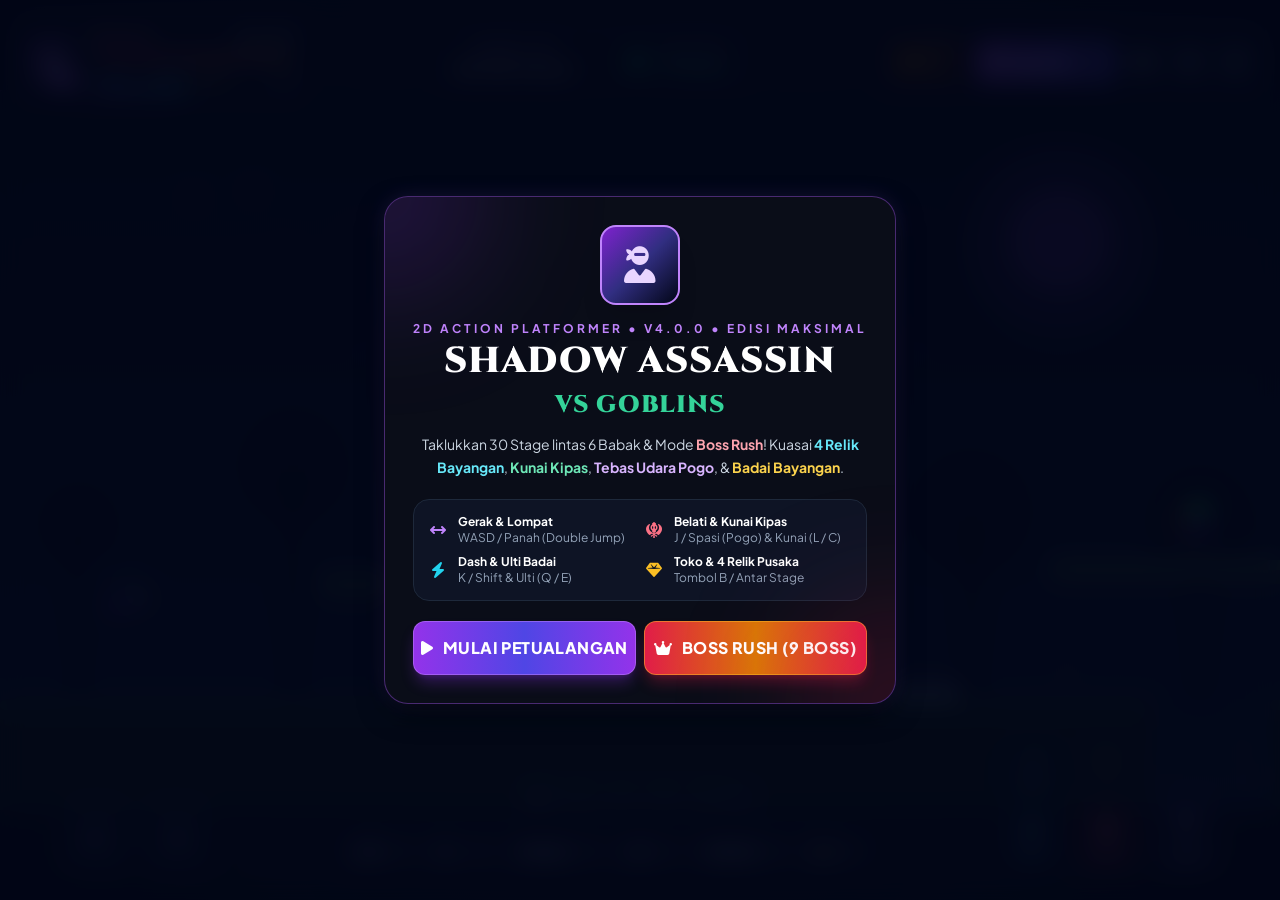
<file: index.html>
<!DOCTYPE html>
<html lang="id" class="dark">
<head>
    <meta charset="UTF-8">
    <meta name="viewport" content="width=device-width, initial-scale=1.0, maximum-scale=1.0, user-scalable=no, viewport-fit=cover">
    <title>Shadow Assassin vs Goblins - 2D Action Platformer</title>
    <script src="js/tailwind.js"></script>
    <link rel="stylesheet" href="css/fonts.css">
    <link rel="stylesheet" href="css/all.min.css">
    <style>
        * {
            user-select: none;
            -webkit-user-select: none;
            -webkit-touch-callout: none;
            box-sizing: border-box;
        }
        body {
            margin: 0;
            padding: 0;
            background-color: #07080d;
            color: #f8fafc;
            font-family: 'Plus Jakarta Sans', sans-serif;
            overflow: hidden;
            height: 100dvh;
            width: 100vw;
            display: flex;
            flex-direction: column;
            touch-action: none;
        }
        .font-cinzel {
            font-family: 'Cinzel', serif;
        }
        #game-wrapper {
            position: relative;
            flex: 1;
            width: 100%;
            height: 100%;
            display: flex;
            align-items: center;
            justify-content: center;
            background: radial-gradient(circle at center, #141829 0%, #06070c 100%);
            overflow: hidden;
            touch-action: none;
        }
        canvas {
            display: block;
            width: 100%;
            height: 100%;
            object-fit: contain;
        }
        .glass-panel {
            background: rgba(12, 15, 26, 0.88);
            backdrop-filter: blur(12px);
            border: 1px solid rgba(139, 92, 246, 0.3);
            box-shadow: 0 10px 30px -5px rgba(0, 0, 0, 0.7), 0 0 20px rgba(139, 92, 246, 0.15);
        }
        #hud .glass-panel, #boss-hud.glass-panel {
            backdrop-filter: none;
            background: rgba(12, 15, 26, 0.92);
        }
        .touch-btn {
            background: rgba(15, 23, 42, 0.82);
            border: 2px solid rgba(148, 163, 184, 0.42);
            box-shadow: 0 4px 10px rgba(0, 0, 0, 0.45);
            touch-action: none;
            -webkit-tap-highlight-color: transparent;
            will-change: transform;
            transform: translateZ(0);
        }
        .touch-btn * {
            pointer-events: none;
        }
        .touch-btn[data-active="1"], .touch-btn.active {
            transform: scale3d(0.92, 0.92, 1);
            background: rgba(139, 92, 246, 0.55);
            border-color: #a855f7;
        }
        #touch-controls {
            left: max(clamp(26px, 5vw, 68px), env(safe-area-inset-left, 0px));
            right: max(clamp(26px, 5vw, 62px), env(safe-area-inset-right, 0px));
            bottom: max(clamp(16px, 3.8dvh, 30px), env(safe-area-inset-bottom, 0px));
            touch-action: none;
        }
        #dpad-zone {
            touch-action: none;
            padding: 12px;
            margin: -12px;
        }
        #t-dash[data-cooldown="1"], #t-kunai[data-cooldown="1"] {
            opacity: 0.62;
            border-color: rgba(100, 116, 139, 0.5);
        }
        #t-ulti[data-ready="0"] {
            opacity: 0.62;
            border-color: rgba(100, 116, 139, 0.45);
        }
        #t-ulti[data-ready="1"] {
            opacity: 1;
            border-color: #facc15;
            background: rgba(126, 34, 206, 0.72);
            box-shadow: 0 0 16px rgba(250, 204, 21, 0.55);
        }
        #t-jump .jump-pip {
            width: 6px;
            height: 6px;
            border-radius: 9999px;
            background: rgba(148, 163, 184, 0.35);
            border: 1px solid rgba(216, 180, 254, 0.45);
        }
        #t-jump[data-jumps="2"] .jump-pip,
        #t-jump[data-jumps="1"] .jump-pip:first-child {
            background: #c084fc;
            border-color: #f3e8ff;
            box-shadow: 0 0 6px rgba(192, 132, 252, 0.9);
        }
        body.is-touch .pc-only {
            display: none !important;
        }
        @media (pointer: coarse) {
            .pc-only {
                display: none !important;
            }
        }
        .shop-card {
            transition: all 0.2s ease;
        }
        .shop-card:hover {
            transform: translateY(-3px);
            border-color: rgba(168, 85, 247, 0.7);
            box-shadow: 0 8px 20px rgba(139, 92, 246, 0.2);
        }
        #stage-select-tabs.hidden {
            display: none !important;
        }
        @media (max-height: 480px) {
            #hud {
                padding: 0.45rem 0.65rem !important;
                gap: 0.35rem !important;
            }
            #hud-top-row {
                flex-wrap: nowrap !important;
                gap: 0.4rem !important;
            }
            .hud-card {
                padding: 0.36rem 0.55rem !important;
                gap: 0.45rem !important;
                border-radius: 0.65rem !important;
            }
            #hud-avatar {
                width: 2.25rem !important;
                height: 2.25rem !important;
            }
            #hud-avatar i {
                font-size: 1.1rem !important;
            }
            #hud-stats-col {
                min-width: 146px !important;
                gap: 0.1rem !important;
            }
            #hud-stage-name {
                font-size: 0.78rem !important;
                white-space: nowrap !important;
            }
            #hud-enemy-count {
                white-space: nowrap !important;
            }
            #hud-gold-pill {
                padding: 0.25rem 0.5rem !important;
            }
            .hud-icon-btn {
                width: 2rem !important;
                height: 2rem !important;
            }
            #btn-open-shop {
                padding: 0.35rem 0.6rem !important;
            }
            #cg-subtitle {
                font-size: 0.76rem !important;
                line-height: 1.25 !important;
            }
            #start-modal .modal-card {
                padding: 0.42rem 0.9rem !important;
                max-width: 45rem !important;
            }
            #start-modal .modal-card > div.pointer-events-none {
                display: none !important;
            }
            #end-modal .modal-card,
            #pause-modal .modal-card {
                padding: 0.45rem 0.9rem !important;
                max-width: 36rem !important;
            }
            #start-modal .start-icon {
                display: none !important;
            }
            #start-modal h1 {
                font-size: 1.12rem !important;
                line-height: 1.05 !important;
                margin-bottom: 0.12rem !important;
            }
            #start-modal h1 span {
                font-size: 0.8rem !important;
            }
            #start-modal .start-desc {
                font-size: 0.63rem !important;
                line-height: 1.18 !important;
                margin-bottom: 0.22rem !important;
            }
            #start-modal .start-grid {
                grid-template-columns: repeat(4, minmax(0, 1fr)) !important;
                padding: 0.24rem 0.45rem !important;
                gap: 0.3rem !important;
                margin-bottom: 0.22rem !important;
                font-size: 0.58rem !important;
                line-height: 1.16 !important;
            }
            #stage-select-bar {
                margin-bottom: 0.24rem !important;
                padding: 0.2rem 0.38rem !important;
            }
            #stage-select-tabs {
                gap: 0.2rem !important;
                margin-bottom: 0.2rem !important;
            }
            #stage-select-tabs button {
                padding: 0.08rem 0.36rem !important;
                font-size: 0.56rem !important;
            }
            #stage-select-pills {
                gap: 0.22rem !important;
                max-height: 52px;
                overflow-y: auto;
            }
            #stage-select-pills button {
                padding: 0.12rem 0.38rem !important;
                font-size: 0.58rem !important;
            }
            #btn-start-game, #btn-continue-stage, #btn-boss-rush {
                padding-top: 0.34rem !important;
                padding-bottom: 0.34rem !important;
                font-size: 0.74rem !important;
            }
            #shop-relics-bar {
                margin-top: 0 !important;
                gap: 0.2rem !important;
            }
            #shop-relics-bar .relic-pill {
                padding: 0.06rem 0.32rem !important;
                font-size: 0.54rem !important;
            }
            #end-modal #end-icon-wrap {
                width: 2rem !important;
                height: 2rem !important;
                margin-bottom: 0.14rem !important;
                font-size: 0.95rem !important;
            }
            #end-modal #end-sub {
                font-size: 0.58rem !important;
                margin-bottom: 0.08rem !important;
            }
            #end-modal #end-title {
                font-size: 1.08rem !important;
                line-height: 1.12 !important;
                margin-bottom: 0.14rem !important;
            }
            #end-modal #end-desc {
                font-size: 0.65rem !important;
                line-height: 1.2 !important;
                margin-bottom: 0.26rem !important;
            }
            #end-stats-grid, #end-meta-row {
                padding: 0.26rem 0.5rem !important;
                margin-bottom: 0.22rem !important;
                gap: 0.35rem !important;
            }
            #end-kills, #end-gold {
                font-size: 0.88rem !important;
            }
            #end-record {
                margin-bottom: 0.24rem !important;
                font-size: 0.62rem !important;
            }
            #end-modal button {
                padding-top: 0.34rem !important;
                padding-bottom: 0.34rem !important;
                font-size: 0.74rem !important;
            }
            #shop-modal .glass-panel {
                max-width: 48rem !important;
                padding: 0.44rem 0.8rem !important;
                border-radius: 1rem !important;
            }
            #shop-modal .border-b {
                padding-bottom: 0.26rem !important;
            }
            #shop-modal #shop-subtitle {
                font-size: 0.58rem !important;
            }
            #shop-modal h2 {
                font-size: 1rem !important;
                line-height: 1.15 !important;
            }
            #shop-modal .border-b > div:last-child {
                padding: 0.22rem 0.6rem !important;
                border-radius: 0.65rem !important;
            }
            #shop-modal #shop-gold {
                font-size: 0.9rem !important;
                line-height: 1.1 !important;
            }
            #shop-story-box {
                margin-top: 0.28rem !important;
                padding: 0.28rem 0.55rem !important;
                border-radius: 0.65rem !important;
            }
            #shop-story-title {
                font-size: 0.61rem !important;
                margin-bottom: 0.08rem !important;
            }
            #shop-story-text {
                font-size: 0.66rem !important;
                line-height: 1.22 !important;
            }
            #shop-modal .grid {
                grid-template-columns: repeat(4, minmax(0, 1fr)) !important;
                gap: 0.36rem !important;
                margin-top: 0.32rem !important;
                margin-bottom: 0.2rem !important;
            }
            #shop-modal .shop-card {
                padding: 0.36rem 0.46rem !important;
                border-radius: 0.72rem !important;
            }
            #shop-modal .shop-card .w-12 {
                display: none !important;
            }
            #shop-modal .shop-card h3 {
                font-size: 0.68rem !important;
                line-height: 1.15 !important;
            }
            #shop-modal .shop-card p {
                display: none !important;
            }
            #shop-modal .shop-card [id^="stat-"] {
                font-size: 0.62rem !important;
                margin-top: 0.16rem !important;
                white-space: nowrap;
                overflow: hidden;
                text-overflow: ellipsis;
            }
            #shop-modal .shop-card button {
                margin-top: 0.28rem !important;
                padding: 0.25rem 0.35rem !important;
                font-size: 0.69rem !important;
                border-radius: 0.55rem !important;
            }
            #shop-feedback {
                margin-bottom: 0.14rem !important;
                height: 0.85rem !important;
                font-size: 0.65rem !important;
            }
            #shop-modal .border-t {
                padding-top: 0.28rem !important;
            }
            #btn-close-shop {
                padding-top: 0.36rem !important;
                padding-bottom: 0.36rem !important;
                font-size: 0.75rem !important;
            }
        }
    </style>
</head>
<body>

<div id="game-wrapper">
    <!-- Canvas Utama Game -->
    <canvas id="gameCanvas"></canvas>

    <!-- HUD ATAS -->
    <div id="hud" class="absolute top-0 left-0 right-0 p-2 sm:p-4 pointer-events-none flex flex-col gap-2 z-10">
        <div id="hud-top-row" class="flex flex-wrap items-center justify-between gap-2 max-w-7xl mx-auto w-full">
            
            <!-- Status Karakter (HP & Dash) -->
            <div class="hud-card glass-panel rounded-xl p-2.5 sm:p-3 flex items-center gap-3 sm:gap-4 pointer-events-auto">
                <!-- Avatar Assassin -->
                <div id="hud-avatar" class="relative w-11 h-11 sm:w-12 sm:h-12 rounded-lg bg-gradient-to-br from-purple-900 to-slate-900 border border-purple-500/50 flex items-center justify-center shadow-inner shrink-0">
                    <i class="fa-solid fa-user-ninja text-xl sm:text-2xl text-purple-300"></i>
                    <span id="hud-levelBadge" class="absolute -bottom-1 -right-1 bg-purple-600 text-[10px] font-bold px-1.5 py-0.2 rounded text-white border border-purple-300">LV 1</span>
                    <span id="hud-revive-badge" class="hidden absolute -top-1.5 -right-1.5 w-4 h-4 rounded-full bg-cyan-500 text-[9px] text-slate-950 font-black flex items-center justify-center border border-white shadow" title="Nyawa Bayangan Aktif (Checkpoint)">
                        <i class="fa-solid fa-fire"></i>
                    </span>
                </div>

                <!-- HP Bar & Dash Bar -->
                <div id="hud-stats-col" class="flex flex-col gap-1.5 min-w-[140px] sm:min-w-[200px]">
                    <div class="flex justify-between items-center text-xs font-bold">
                        <span class="text-rose-400 flex items-center gap-1"><i class="fa-solid fa-heart"></i> DARAH</span>
                        <span id="hud-hp-text" class="text-slate-200">100 / 100</span>
                    </div>
                    <div class="w-full h-3 bg-slate-900/90 rounded-full overflow-hidden border border-slate-700/80 p-0.5">
                        <div id="hud-hp-bar" class="h-full bg-gradient-to-r from-rose-600 via-red-500 to-orange-400 rounded-full transition-all duration-150" style="width: 100%;"></div>
                    </div>

                    <!-- Shadow Dash & Badai Bayangan (Fury) -->
                    <div class="grid grid-cols-2 gap-2.5 mt-0.5">
                        <div>
                            <div class="flex justify-between items-center gap-1.5 text-[10px] font-semibold">
                                <span class="text-cyan-400 flex items-center gap-0.5"><i class="fa-solid fa-bolt"></i> DASH</span>
                                <span id="hud-dash-text" class="text-cyan-300">SIAP</span>
                            </div>
                            <div class="w-full h-1.5 bg-slate-900/90 rounded-full overflow-hidden mt-0.5">
                                <div id="hud-dash-bar" class="h-full bg-gradient-to-r from-purple-500 to-cyan-400 rounded-full" style="width: 100%;"></div>
                            </div>
                        </div>
                        <div>
                            <div class="flex justify-between items-center gap-1.5 text-[10px] font-semibold">
                                <span class="text-amber-400 flex items-center gap-0.5"><i class="fa-solid fa-burst"></i> ULTI</span>
                                <span id="hud-fury-text" class="text-amber-200">0%</span>
                            </div>
                            <div class="w-full h-1.5 bg-slate-900/90 rounded-full overflow-hidden mt-0.5">
                                <div id="hud-fury-bar" class="h-full bg-gradient-to-r from-purple-500 via-amber-400 to-yellow-300 rounded-full" style="width: 0%;"></div>
                            </div>
                        </div>
                    </div>
                </div>
            </div>

            <!-- Info Stage & Sisa Musuh -->
            <div class="hud-card glass-panel rounded-xl px-3.5 py-2 sm:px-5 sm:py-2.5 flex items-center gap-4 sm:gap-6 pointer-events-auto">
                <div class="text-center">
                    <div class="text-[10px] sm:text-xs uppercase tracking-wider text-purple-300 font-bold" id="hud-stage-num">STAGE 1 / 30</div>
                    <div class="text-xs sm:text-base font-extrabold text-white font-cinzel tracking-wide" id="hud-stage-name">Hutan Gelap</div>
                </div>
                <div class="h-8 w-[1px] bg-slate-700"></div>
                <div class="flex items-center gap-2">
                    <div class="w-8 h-8 rounded-lg bg-emerald-950/90 border border-emerald-500/40 flex items-center justify-center text-emerald-400 shrink-0">
                        <i class="fa-solid fa-skull"></i>
                    </div>
                    <div>
                        <div class="text-[10px] uppercase text-slate-400 font-semibold leading-none">Sisa Goblin</div>
                        <div class="text-xs sm:text-base font-extrabold text-emerald-400 leading-tight" id="hud-enemy-count">9 Musuh</div>
                    </div>
                </div>
            </div>

            <!-- Gold & Tombol Aksi Cepat -->
            <div class="hud-card glass-panel rounded-xl p-2 sm:p-2.5 flex items-center gap-1.5 sm:gap-2.5 pointer-events-auto">
                <!-- Gold Counter -->
                <div id="hud-gold-pill" class="flex items-center gap-1.5 sm:gap-2 bg-amber-950/60 border border-amber-500/40 rounded-lg px-2.5 sm:px-3 py-1.5">
                    <i class="fa-solid fa-coins text-amber-400 text-sm sm:text-lg"></i>
                    <div>
                        <div class="text-[9px] uppercase text-amber-300/80 font-bold leading-none">Emas</div>
                        <div id="hud-gold" class="text-xs sm:text-base font-extrabold text-amber-300 leading-tight">0</div>
                    </div>
                </div>

                <!-- Tombol Toko -->
                <button id="btn-open-shop" class="relative bg-gradient-to-r from-purple-600 to-indigo-600 hover:from-purple-500 hover:to-indigo-500 text-white font-bold px-3 py-2 rounded-lg text-xs sm:text-sm flex items-center gap-1.5 shadow-lg border border-purple-400/40 transition active:scale-95">
                    <i class="fa-solid fa-store"></i>
                    <span class="hidden sm:inline">Upgrade</span>
                    <span class="pc-only bg-black/40 px-1.5 py-0.5 rounded text-[10px] text-purple-200">[B]</span>
                    <span id="shop-notif" class="hidden absolute -top-1.5 -right-1.5 w-3.5 h-3.5 bg-amber-400 rounded-full border-2 border-slate-900"></span>
                </button>

                <!-- Tombol Suara -->
                <button id="btn-sound" class="hud-icon-btn bg-slate-800/90 hover:bg-slate-700 text-slate-200 w-9 h-9 rounded-lg flex items-center justify-center border border-slate-600/50 transition" title="Suara On/Off">
                    <i id="icon-sound" class="fa-solid fa-volume-high text-sm"></i>
                </button>

                <!-- Tombol Pause -->
                <button id="btn-pause" class="hud-icon-btn bg-slate-800/90 hover:bg-slate-700 text-slate-200 w-9 h-9 rounded-lg flex items-center justify-center border border-slate-600/50 transition" title="Jeda Permainan">
                    <i class="fa-solid fa-pause text-sm"></i>
                </button>

                <!-- Tombol Ulang Stage -->
                <button id="btn-restart" class="hud-icon-btn bg-slate-800/90 hover:bg-rose-900/70 text-slate-200 w-9 h-9 rounded-lg flex items-center justify-center border border-slate-600/50 transition" title="Ulangi Stage">
                    <i class="fa-solid fa-rotate-right text-sm"></i>
                </button>
            </div>
        </div>

        <!-- BOSS HP BAR (Muncul di Stage Boss saat dekat Boss) -->
        <div id="boss-hud" class="hidden max-w-xl w-full mx-auto glass-panel rounded-xl px-4 py-2 border-rose-500/50">
            <div class="flex justify-between items-center text-xs font-bold mb-1">
                <span class="text-rose-400 font-cinzel tracking-wider flex items-center gap-1.5">
                    <i class="fa-solid fa-crown text-amber-400"></i> <span id="boss-name">RAJA GOBLIN GROMMASH</span>
                </span>
                <span id="boss-hp-text" class="text-rose-200">550 / 550</span>
            </div>
            <div class="w-full h-3.5 bg-slate-950 rounded-full overflow-hidden border border-rose-500/40 p-0.5">
                <div id="boss-hp-bar" class="h-full bg-gradient-to-r from-rose-700 via-red-500 to-amber-500 rounded-full" style="width: 100%;"></div>
            </div>
        </div>
    </div>

    <!-- BANNER PENGUMUMAN TENGAH LAYAR -->
    <div id="stage-banner" class="pointer-events-none absolute inset-x-0 top-1/4 flex flex-col items-center justify-center z-20 transition-opacity duration-500 opacity-0">
        <div class="bg-gradient-to-r from-transparent via-slate-950/90 to-transparent px-12 py-4 border-y border-purple-500/40 text-center">
            <div id="banner-sub" class="text-xs sm:text-sm font-bold uppercase tracking-[0.3em] text-purple-400 mb-1">STAGE 1</div>
            <div id="banner-title" class="text-2xl sm:text-4xl font-black text-white font-cinzel tracking-wider drop-shadow">HUTAN GELAP</div>
            <div id="banner-desc" class="text-xs sm:text-sm text-slate-300 mt-1">Kalahkan semua goblin untuk membuka Portal Bayangan!</div>
        </div>
    </div>

    <!-- KONTROL LAYAR SENTUH & PANDUAN TOMBOL -->
    <div id="touch-controls" class="absolute flex justify-between items-end pointer-events-none z-20">
        <!-- D-Pad Kiri & Kanan (Lebih ke tengah, aman dari gestur tepi Android, mendukung geser jari) -->
        <div id="dpad-zone" class="flex items-center gap-3.5 sm:gap-4 pointer-events-auto">
            <button id="t-left" class="touch-btn w-16 h-16 min-w-[60px] min-h-[60px] rounded-2xl flex items-center justify-center text-white text-xl sm:text-2xl">
                <i class="fa-solid fa-chevron-left"></i>
            </button>
            <button id="t-right" class="touch-btn w-16 h-16 min-w-[60px] min-h-[60px] rounded-2xl flex items-center justify-center text-white text-xl sm:text-2xl">
                <i class="fa-solid fa-chevron-right"></i>
            </button>
        </div>

        <!-- Petunjuk Keyboard (Desktop) -->
        <div class="pc-only hidden lg:flex items-center gap-2.5 glass-panel px-3.5 py-2 rounded-xl text-xs text-slate-300 pointer-events-auto">
            <span><kbd class="bg-slate-800 px-1.5 py-0.5 rounded border border-slate-600 text-white font-bold">A/D</kbd> Gerak</span>
            <span><kbd class="bg-slate-800 px-1.5 py-0.5 rounded border border-slate-600 text-white font-bold">W</kbd> Lompat</span>
            <span><kbd class="bg-slate-800 px-1.5 py-0.5 rounded border border-slate-600 text-white font-bold">J/Spasi</kbd> Tebas</span>
            <span><kbd class="bg-slate-800 px-1.5 py-0.5 rounded border border-slate-600 text-white font-bold">L/C</kbd> Kunai</span>
            <span><kbd class="bg-slate-800 px-1.5 py-0.5 rounded border border-slate-600 text-white font-bold">K/Shift</kbd> Dash</span>
            <span><kbd class="bg-slate-800 px-1.5 py-0.5 rounded border border-slate-600 text-amber-300 font-bold">Q/E</kbd> Ulti</span>
        </div>

        <!-- Tombol Aksi Kanan (Cluster Ergonomis Bebas Lag: Kunai/Dash, Ulti/Serang, Lompat + Pip Double Jump) -->
        <div class="flex items-end gap-3 sm:gap-3.5 pointer-events-auto">
            <div class="flex flex-col items-center gap-2 mb-1">
                <button id="t-kunai" data-cooldown="0" class="touch-btn relative overflow-hidden w-12 h-12 sm:w-14 sm:h-14 rounded-2xl flex flex-col items-center justify-center text-emerald-300 border-emerald-500/45">
                    <i class="fa-solid fa-location-arrow text-sm sm:text-base relative z-10"></i>
                    <span class="text-[8px] font-bold tracking-tighter mt-0.5 relative z-10">KUNAI</span>
                    <div id="t-kunai-fill" class="absolute bottom-0 inset-x-0 bg-emerald-500/25 pointer-events-none" style="height: 0%;"></div>
                    <span id="t-kunai-cd" style="display:none;" class="absolute inset-0 bg-slate-950/75 flex items-center justify-center text-[11px] font-extrabold text-emerald-200 z-20"></span>
                </button>
                <button id="t-dash" data-cooldown="0" class="touch-btn relative overflow-hidden w-14 h-14 sm:w-15 sm:h-15 rounded-2xl flex flex-col items-center justify-center text-cyan-300 border-cyan-500/40">
                    <i class="fa-solid fa-bolt text-lg sm:text-xl relative z-10"></i>
                    <span class="text-[9px] font-bold tracking-tighter mt-0.5 relative z-10">DASH</span>
                    <div id="t-dash-fill" class="absolute bottom-0 inset-x-0 bg-cyan-500/25 pointer-events-none" style="height: 0%;"></div>
                    <span id="t-dash-cd" style="display:none;" class="absolute inset-0 bg-slate-950/70 flex items-center justify-center text-xs font-extrabold text-cyan-200 z-20"></span>
                </button>
            </div>
            <div class="flex flex-col items-center gap-2">
                <button id="t-ulti" data-ready="0" class="touch-btn relative overflow-hidden w-12 h-12 sm:w-14 sm:h-14 rounded-2xl flex flex-col items-center justify-center text-amber-300 border-amber-500/45">
                    <i class="fa-solid fa-burst text-sm sm:text-base relative z-10"></i>
                    <span class="text-[8px] font-bold tracking-tighter mt-0.5 relative z-10">ULTI</span>
                    <div id="t-ulti-fill" class="absolute bottom-0 inset-x-0 bg-amber-400/25 pointer-events-none" style="height: 0%;"></div>
                </button>
                <button id="t-attack" class="touch-btn w-16 h-16 min-w-[66px] min-h-[66px] rounded-2xl flex flex-col items-center justify-center text-rose-400 border-rose-500/50 bg-rose-950/40">
                    <i class="fa-solid fa-khanda text-xl sm:text-2xl"></i>
                    <span class="text-[10px] font-bold tracking-tighter mt-0.5">SERANG</span>
                </button>
            </div>
            <button id="t-jump" data-jumps="2" class="touch-btn w-16 h-16 min-w-[64px] min-h-[64px] rounded-2xl flex flex-col items-center justify-center text-purple-300 border-purple-500/45">
                <div class="flex items-center gap-1 mb-0.5">
                    <span class="jump-pip"></span>
                    <span class="jump-pip"></span>
                </div>
                <i class="fa-solid fa-arrow-up text-lg sm:text-xl leading-none"></i>
                <span class="text-[9px] font-bold tracking-tighter mt-0.5">LOMPAT</span>
            </button>
        </div>
    </div>

    <!-- MODAL MENU AWAL (START SCREEN) -->
    <div id="start-modal" class="absolute inset-0 bg-slate-950/90 backdrop-blur-md flex items-center justify-center p-2 sm:p-4 z-40">
        <div class="modal-card glass-panel max-w-lg w-full rounded-2xl sm:rounded-3xl p-4 sm:p-7 text-center border border-purple-500/40 relative max-h-[94dvh] overflow-y-auto overflow-x-hidden">
            <div class="absolute -top-24 -left-24 w-48 h-48 bg-purple-600/20 rounded-full blur-3xl pointer-events-none"></div>
            <div class="absolute -bottom-24 -right-24 w-48 h-48 bg-rose-600/20 rounded-full blur-3xl pointer-events-none"></div>

            <div class="start-icon w-12 h-12 sm:w-20 sm:h-20 mx-auto mb-2 sm:mb-4 rounded-xl sm:rounded-2xl bg-gradient-to-br from-purple-700 via-indigo-900 to-slate-950 border-2 border-purple-400 flex items-center justify-center shadow-xl">
                <i class="fa-solid fa-user-ninja text-2xl sm:text-4xl text-purple-200"></i>
            </div>

            <div class="text-[10px] sm:text-xs font-bold uppercase tracking-[0.25em] text-purple-400 mb-0.5 sm:mb-1">2D Action Platformer • v4.0.0 • Edisi Maksimal</div>
            <h1 class="text-xl sm:text-4xl font-black text-white font-cinzel tracking-wide mb-2 sm:mb-3">SHADOW ASSASSIN<br><span class="text-emerald-400 text-base sm:text-2xl">VS GOBLINS</span></h1>
            <p class="start-desc text-slate-300 text-[11px] sm:text-sm leading-snug sm:leading-relaxed mb-3 sm:mb-5">
                Taklukkan 30 Stage lintas 6 Babak &amp; Mode <strong class="text-rose-300">Boss Rush</strong>! Kuasai <strong class="text-cyan-300">4 Relik Bayangan</strong>, <strong class="text-emerald-300">Kunai Kipas</strong>, <strong class="text-purple-300">Tebas Udara Pogo</strong>, &amp; <strong class="text-amber-300">Badai Bayangan</strong>.
            </p>

            <div class="start-grid grid grid-cols-2 gap-2 text-left bg-slate-900/80 p-2.5 sm:p-3.5 rounded-xl sm:rounded-2xl border border-slate-800 mb-3 sm:mb-5 text-[11px] sm:text-xs">
                <div class="flex items-center gap-2.5">
                    <i class="fa-solid fa-arrows-left-right text-purple-400 text-base w-5 text-center"></i>
                    <div>
                        <div class="font-bold text-white">Gerak &amp; Lompat</div>
                        <div class="text-slate-400">WASD / Panah (Double Jump)</div>
                    </div>
                </div>
                <div class="flex items-center gap-2.5">
                    <i class="fa-solid fa-khanda text-rose-400 text-base w-5 text-center"></i>
                    <div>
                        <div class="font-bold text-white">Belati &amp; Kunai Kipas</div>
                        <div class="text-slate-400">J / Spasi (Pogo) &amp; Kunai (L / C)</div>
                    </div>
                </div>
                <div class="flex items-center gap-2.5">
                    <i class="fa-solid fa-bolt text-cyan-400 text-base w-5 text-center"></i>
                    <div>
                        <div class="font-bold text-white">Dash &amp; Ulti Badai</div>
                        <div class="text-slate-400">K / Shift &amp; Ulti (Q / E)</div>
                    </div>
                </div>
                <div class="flex items-center gap-2.5">
                    <i class="fa-solid fa-gem text-amber-400 text-base w-5 text-center"></i>
                    <div>
                        <div class="font-bold text-white">Toko &amp; 4 Relik Pusaka</div>
                        <div class="text-slate-400">Tombol B / Antar Stage</div>
                    </div>
                </div>
            </div>

            <!-- Pilihan Stage Terbuka (Muncul jika pemain pernah membuka Stage 2+) -->
            <div id="stage-select-bar" class="hidden bg-slate-900/85 border border-slate-800 rounded-xl p-2 mb-3 text-center">
                <div class="text-[10px] font-bold uppercase tracking-wider text-purple-300 mb-1">Pilih Stage Terbuka</div>
                <div id="stage-select-tabs" class="hidden flex flex-wrap justify-center gap-1 mb-1.5"></div>
                <div id="stage-select-pills" class="flex flex-wrap justify-center gap-1.5"></div>
            </div>

            <div class="flex flex-col sm:flex-row gap-2">
                <button id="btn-continue-stage" class="hidden flex-1 py-3 sm:py-3.5 rounded-xl bg-gradient-to-r from-emerald-600 to-teal-600 hover:from-emerald-500 hover:to-teal-500 text-white font-extrabold text-sm sm:text-base tracking-wide shadow-lg shadow-emerald-600/30 border border-emerald-400/50 transition active:scale-95">
                    <i class="fa-solid fa-forward mr-1.5"></i> LANJUT STAGE <span id="continue-stage-num">2</span>
                </button>
                <button id="btn-start-game" class="flex-1 py-3 sm:py-3.5 rounded-xl bg-gradient-to-r from-purple-600 via-indigo-600 to-purple-600 hover:from-purple-500 hover:to-indigo-500 text-white font-extrabold text-sm sm:text-base tracking-wide shadow-lg shadow-purple-600/30 border border-purple-400/50 transition active:scale-95">
                    <i class="fa-solid fa-play mr-1.5"></i> MULAI PETUALANGAN
                </button>
                <button id="btn-boss-rush" class="flex-1 py-3 sm:py-3.5 rounded-xl bg-gradient-to-r from-rose-600 via-amber-600 to-rose-600 hover:from-rose-500 hover:to-amber-500 text-white font-extrabold text-sm sm:text-base tracking-wide shadow-lg shadow-rose-600/30 border border-amber-400/50 transition active:scale-95">
                    <i class="fa-solid fa-crown mr-1.5"></i> BOSS RUSH (9 BOSS)
                </button>
            </div>
        </div>
    </div>

    <!-- MODAL TOKO UPGRADE (SHADOW SHOP) -->
    <div id="shop-modal" class="hidden absolute inset-0 bg-slate-950/85 backdrop-blur-md flex items-center justify-center p-3 sm:p-4 z-30">
        <div class="glass-panel max-w-2xl w-full rounded-3xl p-5 sm:p-7 border border-purple-500/40 max-h-[92vh] overflow-y-auto">
            <div class="flex flex-wrap items-center justify-between gap-2 pb-4 border-b border-slate-800">
                <div>
                    <span id="shop-subtitle" class="text-[11px] font-bold uppercase tracking-widest text-purple-400">Persiapan Pertempuran</span>
                    <div class="flex flex-wrap items-center gap-2">
                        <h2 class="text-xl sm:text-2xl font-black text-white font-cinzel flex items-center gap-2">
                            <i class="fa-solid fa-store text-purple-400"></i> TOKO BAYANGAN
                        </h2>
                        <div id="shop-relics-bar" class="flex flex-wrap items-center gap-1.5"></div>
                    </div>
                </div>
                <div class="flex items-center gap-2 bg-amber-950/80 border border-amber-500/50 px-3.5 py-1.5 rounded-xl">
                    <i class="fa-solid fa-coins text-amber-400 text-lg"></i>
                    <div>
                        <div class="text-[10px] text-amber-200/80 uppercase font-bold">Total Emas</div>
                        <div id="shop-gold" class="text-base sm:text-lg font-extrabold text-amber-300">0</div>
                    </div>
                </div>
            </div>

            <!-- Pesan Alur Cerita Antar Babak -->
            <div id="shop-story-box" class="hidden mt-4 bg-gradient-to-r from-purple-950/80 via-indigo-950/70 to-slate-900/80 border border-purple-400/40 rounded-2xl px-4 py-3 text-left">
                <div id="shop-story-title" class="text-[11px] font-extrabold uppercase tracking-wider text-amber-300 mb-0.5"></div>
                <p id="shop-story-text" class="text-xs text-slate-200 leading-relaxed"></p>
            </div>

            <!-- Daftar Upgrade -->
            <div class="grid grid-cols-1 sm:grid-cols-2 gap-3 my-5">
                <!-- Upgrade 1: Attack Damage -->
                <div class="shop-card bg-slate-900/90 border border-slate-700/80 rounded-2xl p-4 flex flex-col justify-between">
                    <div class="flex items-start gap-3">
                        <div class="w-12 h-12 rounded-xl bg-rose-950 border border-rose-500/40 flex items-center justify-center text-rose-400 text-xl shrink-0">
                            <i class="fa-solid fa-khanda"></i>
                        </div>
                        <div class="flex-1">
                            <div class="flex justify-between items-center">
                                <h3 class="font-bold text-white text-sm sm:text-base">Belati Bayangan</h3>
                                <span id="lvl-atk" class="text-[11px] font-bold bg-rose-950 text-rose-300 px-2 py-0.5 rounded border border-rose-500/30">Lv.1</span>
                            </div>
                            <p class="text-xs text-slate-400 mt-1">Tambah Damage (+8), Kunai, &amp; buka Sabit Bayangan Combo-3 di Lv.3+.</p>
                            <div id="stat-atk" class="text-xs font-bold text-rose-300 mt-1.5">Damage Saat Ini: 25</div>
                        </div>
                    </div>
                    <button id="buy-atk" class="mt-3 w-full py-2 rounded-xl bg-amber-500 hover:bg-amber-400 text-slate-950 font-extrabold text-xs sm:text-sm flex items-center justify-center gap-1.5 transition">
                        <i class="fa-solid fa-coins"></i> <span id="cost-atk">30 Emas</span>
                    </button>
                </div>

                <!-- Upgrade 2: Max HP -->
                <div class="shop-card bg-slate-900/90 border border-slate-700/80 rounded-2xl p-4 flex flex-col justify-between">
                    <div class="flex items-start gap-3">
                        <div class="w-12 h-12 rounded-xl bg-emerald-950 border border-emerald-500/40 flex items-center justify-center text-emerald-400 text-xl shrink-0">
                            <i class="fa-solid fa-shield-heart"></i>
                        </div>
                        <div class="flex-1">
                            <div class="flex justify-between items-center">
                                <h3 class="font-bold text-white text-sm sm:text-base">Jubah Pelindung</h3>
                                <span id="lvl-hp" class="text-[11px] font-bold bg-emerald-950 text-emerald-300 px-2 py-0.5 rounded border border-emerald-500/30">Lv.1</span>
                            </div>
                            <p class="text-xs text-slate-400 mt-1">Meningkatkan Max HP (+30 HP) dan langsung memulihkan 30 HP.</p>
                            <div id="stat-hp" class="text-xs font-bold text-emerald-300 mt-1.5">Max HP Saat Ini: 100</div>
                        </div>
                    </div>
                    <button id="buy-hp" class="mt-3 w-full py-2 rounded-xl bg-amber-500 hover:bg-amber-400 text-slate-950 font-extrabold text-xs sm:text-sm flex items-center justify-center gap-1.5 transition">
                        <i class="fa-solid fa-coins"></i> <span id="cost-hp">25 Emas</span>
                    </button>
                </div>

                <!-- Upgrade 3: Kecepatan & Dash -->
                <div class="shop-card bg-slate-900/90 border border-slate-700/80 rounded-2xl p-4 flex flex-col justify-between">
                    <div class="flex items-start gap-3">
                        <div class="w-12 h-12 rounded-xl bg-cyan-950 border border-cyan-500/40 flex items-center justify-center text-cyan-400 text-xl shrink-0">
                            <i class="fa-solid fa-wind"></i>
                        </div>
                        <div class="flex-1">
                            <div class="flex justify-between items-center">
                                <h3 class="font-bold text-white text-sm sm:text-base">Langkah Angin</h3>
                                <span id="lvl-spd" class="text-[11px] font-bold bg-cyan-950 text-cyan-300 px-2 py-0.5 rounded border border-cyan-500/30">Lv.1</span>
                            </div>
                            <p class="text-xs text-slate-400 mt-1">Lari lebih gesit dan mempercepat Cooldown Shadow Dash.</p>
                            <div id="stat-spd" class="text-xs font-bold text-cyan-300 mt-1.5">Kecepatan: 100%</div>
                        </div>
                    </div>
                    <button id="buy-spd" class="mt-3 w-full py-2 rounded-xl bg-amber-500 hover:bg-amber-400 text-slate-950 font-extrabold text-xs sm:text-sm flex items-center justify-center gap-1.5 transition">
                        <i class="fa-solid fa-coins"></i> <span id="cost-spd">25 Emas</span>
                    </button>
                </div>

                <!-- Item 4: Ramuan Penyembuh -->
                <div class="shop-card bg-slate-900/90 border border-slate-700/80 rounded-2xl p-4 flex flex-col justify-between">
                    <div class="flex items-start gap-3">
                        <div class="w-12 h-12 rounded-xl bg-purple-950 border border-purple-500/40 flex items-center justify-center text-purple-400 text-xl shrink-0">
                            <i class="fa-solid fa-flask"></i>
                        </div>
                        <div class="flex-1">
                            <div class="flex justify-between items-center">
                                <h3 class="font-bold text-white text-sm sm:text-base">Eliksir Darah</h3>
                                <span class="text-[11px] font-bold bg-purple-950 text-purple-300 px-2 py-0.5 rounded border border-purple-500/30">Instan</span>
                            </div>
                            <p class="text-xs text-slate-400 mt-1">Memulihkan 60% Darah Assassin secara langsung.</p>
                            <div id="stat-heal" class="text-xs font-bold text-purple-300 mt-1.5">HP: 100 / 100</div>
                        </div>
                    </div>
                    <button id="buy-heal" class="mt-3 w-full py-2 rounded-xl bg-amber-500 hover:bg-amber-400 text-slate-950 font-extrabold text-xs sm:text-sm flex items-center justify-center gap-1.5 transition">
                        <i class="fa-solid fa-coins"></i> <span id="cost-heal">20 Emas</span>
                    </button>
                </div>
            </div>

            <div id="shop-feedback" class="text-center text-xs font-bold text-amber-300 h-5 mb-2"></div>

            <!-- Tombol Tutup / Lanjut Stage -->
            <div class="flex justify-end gap-3 pt-3 border-t border-slate-800">
                <button id="btn-close-shop" class="w-full py-3 rounded-xl bg-gradient-to-r from-purple-600 to-indigo-600 hover:from-purple-500 hover:to-indigo-500 text-white font-extrabold text-sm tracking-wide shadow-lg border border-purple-400/40 transition">
                    <i class="fa-solid fa-play mr-1.5"></i> <span id="btn-close-shop-text">LANJUTKAN PERTEMPURAN</span>
                </button>
            </div>
        </div>
    </div>

    <!-- MODAL PAUSE (JEDA PERMAINAN) -->
    <div id="pause-modal" class="hidden absolute inset-0 bg-slate-950/85 backdrop-blur-md flex items-center justify-center p-2 sm:p-4 z-40">
        <div class="modal-card glass-panel max-w-sm w-full rounded-2xl sm:rounded-3xl p-5 sm:p-7 text-center border border-purple-500/40">
            <div class="w-14 h-14 mx-auto mb-3 rounded-2xl bg-purple-950/80 border border-purple-400/50 flex items-center justify-center text-2xl text-purple-300">
                <i class="fa-solid fa-pause"></i>
            </div>
            <h2 class="text-xl sm:text-2xl font-black text-white font-cinzel mb-1">PERMAINAN DIJEDA</h2>
            <p class="text-xs text-slate-400 mb-5">Istirahat sejenak sebelum melanjutkan perburuan goblin.</p>
            <div class="flex flex-col gap-2.5">
                <button id="btn-resume-game" class="w-full py-3 rounded-xl bg-gradient-to-r from-purple-600 to-indigo-600 hover:from-purple-500 hover:to-indigo-500 text-white font-extrabold text-sm shadow-lg border border-purple-400/50 transition">
                    <i class="fa-solid fa-play mr-1.5"></i> Lanjutkan
                </button>
                <button id="btn-pause-restart" class="w-full py-2.5 rounded-xl bg-slate-800 hover:bg-slate-700 text-white font-bold text-xs sm:text-sm border border-slate-600 transition">
                    <i class="fa-solid fa-rotate-right mr-1.5"></i> Ulangi Stage Ini
                </button>
            </div>
        </div>
    </div>

    <!-- OVERLAY CG ENDING (ASSASSIN MELIHAT MATAHARI TERBIT) -->
    <div id="ending-cg-overlay" class="hidden absolute inset-0 pointer-events-none z-30 flex flex-col justify-between">
        <div class="w-full bg-[#04060e]/95 border-b border-amber-400/25 px-4 sm:px-8 py-2 sm:py-3 flex justify-between items-center pointer-events-auto">
            <div class="text-[10px] sm:text-xs font-bold uppercase tracking-[0.25em] text-amber-300/90 drop-shadow">
                EPILOG • FAJAR KEDAMAIAN
            </div>
            <button id="btn-skip-cg" class="bg-slate-900/90 hover:bg-slate-800 text-amber-200 border border-amber-400/40 px-3.5 py-1 rounded-full text-xs font-bold tracking-wide transition active:scale-95">
                <span id="btn-skip-cg-text">Lewati</span> <i class="fa-solid fa-chevron-right ml-1"></i>
            </button>
        </div>
        <div class="w-full bg-[#04060e]/95 border-t border-amber-400/25 px-4 sm:px-10 py-2 sm:py-3.5 flex flex-col items-center pointer-events-none">
            <p id="cg-subtitle" class="max-w-3xl text-center text-xs sm:text-sm font-semibold text-amber-50 leading-snug transition-opacity duration-500"></p>
        </div>
    </div>

    <!-- MODAL GAME OVER / VICTORY -->
    <div id="end-modal" class="hidden absolute inset-0 bg-slate-950/90 backdrop-blur-md flex items-center justify-center p-2 sm:p-4 z-40">
        <div class="modal-card glass-panel max-w-md w-full rounded-2xl sm:rounded-3xl p-4 sm:p-7 text-center border border-purple-500/40 max-h-[94dvh] overflow-y-auto overflow-x-hidden">
            <div id="end-icon-wrap" class="w-16 h-16 sm:w-20 sm:h-20 mx-auto mb-3 sm:mb-4 rounded-2xl flex items-center justify-center text-3xl sm:text-4xl border-2">
                <i id="end-icon" class="fa-solid fa-trophy"></i>
            </div>
            <div id="end-sub" class="text-xs font-bold uppercase tracking-widest text-amber-400 mb-1">MISI SELESAI</div>
            <h2 id="end-title" class="text-xl sm:text-3xl font-black text-white font-cinzel mb-2">KEMENANGAN MUTLAK!</h2>
            <p id="end-desc" class="text-xs sm:text-sm text-slate-300 mb-4 sm:mb-5">
                Raja Goblin Grommash telah tumbang! Kedamaian kembali ke negeri ini berkat pedang bayanganmu.
            </p>

            <div id="end-stats-grid" class="grid grid-cols-2 gap-3 bg-slate-900/90 p-3 sm:p-3.5 rounded-2xl border border-slate-800 mb-2.5 text-xs">
                <div>
                    <div class="text-slate-400">Goblin Dikalahkan</div>
                    <div id="end-kills" class="text-lg font-extrabold text-emerald-400">0</div>
                </div>
                <div>
                    <div class="text-slate-400">Total Emas Dikumpulkan</div>
                    <div id="end-gold" class="text-lg font-extrabold text-amber-400">0</div>
                </div>
            </div>
            <div id="end-meta-row" class="hidden grid grid-cols-3 gap-2 bg-slate-900/80 p-2.5 rounded-xl border border-purple-500/30 mb-2.5 text-xs">
                <div>
                    <div class="text-[10px] text-slate-400 uppercase">Peringkat</div>
                    <div id="end-rank" class="text-base font-black text-amber-300 font-cinzel">S</div>
                </div>
                <div>
                    <div class="text-[10px] text-slate-400 uppercase">Waktu</div>
                    <div id="end-time" class="text-sm font-extrabold text-cyan-300 mt-0.5">00:00</div>
                </div>
                <div>
                    <div class="text-[10px] text-slate-400 uppercase">Peti Harta</div>
                    <div id="end-chests" class="text-sm font-extrabold text-purple-300 mt-0.5">0</div>
                </div>
            </div>
            <div id="end-record" class="hidden text-[11px] font-bold text-amber-300/90 mb-4"></div>

            <div class="flex flex-col sm:flex-row gap-2.5 sm:gap-3">
                <button id="btn-retry-stage" class="flex-1 py-2.5 sm:py-3 rounded-xl bg-slate-800 hover:bg-slate-700 text-white font-bold text-sm border border-slate-600 transition">
                    <i class="fa-solid fa-rotate-left mr-1.5"></i> Ulangi Stage Ini
                </button>
                <button id="btn-replay-cg" class="hidden flex-1 py-2.5 sm:py-3 rounded-xl bg-amber-600/90 hover:bg-amber-500 text-slate-950 font-extrabold text-sm border border-amber-300/60 transition">
                    <i class="fa-solid fa-sun mr-1.5"></i> Lihat CG Ending
                </button>
                <button id="btn-play-again" class="flex-1 py-2.5 sm:py-3 rounded-xl bg-gradient-to-r from-purple-600 to-indigo-600 hover:from-purple-500 hover:to-indigo-500 text-white font-extrabold text-sm shadow-lg border border-purple-400/50 transition">
                    <i class="fa-solid fa-play mr-1.5"></i> Main Dari Awal
                </button>
            </div>
        </div>
    </div>
</div>

<script>
/**
 * ============================================================================
 * SHADOW ASSASSIN VS GOBLINS - ENGINE GAME 2D PLATFORMER
 * ============================================================================
 */

// --- 1. SISTEM AUDIO SINTETIS (Web Audio API - Tanpa File Eksternal) ---
class SoundSystem {
    constructor() {
        this.ctx = null;
        this.muted = false;
        this.bgmTimer = null;
        this.bgmStep = 0;
        this.bgmStage = -1;
    }

    init() {
        if (!this.ctx) {
            const AudioCtx = window.AudioContext || window.webkitAudioContext;
            if (AudioCtx) this.ctx = new AudioCtx();
        }
        if (this.ctx && this.ctx.state === 'suspended') {
            this.ctx.resume();
        }
    }

    attachCleanup(osc, gain) {
        osc.onended = () => {
            try {
                osc.disconnect();
                gain.disconnect();
            } catch (e) {}
        };
    }

    play(type) {
        if (this.muted || !this.ctx) return;
        const now = this.ctx.currentTime;

        try {
            if (type === 'slash') {
                // Suara tebasan belati
                const osc = this.ctx.createOscillator();
                const gain = this.ctx.createGain();
                osc.type = 'triangle';
                osc.frequency.setValueAtTime(520, now);
                osc.frequency.exponentialRampToValueAtTime(110, now + 0.11);
                gain.gain.setValueAtTime(0.22, now);
                gain.gain.exponentialRampToValueAtTime(0.01, now + 0.11);
                osc.connect(gain);
                gain.connect(this.ctx.destination);
                this.attachCleanup(osc, gain);
                osc.start(now);
                osc.stop(now + 0.11);
            } else if (type === 'hit') {
                // Suara tebasan mengenai goblin
                const osc = this.ctx.createOscillator();
                const gain = this.ctx.createGain();
                osc.type = 'sawtooth';
                osc.frequency.setValueAtTime(190, now);
                osc.frequency.exponentialRampToValueAtTime(55, now + 0.12);
                gain.gain.setValueAtTime(0.25, now);
                gain.gain.exponentialRampToValueAtTime(0.01, now + 0.12);
                osc.connect(gain);
                gain.connect(this.ctx.destination);
                this.attachCleanup(osc, gain);
                osc.start(now);
                osc.stop(now + 0.12);
            } else if (type === 'jump') {
                const osc = this.ctx.createOscillator();
                const gain = this.ctx.createGain();
                osc.type = 'sine';
                osc.frequency.setValueAtTime(220, now);
                osc.frequency.exponentialRampToValueAtTime(480, now + 0.14);
                gain.gain.setValueAtTime(0.16, now);
                gain.gain.exponentialRampToValueAtTime(0.01, now + 0.14);
                osc.connect(gain);
                gain.connect(this.ctx.destination);
                this.attachCleanup(osc, gain);
                osc.start(now);
                osc.stop(now + 0.14);
            } else if (type === 'spring') {
                const osc = this.ctx.createOscillator();
                const gain = this.ctx.createGain();
                osc.type = 'triangle';
                osc.frequency.setValueAtTime(260, now);
                osc.frequency.exponentialRampToValueAtTime(860, now + 0.18);
                gain.gain.setValueAtTime(0.22, now);
                gain.gain.exponentialRampToValueAtTime(0.01, now + 0.19);
                osc.connect(gain);
                gain.connect(this.ctx.destination);
                this.attachCleanup(osc, gain);
                osc.start(now);
                osc.stop(now + 0.19);
            } else if (type === 'dash') {
                const osc = this.ctx.createOscillator();
                const gain = this.ctx.createGain();
                osc.type = 'sine';
                osc.frequency.setValueAtTime(650, now);
                osc.frequency.exponentialRampToValueAtTime(140, now + 0.2);
                gain.gain.setValueAtTime(0.25, now);
                gain.gain.exponentialRampToValueAtTime(0.01, now + 0.2);
                osc.connect(gain);
                gain.connect(this.ctx.destination);
                this.attachCleanup(osc, gain);
                osc.start(now);
                osc.stop(now + 0.2);
            } else if (type === 'coin') {
                const osc = this.ctx.createOscillator();
                const gain = this.ctx.createGain();
                osc.type = 'sine';
                osc.frequency.setValueAtTime(987.77, now); // B5
                osc.frequency.setValueAtTime(1318.51, now + 0.06); // E6
                gain.gain.setValueAtTime(0.18, now);
                gain.gain.exponentialRampToValueAtTime(0.01, now + 0.22);
                osc.connect(gain);
                gain.connect(this.ctx.destination);
                this.attachCleanup(osc, gain);
                osc.start(now);
                osc.stop(now + 0.22);
            } else if (type === 'hurt') {
                const osc = this.ctx.createOscillator();
                const gain = this.ctx.createGain();
                osc.type = 'square';
                osc.frequency.setValueAtTime(150, now);
                osc.frequency.linearRampToValueAtTime(75, now + 0.18);
                gain.gain.setValueAtTime(0.22, now);
                gain.gain.exponentialRampToValueAtTime(0.01, now + 0.18);
                osc.connect(gain);
                gain.connect(this.ctx.destination);
                this.attachCleanup(osc, gain);
                osc.start(now);
                osc.stop(now + 0.18);
            } else if (type === 'bomb') {
                const osc = this.ctx.createOscillator();
                const gain = this.ctx.createGain();
                osc.type = 'sawtooth';
                osc.frequency.setValueAtTime(160, now);
                osc.frequency.exponentialRampToValueAtTime(34, now + 0.28);
                gain.gain.setValueAtTime(0.28, now);
                gain.gain.exponentialRampToValueAtTime(0.01, now + 0.28);
                osc.connect(gain);
                gain.connect(this.ctx.destination);
                this.attachCleanup(osc, gain);
                osc.start(now);
                osc.stop(now + 0.28);
            } else if (type === 'ultimate') {
                [220, 329.63, 440, 659.25, 880].forEach((freq, i) => {
                    const osc = this.ctx.createOscillator();
                    const gain = this.ctx.createGain();
                    osc.type = i % 2 === 0 ? 'sawtooth' : 'triangle';
                    osc.frequency.setValueAtTime(freq, now + i * 0.035);
                    osc.frequency.exponentialRampToValueAtTime(freq * 1.4, now + i * 0.035 + 0.28);
                    gain.gain.setValueAtTime(0.16, now + i * 0.035);
                    gain.gain.exponentialRampToValueAtTime(0.008, now + i * 0.035 + 0.34);
                    osc.connect(gain);
                    gain.connect(this.ctx.destination);
                    this.attachCleanup(osc, gain);
                    osc.start(now + i * 0.035);
                    osc.stop(now + i * 0.035 + 0.34);
                });
            } else if (type === 'portal') {
                [440, 554.37, 659.25, 880].forEach((freq, i) => {
                    const osc = this.ctx.createOscillator();
                    const gain = this.ctx.createGain();
                    osc.type = 'triangle';
                    osc.frequency.setValueAtTime(freq, now + i * 0.08);
                    gain.gain.setValueAtTime(0.18, now + i * 0.08);
                    gain.gain.exponentialRampToValueAtTime(0.008, now + i * 0.08 + 0.35);
                    osc.connect(gain);
                    gain.connect(this.ctx.destination);
                    this.attachCleanup(osc, gain);
                    osc.start(now + i * 0.08);
                    osc.stop(now + i * 0.08 + 0.35);
                });
            } else if (type === 'upgrade') {
                [523.25, 659.25, 783.99, 1046.5].forEach((freq, i) => {
                    const osc = this.ctx.createOscillator();
                    const gain = this.ctx.createGain();
                    osc.type = 'sine';
                    osc.frequency.setValueAtTime(freq, now + i * 0.06);
                    gain.gain.setValueAtTime(0.18, now + i * 0.06);
                    gain.gain.exponentialRampToValueAtTime(0.01, now + i * 0.06 + 0.25);
                    osc.connect(gain);
                    gain.connect(this.ctx.destination);
                    this.attachCleanup(osc, gain);
                    osc.start(now + i * 0.06);
                    osc.stop(now + i * 0.06 + 0.25);
                });
            } else if (type === 'crit') {
                const osc = this.ctx.createOscillator();
                const gain = this.ctx.createGain();
                osc.type = 'sawtooth';
                osc.frequency.setValueAtTime(760, now);
                osc.frequency.exponentialRampToValueAtTime(220, now + 0.12);
                gain.gain.setValueAtTime(0.24, now);
                gain.gain.exponentialRampToValueAtTime(0.01, now + 0.12);
                osc.connect(gain);
                gain.connect(this.ctx.destination);
                this.attachCleanup(osc, gain);
                osc.start(now);
                osc.stop(now + 0.12);
            } else if (type === 'kunai') {
                const osc = this.ctx.createOscillator();
                const gain = this.ctx.createGain();
                osc.type = 'triangle';
                osc.frequency.setValueAtTime(920, now);
                osc.frequency.exponentialRampToValueAtTime(340, now + 0.08);
                gain.gain.setValueAtTime(0.18, now);
                gain.gain.exponentialRampToValueAtTime(0.01, now + 0.08);
                osc.connect(gain);
                gain.connect(this.ctx.destination);
                this.attachCleanup(osc, gain);
                osc.start(now);
                osc.stop(now + 0.08);
            } else if (type === 'parry') {
                const osc = this.ctx.createOscillator();
                const gain = this.ctx.createGain();
                osc.type = 'sine';
                osc.frequency.setValueAtTime(1180, now);
                osc.frequency.exponentialRampToValueAtTime(1760, now + 0.09);
                gain.gain.setValueAtTime(0.22, now);
                gain.gain.exponentialRampToValueAtTime(0.01, now + 0.14);
                osc.connect(gain);
                gain.connect(this.ctx.destination);
                this.attachCleanup(osc, gain);
                osc.start(now);
                osc.stop(now + 0.14);
            } else if (type === 'slam') {
                const osc = this.ctx.createOscillator();
                const gain = this.ctx.createGain();
                osc.type = 'sawtooth';
                osc.frequency.setValueAtTime(135, now);
                osc.frequency.exponentialRampToValueAtTime(38, now + 0.28);
                gain.gain.setValueAtTime(0.28, now);
                gain.gain.exponentialRampToValueAtTime(0.01, now + 0.28);
                osc.connect(gain);
                gain.connect(this.ctx.destination);
                this.attachCleanup(osc, gain);
                osc.start(now);
                osc.stop(now + 0.28);
            } else if (type === 'checkpoint') {
                [440, 659.25, 880].forEach((freq, i) => {
                    const osc = this.ctx.createOscillator();
                    const gain = this.ctx.createGain();
                    osc.type = 'triangle';
                    osc.frequency.setValueAtTime(freq, now + i * 0.07);
                    gain.gain.setValueAtTime(0.16, now + i * 0.07);
                    gain.gain.exponentialRampToValueAtTime(0.008, now + i * 0.07 + 0.28);
                    osc.connect(gain);
                    gain.connect(this.ctx.destination);
                    this.attachCleanup(osc, gain);
                    osc.start(now + i * 0.07);
                    osc.stop(now + i * 0.07 + 0.28);
                });
            } else if (type === 'chest') {
                [587.33, 783.99, 1174.66].forEach((freq, i) => {
                    const osc = this.ctx.createOscillator();
                    const gain = this.ctx.createGain();
                    osc.type = 'sine';
                    osc.frequency.setValueAtTime(freq, now + i * 0.06);
                    gain.gain.setValueAtTime(0.18, now + i * 0.06);
                    gain.gain.exponentialRampToValueAtTime(0.008, now + i * 0.06 + 0.26);
                    osc.connect(gain);
                    gain.connect(this.ctx.destination);
                    this.attachCleanup(osc, gain);
                    osc.start(now + i * 0.06);
                    osc.stop(now + i * 0.06 + 0.26);
                });
            } else if (type === 'revive') {
                [293.66, 440, 587.33, 880].forEach((freq, i) => {
                    const osc = this.ctx.createOscillator();
                    const gain = this.ctx.createGain();
                    osc.type = 'triangle';
                    osc.frequency.setValueAtTime(freq, now + i * 0.07);
                    gain.gain.setValueAtTime(0.2, now + i * 0.07);
                    gain.gain.exponentialRampToValueAtTime(0.008, now + i * 0.07 + 0.32);
                    osc.connect(gain);
                    gain.connect(this.ctx.destination);
                    this.attachCleanup(osc, gain);
                    osc.start(now + i * 0.07);
                    osc.stop(now + i * 0.07 + 0.32);
                });
            } else if (type === 'lightning') {
                const osc = this.ctx.createOscillator();
                const gain = this.ctx.createGain();
                osc.type = 'sawtooth';
                osc.frequency.setValueAtTime(1320, now);
                osc.frequency.exponentialRampToValueAtTime(240, now + 0.14);
                gain.gain.setValueAtTime(0.18, now);
                gain.gain.exponentialRampToValueAtTime(0.008, now + 0.14);
                osc.connect(gain);
                gain.connect(this.ctx.destination);
                this.attachCleanup(osc, gain);
                osc.start(now);
                osc.stop(now + 0.14);
            } else if (type === 'pogo') {
                const osc = this.ctx.createOscillator();
                const gain = this.ctx.createGain();
                osc.type = 'sine';
                osc.frequency.setValueAtTime(340, now);
                osc.frequency.exponentialRampToValueAtTime(760, now + 0.13);
                gain.gain.setValueAtTime(0.2, now);
                gain.gain.exponentialRampToValueAtTime(0.01, now + 0.13);
                osc.connect(gain);
                gain.connect(this.ctx.destination);
                this.attachCleanup(osc, gain);
                osc.start(now);
                osc.stop(now + 0.13);
            } else if (type === 'boss_kill') {
                [196.00, 293.66, 392.00, 587.33].forEach((freq, i) => {
                    const osc = this.ctx.createOscillator();
                    const gain = this.ctx.createGain();
                    osc.type = 'sawtooth';
                    osc.frequency.setValueAtTime(freq, now + i * 0.06);
                    gain.gain.setValueAtTime(0.16, now + i * 0.06);
                    gain.gain.exponentialRampToValueAtTime(0.006, now + i * 0.06 + 0.42);
                    osc.connect(gain);
                    gain.connect(this.ctx.destination);
                    this.attachCleanup(osc, gain);
                    osc.start(now + i * 0.06);
                    osc.stop(now + i * 0.06 + 0.42);
                });
            } else if (type === 'ending') {
                // Akord fajar hangat dan damai saat melihat matahari terbit
                const notes = [
                    { f: 261.63, t: 0.0, d: 1.8 },  // C4
                    { f: 329.63, t: 0.15, d: 1.8 }, // E4
                    { f: 392.00, t: 0.3, d: 1.8 },  // G4
                    { f: 493.88, t: 0.45, d: 2.0 }, // B4
                    { f: 523.25, t: 1.1, d: 2.2 },  // C5
                    { f: 659.25, t: 1.35, d: 2.2 }, // E5
                    { f: 783.99, t: 1.6, d: 2.5 }   // G5
                ];
                notes.forEach(n => {
                    const osc = this.ctx.createOscillator();
                    const gain = this.ctx.createGain();
                    osc.type = 'triangle';
                    osc.frequency.setValueAtTime(n.f, now + n.t);
                    gain.gain.setValueAtTime(0.001, now + n.t);
                    gain.gain.linearRampToValueAtTime(0.13, now + n.t + 0.15);
                    gain.gain.exponentialRampToValueAtTime(0.004, now + n.t + n.d);
                    osc.connect(gain);
                    gain.connect(this.ctx.destination);
                    this.attachCleanup(osc, gain);
                    osc.start(now + n.t);
                    osc.stop(now + n.t + n.d);
                });
            }
        } catch (e) {
            // Abaikan jika audio belum diizinkan browser
        }
    }

    startBGM(stageIdx = 0) {
        if (this.bgmTimer && this.bgmStage === stageIdx) return;
        this.stopBGM();
        this.bgmStage = stageIdx;
        this.bgmStep = 0;

        const patterns = [
            [146.83, 174.61, 220.00, 174.61, 164.81, 196.00, 261.63, 196.00], // Hutan
            [130.81, 155.56, 196.00, 155.56, 116.54, 155.56, 196.00, 233.08], // Gua
            [110.00, 164.81, 220.00, 130.81, 116.54, 174.61, 233.08, 164.81], // Boss Grommash
            [146.83, 220.00, 207.65, 174.61, 130.81, 196.00, 207.65, 164.81], // Jurang
            [123.47, 185.00, 196.00, 146.83, 123.47, 164.81, 220.00, 185.00], // Kuil
            [110.00, 164.81, 220.00, 246.94, 130.81, 196.00, 233.08, 293.66], // Boss Kraven
            [116.54, 174.61, 207.65, 261.63, 123.47, 185.00, 233.08, 277.18], // Magma
            [98.00, 146.83, 207.65, 293.66, 110.00, 164.81, 233.08, 329.63],  // Boss Malakor
            [138.59, 174.61, 207.65, 164.81, 138.59, 185.00, 246.94, 185.00], // Rawa / Jamur
            [155.56, 196.00, 233.08, 293.66, 146.83, 196.00, 261.63, 293.66], // Kristal / Angin
            [164.81, 220.00, 261.63, 329.63, 146.83, 207.65, 246.94, 293.66], // Glasial / Es
            [116.54, 155.56, 185.00, 246.94, 110.00, 146.83, 185.00, 220.00], // Labirin Besi / Mesiu
            [103.83, 155.56, 207.65, 277.18, 116.54, 174.61, 233.08, 311.13], // Petir / Astral
            [98.00, 146.83, 196.00, 261.63, 110.00, 164.81, 246.94, 349.23]   // Finale Kaisar Agung
        ];
        const stageObj = typeof STAGES !== 'undefined' ? STAGES[stageIdx] : null;
        const isBoss = Boolean(stageObj && (stageObj.isBossStage || stageIdx === 2 || stageIdx === 5 || stageIdx === 7));
        const baseIntervals = [320, 280, 240, 270, 250, 235, 225, 210];
        const intervalMs = stageIdx < baseIntervals.length
            ? baseIntervals[stageIdx]
            : (isBoss ? Math.max(185, 225 - Math.floor((stageIdx - 7) * 1.6)) : Math.max(205, 275 - Math.floor((stageIdx - 7) * 2.5)));

        this.bgmTimer = setInterval(() => {
            if (this.muted || !this.ctx || this.ctx.state !== 'running') return;
            if (typeof game === 'undefined' || game.state !== 'playing') return;
            try {
                const curStageObj = typeof STAGES !== 'undefined' ? STAGES[this.bgmStage] : null;
                const patIdx = (curStageObj && typeof curStageObj.bgmPattern === 'number')
                    ? curStageObj.bgmPattern
                    : this.bgmStage;
                const pat = patterns[patIdx % patterns.length];
                const freq = pat[this.bgmStep % pat.length];
                const now = this.ctx.currentTime;
                const osc = this.ctx.createOscillator();
                const gain = this.ctx.createGain();
                const isBossStage = Boolean(curStageObj && curStageObj.isBossStage) || this.bgmStage === 2 || this.bgmStage === 5 || this.bgmStage === 7;
                osc.type = isBossStage ? 'sawtooth' : 'triangle';
                osc.frequency.setValueAtTime(freq, now);
                gain.gain.setValueAtTime(0.001, now);
                gain.gain.linearRampToValueAtTime(isBossStage ? 0.030 : 0.038, now + 0.03);
                gain.gain.exponentialRampToValueAtTime(0.001, now + intervalMs / 1000 * 0.9);
                osc.connect(gain);
                gain.connect(this.ctx.destination);
                this.attachCleanup(osc, gain);
                osc.start(now);
                osc.stop(now + intervalMs / 1000 * 0.92);

                // Harmoni sub-bass 2D setiap ketukan ke-4
                if (this.bgmStep % 4 === 0) {
                    const subOsc = this.ctx.createOscillator();
                    const subGain = this.ctx.createGain();
                    subOsc.type = 'sine';
                    subOsc.frequency.setValueAtTime(freq * 0.5, now);
                    subGain.gain.setValueAtTime(0.001, now);
                    subGain.gain.linearRampToValueAtTime(0.022, now + 0.04);
                    subGain.gain.exponentialRampToValueAtTime(0.001, now + intervalMs / 1000 * 1.7);
                    subOsc.connect(subGain);
                    subGain.connect(this.ctx.destination);
                    this.attachCleanup(subOsc, subGain);
                    subOsc.start(now);
                    subOsc.stop(now + intervalMs / 1000 * 1.75);
                }
                this.bgmStep++;
            } catch (e) {}
        }, intervalMs);
    }

    stopBGM() {
        if (this.bgmTimer) {
            clearInterval(this.bgmTimer);
            this.bgmTimer = null;
        }
        this.bgmStage = -1;
    }
}

const sfx = new SoundSystem();

// --- 2. SETUP CANVAS, POLYFILL & CACHE ---
const canvas = document.getElementById('gameCanvas');
const ctx = canvas.getContext('2d');

// Polyfill ctx.roundRect untuk Android System WebView versi lama (Chromium < 99)
if (!CanvasRenderingContext2D.prototype.roundRect) {
    CanvasRenderingContext2D.prototype.roundRect = function (x, y, w, h, radii) {
        let r = typeof radii === 'number' ? radii : (Array.isArray(radii) ? radii[0] : 0) || 0;
        r = Math.max(0, Math.min(r, Math.abs(w) / 2, Math.abs(h) / 2));
        this.moveTo(x + r, y);
        this.arcTo(x + w, y, x + w, y + h, r);
        this.arcTo(x + w, y + h, x, y + h, r);
        this.arcTo(x, y + h, x, y, r);
        this.arcTo(x, y, x + w, y, r);
        this.closePath();
        return this;
    };
}

const VIEW_WIDTH = 1280;
const VIEW_HEIGHT = 720;
canvas.width = VIEW_WIDTH;
canvas.height = VIEW_HEIGHT;

// --- 3. DATA 30 STAGE PETUALANGAN PENUH (6 BABAK) ---
const STAGES = [
    {
        id: 1,
        bgStyle: 'forest',
        bgmPattern: 0,
        name: "Hutan Gelap",
        subtitle: "STAGE 1 - PERBATASAN RIMBA",
        desc: "Tumpas patroli goblin di hutan berkabut dan capai Portal Kuno di ujung timur!",
        storyTitle: "BABAK I • JEJAK PEMBURUAN",
        storyNote: "Patroli hutan berhasil ditumpas, namun gema langkah goblin terdengar lebih dalam menuju Gua Kristal!",
        worldWidth: 3200,
        skyTop: "#070b19",
        skyBottom: "#14213d",
        groundColor: "#14261c",
        groundTop: "#22422f",
        platColor: "#29382e",
        platTop: "#406b4e",
        ambientColor: "#a855f7",
        platforms: [
            // Tanah Utama dengan jurang
            { x: 0, y: 610, w: 1150, h: 140, type: 'ground' },
            { x: 1270, y: 610, w: 950, h: 140, type: 'ground' },
            { x: 2340, y: 610, w: 900, h: 140, type: 'ground' },
            // Platform Pohon & Batu
            { x: 320, y: 485, w: 220, h: 24, type: 'plat' },
            { x: 640, y: 390, w: 240, h: 24, type: 'plat' },
            { x: 1050, y: 470, w: 290, h: 24, type: 'plat' },
            { x: 1480, y: 475, w: 230, h: 24, type: 'plat' },
            { x: 1790, y: 375, w: 250, h: 24, type: 'plat' },
            { x: 2140, y: 470, w: 260, h: 24, type: 'plat' },
            { x: 2520, y: 450, w: 220, h: 24, type: 'plat' }
        ],
        spikes: [
            { x: 890, y: 590, w: 80, h: 20 },
            { x: 1680, y: 590, w: 90, h: 20 }
        ],
        chests: [
            { x: 740, y: 390 },
            { x: 2610, y: 450 }
        ],
        enemies: [
            { type: 'club', x: 520, y: 550 },
            { type: 'club', x: 750, y: 330 },
            { type: 'archer', x: 1180, y: 410 },
            { type: 'club', x: 1450, y: 550 },
            { type: 'archer', x: 1900, y: 315 },
            { type: 'club', x: 1980, y: 550 },
            { type: 'club', x: 2480, y: 550 },
            { type: 'archer', x: 2620, y: 390 },
            { type: 'club', x: 2820, y: 550 }
        ],
        portalX: 3030,
        portalY: 510
    },
    {
        id: 2,
        bgStyle: 'cave',
        bgmPattern: 1,
        name: "Gua Goblin",
        subtitle: "STAGE 2 - TEROWONGAN BAWAH TANAH",
        desc: "Waspadai jebakan duri beracun dan pemanah goblin di tebing kristal!",
        storyTitle: "GERBANG BENTENG TERLIHAT",
        storyNote: "Di ujung terowongan kristal, benteng batu Raja Goblin Grommash menjulang di balik kabut merah.",
        worldWidth: 3500,
        skyTop: "#090614",
        skyBottom: "#1d1135",
        groundColor: "#1b162a",
        groundTop: "#362b54",
        platColor: "#2a2440",
        platTop: "#544582",
        ambientColor: "#22d3ee",
        platforms: [
            { x: 0, y: 610, w: 850, h: 140, type: 'ground' },
            { x: 1020, y: 610, w: 780, h: 140, type: 'ground' },
            { x: 1980, y: 610, w: 680, h: 140, type: 'ground' },
            { x: 2820, y: 610, w: 720, h: 140, type: 'ground' },
            // Platform Kristal Gua
            { x: 280, y: 480, w: 200, h: 24, type: 'plat' },
            { x: 550, y: 370, w: 220, h: 24, type: 'plat' },
            { x: 840, y: 455, w: 240, h: 24, type: 'plat' },
            { x: 1200, y: 465, w: 220, h: 24, type: 'plat' },
            { x: 1490, y: 355, w: 250, h: 24, type: 'plat' },
            { x: 1810, y: 450, w: 240, h: 24, type: 'plat' },
            { x: 2150, y: 360, w: 250, h: 24, type: 'plat' },
            { x: 2450, y: 465, w: 220, h: 24, type: 'plat' },
            { x: 2680, y: 375, w: 200, h: 24, type: 'plat' },
            { x: 2980, y: 460, w: 220, h: 24, type: 'plat' }
        ],
        spikes: [
            { x: 460, y: 590, w: 110, h: 20 },
            { x: 1180, y: 590, w: 130, h: 20 },
            { x: 1580, y: 590, w: 110, h: 20 },
            { x: 2200, y: 590, w: 140, h: 20 },
            { x: 2940, y: 590, w: 110, h: 20 }
        ],
        chests: [
            { x: 640, y: 370 },
            { x: 2250, y: 360 }
        ],
        enemies: [
            { type: 'club', x: 380, y: 420 },
            { type: 'archer', x: 650, y: 310 },
            { type: 'club', x: 700, y: 550 },
            { type: 'club', x: 1100, y: 550 },
            { type: 'archer', x: 1300, y: 405 },
            { type: 'archer', x: 1610, y: 295 },
            { type: 'club', x: 1920, y: 390 },
            { type: 'club', x: 2100, y: 550 },
            { type: 'archer', x: 2270, y: 300 },
            { type: 'club', x: 2540, y: 405 },
            { type: 'archer', x: 2770, y: 315 },
            { type: 'club', x: 3150, y: 550 }
        ],
        portalX: 3340,
        portalY: 510
    },
    {
        id: 3,
        bgStyle: 'fortress',
        bgmPattern: 2,
        isBossStage: true,
        name: "Benteng Goblin",
        subtitle: "STAGE 3 - SINGGASANA RAJA GOBLIN",
        desc: "Serbu benteng dan kalahkan Raja Goblin Grommash untuk membuka segel menuju Babak II!",
        storyTitle: "BABAK II • PENGUASA PUNCAK FAJAR",
        storyNote: "Grommash hanyalah panglima terdepan! Sebelum gugur, ia membisikkan nama Kaisar Goblin Kraven yang menyegel matahari di Puncak Fajar.",
        worldWidth: 3400,
        skyTop: "#140509",
        skyBottom: "#2e0b16",
        groundColor: "#211217",
        groundTop: "#4a1c28",
        platColor: "#331c24",
        platTop: "#6e2b3e",
        ambientColor: "#f43f5e",
        platforms: [
            { x: 0, y: 610, w: 980, h: 140, type: 'ground' },
            { x: 1120, y: 610, w: 880, h: 140, type: 'ground' },
            // Arena Boss luas di ujung kanan
            { x: 2120, y: 610, w: 1300, h: 140, type: 'ground' },
            // Platform Benteng
            { x: 280, y: 475, w: 220, h: 24, type: 'plat' },
            { x: 600, y: 375, w: 240, h: 24, type: 'plat' },
            { x: 950, y: 455, w: 250, h: 24, type: 'plat' },
            { x: 1320, y: 465, w: 230, h: 24, type: 'plat' },
            { x: 1650, y: 365, w: 240, h: 24, type: 'plat' },
            // Jembatan batu menuju Arena Boss (menopang goblin penjaga gerbang)
            { x: 1940, y: 465, w: 220, h: 24, type: 'plat' },
            // Platform di dalam Arena Boss
            { x: 2300, y: 460, w: 210, h: 24, type: 'plat' },
            { x: 2660, y: 375, w: 230, h: 24, type: 'plat' },
            { x: 3000, y: 460, w: 210, h: 24, type: 'plat' }
        ],
        spikes: [
            { x: 520, y: 590, w: 100, h: 20 },
            { x: 1480, y: 590, w: 120, h: 20 },
            { x: 1850, y: 590, w: 100, h: 20 }
        ],
        checkpoints: [
            { x: 1200, y: 610 }
        ],
        chests: [
            { x: 700, y: 375 },
            { x: 1750, y: 365 }
        ],
        enemies: [
            { type: 'club', x: 450, y: 550 },
            { type: 'archer', x: 700, y: 315 },
            { type: 'club', x: 840, y: 550 },
            { type: 'club', x: 1260, y: 550 },
            { type: 'archer', x: 1430, y: 405 },
            { type: 'archer', x: 1760, y: 305 },
            { type: 'club', x: 2000, y: 395 },
            { type: 'archer', x: 2400, y: 400 },
            // BOSS RAJA GOBLIN
            { type: 'boss', x: 2820, y: 500 }
        ],
        portalX: 3250,
        portalY: 510
    },
    {
        id: 4,
        bgStyle: 'cliff',
        bgmPattern: 3,
        name: "Jurang Kabut",
        subtitle: "STAGE 4 - JEMBATAN JURANG KABUT",
        desc: "Seberangi platform bergerak, lumpuhkan Brute bertameng lewat serangan belakang & Kunai!",
        storyTitle: "PINTU KUIL OBSIDIAN",
        storyNote: "Kabut jurang terlampaui! Di balik tebing berdiri Kuil Obsidian Terlarang yang dijaga para dukun bayangan Kraven.",
        worldWidth: 4300,
        skyTop: "#08121f",
        skyBottom: "#17314a",
        groundColor: "#142230",
        groundTop: "#2b4b66",
        platColor: "#1e3244",
        platTop: "#3d6b8f",
        ambientColor: "#38bdf8",
        platforms: [
            { x: 0, y: 610, w: 820, h: 140, type: 'ground' },
            { x: 1320, y: 610, w: 580, h: 140, type: 'ground' },
            { x: 2050, y: 610, w: 680, h: 140, type: 'ground' },
            { x: 3250, y: 610, w: 1070, h: 140, type: 'ground' },
            // Platform Statis & Jembatan Bergerak
            { x: 340, y: 480, w: 220, h: 24, type: 'plat' },
            { x: 600, y: 380, w: 200, h: 24, type: 'plat' },
            { x: 980, y: 525, w: 180, h: 24, type: 'moving', moveX: 140, moveY: 0, speed: 0.024, phase: 0 },
            { x: 1500, y: 360, w: 180, h: 24, type: 'plat' },
            { x: 1500, y: 470, w: 200, h: 24, type: 'plat' },
            { x: 1880, y: 495, w: 180, h: 24, type: 'plat' },
            { x: 2340, y: 465, w: 220, h: 24, type: 'plat' },
            { x: 2800, y: 520, w: 165, h: 24, type: 'moving', moveX: 90, moveY: -55, speed: 0.024, phase: 1.2 },
            { x: 3070, y: 470, w: 170, h: 24, type: 'plat' },
            { x: 3420, y: 465, w: 230, h: 24, type: 'plat' },
            { x: 3720, y: 365, w: 210, h: 24, type: 'plat' }
        ],
        spikes: [
            { x: 540, y: 590, w: 90, h: 20 },
            { x: 2520, y: 590, w: 100, h: 20 },
            { x: 3560, y: 590, w: 110, h: 20 }
        ],
        checkpoints: [
            { x: 2180, y: 610 }
        ],
        chests: [
            { x: 1575, y: 360 },
            { x: 3810, y: 365 }
        ],
        enemies: [
            { type: 'club', x: 340, y: 550 },
            { type: 'archer', x: 680, y: 320 },
            { type: 'ninja', x: 1420, y: 550 },
            { type: 'archer', x: 1580, y: 410 },
            { type: 'brute', x: 1760, y: 540 },
            { type: 'ninja', x: 2420, y: 405 },
            { type: 'club', x: 3130, y: 410 },
            { type: 'brute', x: 3340, y: 540 },
            { type: 'archer', x: 3800, y: 305 },
            { type: 'ninja', x: 3820, y: 550 }
        ],
        portalX: 4120,
        portalY: 510
    },
    {
        id: 5,
        bgStyle: 'temple',
        bgmPattern: 4,
        name: "Kuil Obsidian",
        subtitle: "STAGE 5 - KUIL OBSIDIAN TERLARANG",
        desc: "Hancurkan Dukun Goblin penyembuh dan hindari serbuan Ninja di kuil batu hitam!",
        storyTitle: "BABAK FINAL • PUNCAK GUNUNG FAJAR",
        storyNote: "Segel Kuil Obsidian telah hancur! Kaisar Goblin Kraven menunggumu di puncak gunung tertinggi sebelum fajar tiba.",
        worldWidth: 4600,
        skyTop: "#11071e",
        skyBottom: "#2a1242",
        groundColor: "#1b1126",
        groundTop: "#4c2870",
        platColor: "#2b1c3d",
        platTop: "#7c3aed",
        ambientColor: "#c084fc",
        platforms: [
            { x: 0, y: 610, w: 920, h: 140, type: 'ground' },
            { x: 1080, y: 610, w: 860, h: 140, type: 'ground' },
            { x: 2120, y: 610, w: 820, h: 140, type: 'ground' },
            { x: 3420, y: 610, w: 1200, h: 140, type: 'ground' },
            // Platform Kuil & Lift Obsidian
            { x: 320, y: 480, w: 220, h: 24, type: 'plat' },
            { x: 640, y: 370, w: 220, h: 24, type: 'plat' },
            { x: 910, y: 475, w: 200, h: 24, type: 'plat' },
            { x: 1250, y: 465, w: 230, h: 24, type: 'plat' },
            { x: 1560, y: 350, w: 240, h: 24, type: 'plat' },
            { x: 1930, y: 475, w: 210, h: 24, type: 'moving', moveX: 0, moveY: -70, speed: 0.03, phase: 0.4 },
            { x: 2460, y: 460, w: 240, h: 24, type: 'plat' },
            { x: 2740, y: 360, w: 210, h: 24, type: 'plat' },
            { x: 3060, y: 485, w: 170, h: 24, type: 'moving', moveX: 115, moveY: 0, speed: 0.028, phase: 2.0 },
            { x: 3580, y: 460, w: 240, h: 24, type: 'plat' },
            { x: 3900, y: 355, w: 230, h: 24, type: 'plat' }
        ],
        spikes: [
            { x: 470, y: 590, w: 110, h: 20 },
            { x: 1400, y: 590, w: 120, h: 20 },
            { x: 2660, y: 590, w: 120, h: 20 },
            { x: 3740, y: 590, w: 130, h: 20 }
        ],
        checkpoints: [
            { x: 2240, y: 610 }
        ],
        chests: [
            { x: 1650, y: 350 },
            { x: 4000, y: 355 }
        ],
        enemies: [
            { type: 'brute', x: 710, y: 540 },
            { type: 'archer', x: 720, y: 310 },
            { type: 'ninja', x: 1180, y: 550 },
            { type: 'shaman', x: 1350, y: 405 },
            { type: 'brute', x: 1680, y: 540 },
            { type: 'archer', x: 1660, y: 290 },
            { type: 'ninja', x: 2540, y: 400 },
            { type: 'shaman', x: 2820, y: 300 },
            { type: 'brute', x: 3520, y: 540 },
            { type: 'shaman', x: 3680, y: 400 },
            { type: 'ninja', x: 4020, y: 550 },
            { type: 'archer', x: 4000, y: 295 }
        ],
        portalX: 4400,
        portalY: 510
    },
    {
        id: 6,
        bgStyle: 'dawn',
        bgmPattern: 5,
        isBossStage: true,
        name: "Puncak Fajar",
        subtitle: "STAGE 6 - PUNCAK GUNUNG FAJAR",
        desc: "Tumbangkan Kaisar Goblin Kraven untuk membuka gerbang menuju Babak III: Gerhana Abadi!",
        storyTitle: "BABAK III • GERHANA ABADI",
        storyNote: "Kaisar Kraven tumbang, namun segel Gerhana Abadi terbuka! Overlord Goblin Malakor menyembunyikan inti matahari di balik Jembatan Magma.",
        worldWidth: 4300,
        skyTop: "#1a0a1e",
        skyBottom: "#4a1936",
        groundColor: "#241620",
        groundTop: "#9a3412",
        platColor: "#38212b",
        platTop: "#ea580c",
        ambientColor: "#fbbf24",
        platforms: [
            { x: 0, y: 610, w: 900, h: 140, type: 'ground' },
            { x: 1060, y: 610, w: 720, h: 140, type: 'ground' },
            { x: 2220, y: 610, w: 2100, h: 140, type: 'ground' },
            // Platform Puncak & Arena Kaisar Kraven
            { x: 300, y: 475, w: 210, h: 24, type: 'plat' },
            { x: 600, y: 375, w: 220, h: 24, type: 'plat' },
            { x: 920, y: 475, w: 170, h: 24, type: 'moving', moveX: 0, moveY: -65, speed: 0.032, phase: 0 },
            { x: 1220, y: 465, w: 220, h: 24, type: 'plat' },
            { x: 1520, y: 365, w: 220, h: 24, type: 'plat' },
            { x: 1930, y: 495, w: 180, h: 24, type: 'moving', moveX: 110, moveY: 0, speed: 0.03, phase: 1.5 },
            { x: 2680, y: 455, w: 220, h: 24, type: 'plat' },
            { x: 3080, y: 365, w: 240, h: 24, type: 'plat' },
            { x: 3480, y: 455, w: 220, h: 24, type: 'plat' }
        ],
        spikes: [
            { x: 460, y: 590, w: 90, h: 20 },
            { x: 1360, y: 590, w: 100, h: 20 }
        ],
        checkpoints: [
            { x: 2320, y: 610 }
        ],
        chests: [
            { x: 1610, y: 365 },
            { x: 3180, y: 365 }
        ],
        enemies: [
            { type: 'ninja', x: 680, y: 550 },
            { type: 'archer', x: 690, y: 315 },
            { type: 'brute', x: 1180, y: 540 },
            { type: 'shaman', x: 1310, y: 405 },
            { type: 'ninja', x: 1580, y: 550 },
            { type: 'archer', x: 1620, y: 305 },
            { type: 'brute', x: 2740, y: 540 },
            { type: 'shaman', x: 2780, y: 395 },
            { type: 'final_boss', x: 3560, y: 490 }
        ],
        portalX: 4110,
        portalY: 510
    },
    {
        id: 7,
        bgStyle: 'volcano',
        bgmPattern: 6,
        name: "Jembatan Magma",
        subtitle: "STAGE 7 - JEMBATAN KAWAH MAGMA",
        desc: "Gunakan Batu Pegas Bayangan untuk melambung & tangkis bom Goblin Pengebom!",
        storyTitle: "TAHTA GERHANA MENANTI",
        storyNote: "Kawah magma berhasil diseberangi! Di puncak Tahta Gerhana, Overlord Malakor menunggu dengan energi gerhana penuh.",
        worldWidth: 4700,
        skyTop: "#140404",
        skyBottom: "#3d0c0c",
        groundColor: "#241111",
        groundTop: "#dc2626",
        platColor: "#361818",
        platTop: "#f97316",
        ambientColor: "#fb7185",
        platforms: [
            { x: 0, y: 610, w: 940, h: 140, type: 'ground' },
            { x: 1380, y: 610, w: 740, h: 140, type: 'ground' },
            { x: 2300, y: 610, w: 900, h: 140, type: 'ground' },
            { x: 3580, y: 610, w: 1140, h: 140, type: 'ground' },
            // Platform Statis & Jembatan Bergerak Magma
            { x: 300, y: 475, w: 210, h: 24, type: 'plat' },
            { x: 560, y: 360, w: 240, h: 24, type: 'plat' },
            { x: 1080, y: 515, w: 170, h: 24, type: 'moving', moveX: 115, moveY: 0, speed: 0.026, phase: 0 },
            { x: 1500, y: 465, w: 220, h: 24, type: 'plat' },
            { x: 1760, y: 360, w: 220, h: 24, type: 'plat' },
            { x: 1990, y: 475, w: 240, h: 24, type: 'plat' },
            { x: 2520, y: 465, w: 220, h: 24, type: 'plat' },
            { x: 2800, y: 350, w: 240, h: 24, type: 'plat' },
            { x: 3320, y: 505, w: 170, h: 24, type: 'moving', moveX: 90, moveY: -35, speed: 0.025, phase: 1.0 },
            { x: 3740, y: 465, w: 230, h: 24, type: 'plat' },
            { x: 4030, y: 365, w: 220, h: 24, type: 'plat' }
        ],
        springs: [
            { x: 640, y: 590, w: 90, h: 20 },
            { x: 2860, y: 590, w: 90, h: 20 }
        ],
        spikes: [
            { x: 440, y: 590, w: 100, h: 20 },
            { x: 1620, y: 590, w: 110, h: 20 },
            { x: 2660, y: 590, w: 100, h: 20 },
            { x: 3920, y: 590, w: 110, h: 20 }
        ],
        checkpoints: [
            { x: 2400, y: 610 }
        ],
        chests: [
            { x: 680, y: 360 },
            { x: 2920, y: 350 }
        ],
        enemies: [
            { type: 'club', x: 350, y: 550 },
            { type: 'bomber', x: 670, y: 300 },
            { type: 'ninja', x: 1470, y: 550 },
            { type: 'bomber', x: 1840, y: 300 },
            { type: 'brute', x: 1920, y: 540 },
            { type: 'archer', x: 2080, y: 415 },
            { type: 'shaman', x: 2610, y: 405 },
            { type: 'bomber', x: 3040, y: 550 },
            { type: 'brute', x: 3740, y: 540 },
            { type: 'ninja', x: 4120, y: 305 },
            { type: 'shaman', x: 4220, y: 550 }
        ],
        portalX: 4520,
        portalY: 510
    },
    {
        id: 8,
        bgStyle: 'eclipse',
        bgmPattern: 7,
        isBossStage: true,
        name: "Tahta Gerhana",
        subtitle: "STAGE 8 - TAHTA GERHANA ABADI",
        desc: "Pertarungan puncak Babak III! Tumbangkan Overlord Goblin Malakor untuk membuka jalan ke Babak IV!",
        storyTitle: "BABAK IV • RAWA BERACUN & KRISTAL",
        storyNote: "Overlord Malakor tumbang! Namun di balik segel gerhana terkuak wilayah Timur Rawa Beracun dan Kerajaan Es menuju Tahta Kaisar Agung Azhorak.",
        worldWidth: 4500,
        skyTop: "#050312",
        skyBottom: "#2e1042",
        groundColor: "#140d21",
        groundTop: "#c084fc",
        platColor: "#231538",
        platTop: "#f59e0b",
        ambientColor: "#fde047",
        platforms: [
            { x: 0, y: 610, w: 880, h: 140, type: 'ground' },
            { x: 1280, y: 610, w: 680, h: 140, type: 'ground' },
            { x: 2140, y: 610, w: 2380, h: 140, type: 'ground' },
            // Platform Menuju Tahta & Arena Overlord Malakor
            { x: 280, y: 475, w: 220, h: 24, type: 'plat' },
            { x: 560, y: 365, w: 230, h: 24, type: 'plat' },
            { x: 1000, y: 510, w: 170, h: 24, type: 'moving', moveX: 105, moveY: 0, speed: 0.028, phase: 0 },
            { x: 1420, y: 465, w: 220, h: 24, type: 'plat' },
            { x: 1620, y: 350, w: 240, h: 24, type: 'plat' },
            { x: 1860, y: 470, w: 220, h: 24, type: 'plat' },
            { x: 2740, y: 440, w: 240, h: 24, type: 'plat' },
            { x: 3200, y: 355, w: 260, h: 24, type: 'plat' },
            { x: 3660, y: 440, w: 240, h: 24, type: 'plat' }
        ],
        springs: [
            { x: 2560, y: 590, w: 90, h: 20 },
            { x: 3960, y: 590, w: 90, h: 20 }
        ],
        spikes: [
            { x: 470, y: 590, w: 90, h: 20 },
            { x: 1520, y: 590, w: 100, h: 20 }
        ],
        checkpoints: [
            { x: 2260, y: 610 }
        ],
        chests: [
            { x: 1740, y: 350 },
            { x: 3330, y: 355 }
        ],
        enemies: [
            { type: 'bomber', x: 640, y: 305 },
            { type: 'ninja', x: 680, y: 550 },
            { type: 'brute', x: 1380, y: 540 },
            { type: 'shaman', x: 1720, y: 290 },
            { type: 'bomber', x: 1940, y: 410 },
            { type: 'ninja', x: 2820, y: 380 },
            { type: 'brute', x: 2940, y: 540 },
            { type: 'shaman', x: 3740, y: 380 },
            { type: 'overlord_boss', x: 3650, y: 480 }
        ],
        portalX: 4320,
        portalY: 510
    }
];

function placeGoblin(type, x, surfaceY, bossOpts = null) {
    const dy = type === 'brute' ? 70
        : (type === 'boss' ? 110
        : (type === 'final_boss' ? 116
        : (type === 'overlord_boss' ? 124
        : (type === 'supreme_boss' ? 132 : 60))));
    const en = { type, x, y: surfaceY - dy };
    if (bossOpts) en.bossOpts = bossOpts;
    return en;
}

function buildCampaignStage(cfg) {
    const t = cfg.tpl;
    const m = cfg.squad;
    let worldWidth = 4400;
    let platforms = [];
    let spikes = [];
    let springs = [];
    let checkpoints = [];
    let chests = [];
    let enemies = [];
    let portalX = 4240;

    if (t === 'bridge') {
        worldWidth = 4400;
        platforms = [
            { x: 0, y: 610, w: 900, h: 140, type: 'ground' },
            { x: 1300, y: 610, w: 860, h: 140, type: 'ground' },
            { x: 2340, y: 610, w: 940, h: 140, type: 'ground' },
            { x: 3660, y: 610, w: 740, h: 140, type: 'ground' },
            { x: 300, y: 480, w: 220, h: 24, type: 'plat' },
            { x: 590, y: 375, w: 230, h: 24, type: 'plat' },
            { x: 1010, y: 525, w: 170, h: 24, type: 'moving', moveX: 115, moveY: 0, speed: 0.025, phase: 0 },
            { x: 1460, y: 475, w: 230, h: 24, type: 'plat' },
            { x: 1750, y: 365, w: 230, h: 24, type: 'plat' },
            { x: 2640, y: 475, w: 240, h: 24, type: 'plat' },
            { x: 2940, y: 365, w: 230, h: 24, type: 'plat' },
            { x: 3390, y: 515, w: 170, h: 24, type: 'moving', moveX: 105, moveY: -30, speed: 0.026, phase: 1.4 },
            { x: 3820, y: 470, w: 230, h: 24, type: 'plat' }
        ];
        springs = [
            { x: 680, y: 590, w: 90, h: 20 },
            { x: 3700, y: 590, w: 90, h: 20 }
        ];
        spikes = [
            { x: 470, y: 590, w: 95, h: 20 },
            { x: 1680, y: 590, w: 95, h: 20 },
            { x: 2800, y: 590, w: 95, h: 20 }
        ];
        checkpoints = [{ x: 2440, y: 610 }];
        chests = [{ x: 760, y: 375 }, { x: 3110, y: 365 }];
        enemies = [
            placeGoblin(m[0], 380, 480),
            placeGoblin(m[1], 625, 375),
            placeGoblin(m[2], 1410, 610),
            placeGoblin(m[3], 1545, 475),
            placeGoblin(m[4], 1840, 365),
            placeGoblin(m[5], 1975, 610),
            placeGoblin(m[6], 2730, 475),
            placeGoblin(m[7], 3000, 365),
            placeGoblin(m[8], 3060, 610),
            placeGoblin(m[9], 3910, 470),
            placeGoblin(m[10], 3990, 610)
        ];
        portalX = 4240;
    } else if (t === 'towers') {
        worldWidth = 4600;
        platforms = [
            { x: 0, y: 610, w: 960, h: 140, type: 'ground' },
            { x: 1130, y: 610, w: 950, h: 140, type: 'ground' },
            { x: 2480, y: 610, w: 920, h: 140, type: 'ground' },
            { x: 3570, y: 610, w: 1030, h: 140, type: 'ground' },
            { x: 320, y: 480, w: 220, h: 24, type: 'plat' },
            { x: 610, y: 360, w: 250, h: 24, type: 'plat' },
            { x: 1260, y: 475, w: 220, h: 24, type: 'plat' },
            { x: 1520, y: 350, w: 240, h: 24, type: 'plat' },
            { x: 1810, y: 465, w: 220, h: 24, type: 'plat' },
            { x: 2195, y: 520, w: 170, h: 24, type: 'moving', moveX: 115, moveY: 0, speed: 0.025, phase: 0.5 },
            { x: 2740, y: 465, w: 230, h: 24, type: 'plat' },
            { x: 3020, y: 345, w: 240, h: 24, type: 'plat' },
            { x: 3820, y: 475, w: 230, h: 24, type: 'plat' },
            { x: 4080, y: 370, w: 220, h: 24, type: 'plat' }
        ];
        springs = [
            { x: 780, y: 590, w: 90, h: 20 },
            { x: 1410, y: 590, w: 90, h: 20 },
            { x: 2900, y: 590, w: 90, h: 20 }
        ];
        spikes = [
            { x: 520, y: 590, w: 95, h: 20 },
            { x: 1660, y: 590, w: 100, h: 20 },
            { x: 3720, y: 590, w: 100, h: 20 }
        ];
        checkpoints = [{ x: 2560, y: 610 }];
        chests = [{ x: 1700, y: 350 }, { x: 3200, y: 345 }];
        enemies = [
            placeGoblin(m[0], 400, 480),
            placeGoblin(m[1], 700, 360),
            placeGoblin(m[2], 1220, 610),
            placeGoblin(m[3], 1345, 475),
            placeGoblin(m[4], 1580, 350),
            placeGoblin(m[5], 1895, 465),
            placeGoblin(m[6], 1920, 610),
            placeGoblin(m[7], 2825, 465),
            placeGoblin(m[8], 3080, 345),
            placeGoblin(m[9], 3190, 610),
            placeGoblin(m[10], 3910, 475),
            placeGoblin(m[11], 4160, 370)
        ];
        portalX = 4430;
    } else if (t === 'catwalk') {
        worldWidth = 4700;
        platforms = [
            { x: 0, y: 610, w: 860, h: 140, type: 'ground' },
            { x: 1580, y: 610, w: 920, h: 140, type: 'ground' },
            { x: 2680, y: 610, w: 840, h: 140, type: 'ground' },
            { x: 3880, y: 610, w: 820, h: 140, type: 'ground' },
            { x: 310, y: 475, w: 220, h: 24, type: 'plat' },
            { x: 560, y: 365, w: 230, h: 24, type: 'plat' },
            { x: 940, y: 545, w: 160, h: 24, type: 'moving', moveX: 70, moveY: -35, speed: 0.024, phase: 0 },
            { x: 1120, y: 515, w: 240, h: 24, type: 'plat' },
            { x: 1390, y: 515, w: 160, h: 24, type: 'moving', moveX: 60, moveY: 0, speed: 0.025, phase: 1.5 },
            { x: 1840, y: 470, w: 240, h: 24, type: 'plat' },
            { x: 2120, y: 360, w: 240, h: 24, type: 'plat' },
            { x: 2880, y: 465, w: 240, h: 24, type: 'plat' },
            { x: 3140, y: 355, w: 240, h: 24, type: 'plat' },
            { x: 3615, y: 520, w: 170, h: 24, type: 'moving', moveX: 100, moveY: -30, speed: 0.026, phase: 0.7 },
            { x: 4040, y: 470, w: 230, h: 24, type: 'plat' }
        ];
        springs = [
            { x: 680, y: 590, w: 90, h: 20 },
            { x: 2960, y: 590, w: 90, h: 20 }
        ];
        spikes = [
            { x: 480, y: 590, w: 90, h: 20 },
            { x: 2060, y: 590, w: 100, h: 20 },
            { x: 4060, y: 590, w: 100, h: 20 }
        ];
        checkpoints = [{ x: 1690, y: 610 }];
        chests = [{ x: 730, y: 365 }, { x: 3310, y: 355 }];
        enemies = [
            placeGoblin(m[0], 390, 475),
            placeGoblin(m[1], 605, 365),
            placeGoblin(m[2], 1210, 515),
            placeGoblin(m[3], 1880, 610),
            placeGoblin(m[4], 1930, 470),
            placeGoblin(m[5], 2200, 360),
            placeGoblin(m[6], 2330, 610),
            placeGoblin(m[7], 2780, 610),
            placeGoblin(m[8], 2960, 465),
            placeGoblin(m[9], 3190, 355),
            placeGoblin(m[10], 4120, 470),
            placeGoblin(m[11], 4310, 610)
        ];
        portalX = 4530;
    } else if (t === 'boss_citadel') {
        worldWidth = 4600;
        platforms = [
            { x: 0, y: 610, w: 940, h: 140, type: 'ground' },
            { x: 1300, y: 610, w: 900, h: 140, type: 'ground' },
            { x: 2380, y: 610, w: 2220, h: 140, type: 'ground' },
            { x: 310, y: 475, w: 220, h: 24, type: 'plat' },
            { x: 590, y: 365, w: 240, h: 24, type: 'plat' },
            { x: 1035, y: 520, w: 170, h: 24, type: 'moving', moveX: 100, moveY: 0, speed: 0.026, phase: 0 },
            { x: 1440, y: 475, w: 230, h: 24, type: 'plat' },
            { x: 1760, y: 365, w: 230, h: 24, type: 'plat' },
            { x: 2820, y: 455, w: 240, h: 24, type: 'plat' },
            { x: 3320, y: 360, w: 260, h: 24, type: 'plat' },
            { x: 3820, y: 455, w: 240, h: 24, type: 'plat' }
        ];
        springs = [
            { x: 2700, y: 590, w: 90, h: 20 },
            { x: 4080, y: 590, w: 90, h: 20 }
        ];
        spikes = [
            { x: 500, y: 590, w: 95, h: 20 },
            { x: 1620, y: 590, w: 100, h: 20 }
        ];
        checkpoints = [{ x: 2490, y: 610 }];
        chests = [{ x: 770, y: 365 }, { x: 3500, y: 360 }];
        enemies = [
            placeGoblin(m[0], 395, 475),
            placeGoblin(m[1], 645, 365),
            placeGoblin(m[2], 1430, 610),
            placeGoblin(m[3], 1525, 475),
            placeGoblin(m[4], 1845, 365),
            placeGoblin(m[5], 1950, 610),
            placeGoblin(m[6], 2905, 455),
            placeGoblin(m[7], 3120, 610),
            placeGoblin(cfg.bossType, 3680, 610, cfg.bossOpts)
        ];
        portalX = 4410;
    } else {
        // final_throne (Stage 30 Mahkota Fajar Abadi)
        worldWidth = 4900;
        platforms = [
            { x: 0, y: 610, w: 920, h: 140, type: 'ground' },
            { x: 1280, y: 610, w: 920, h: 140, type: 'ground' },
            { x: 2500, y: 610, w: 2400, h: 140, type: 'ground' },
            { x: 310, y: 475, w: 220, h: 24, type: 'plat' },
            { x: 590, y: 360, w: 240, h: 24, type: 'plat' },
            { x: 1015, y: 520, w: 170, h: 24, type: 'moving', moveX: 100, moveY: 0, speed: 0.026, phase: 0 },
            { x: 1420, y: 470, w: 240, h: 24, type: 'plat' },
            { x: 1740, y: 355, w: 240, h: 24, type: 'plat' },
            { x: 2265, y: 515, w: 170, h: 24, type: 'moving', moveX: 85, moveY: 0, speed: 0.027, phase: 1.1 },
            { x: 2980, y: 450, w: 260, h: 24, type: 'plat' },
            { x: 3520, y: 350, w: 280, h: 24, type: 'plat' },
            { x: 4080, y: 450, w: 260, h: 24, type: 'plat' }
        ];
        springs = [
            { x: 2840, y: 590, w: 90, h: 20 },
            { x: 4360, y: 590, w: 90, h: 20 }
        ];
        spikes = [
            { x: 490, y: 590, w: 95, h: 20 },
            { x: 1620, y: 590, w: 100, h: 20 }
        ];
        checkpoints = [{ x: 2620, y: 610 }];
        chests = [{ x: 770, y: 360 }, { x: 3710, y: 350 }];
        enemies = [
            placeGoblin(m[0], 395, 475),
            placeGoblin(m[1], 645, 360),
            placeGoblin(m[2], 1410, 610),
            placeGoblin(m[3], 1510, 470),
            placeGoblin(m[4], 1830, 355),
            placeGoblin(m[5], 1950, 610),
            placeGoblin(m[6], 3080, 450),
            placeGoblin(m[7], 3250, 610),
            placeGoblin(m[8], 4180, 450),
            placeGoblin(cfg.bossType, 3820, 610, cfg.bossOpts)
        ];
        portalX = 4710;
    }

    return {
        id: cfg.id,
        bgStyle: cfg.bgStyle,
        bgmPattern: cfg.bgmPattern,
        isBossStage: Boolean(cfg.bossType),
        name: cfg.name,
        subtitle: cfg.subtitle,
        desc: cfg.desc,
        storyTitle: cfg.storyTitle,
        storyNote: cfg.storyNote,
        worldWidth,
        skyTop: cfg.pal[0],
        skyBottom: cfg.pal[1],
        groundColor: cfg.pal[2],
        groundTop: cfg.pal[3],
        platColor: cfg.pal[4],
        platTop: cfg.pal[5],
        ambientColor: cfg.pal[6],
        platforms,
        springs,
        spikes,
        checkpoints,
        chests,
        enemies,
        portalX,
        portalY: 510
    };
}

const EXTRA_STAGE_CFGS = [
    // BABAK IV: RAWA BERACUN & LABIRIN KRISTAL (Stage 9 - 14)
    {
        id: 9, tpl: 'bridge', bgStyle: 'swamp', bgmPattern: 8,
        name: "Rawa Beracun", subtitle: "STAGE 9 - PINGGIRAN RAWA ASAM",
        desc: "Melintasi rawa beracun! Waspadai Dukun penyembuh dan Goblin Pengebom di balik kabut hijau.",
        storyTitle: "JEJAK DI ANTARA JAMUR",
        storyNote: "Udara rawa makin pekat dengan spora bercahaya—hutan jamur raksasa menanti di depan.",
        pal: ["#06130e", "#123024", "#13211a", "#2e6f40", "#1f3529", "#4ade80", "#4ade80"],
        squad: ['club', 'archer', 'ninja', 'bomber', 'shaman', 'brute', 'club', 'archer', 'ninja', 'bomber', 'brute']
    },
    {
        id: 10, tpl: 'towers', bgStyle: 'mushroom', bgmPattern: 8,
        name: "Hutan Jamur", subtitle: "STAGE 10 - HUTAN JAMUR BERCAHAYA",
        desc: "Manfaatkan Batu Pegas untuk melompati kanopi jamur raksasa dan lumpuhkan penembak elit!",
        storyTitle: "TEROWONGAN KRISTAL TIMUR",
        storyNote: "Spora raksasa tertinggal di belakang. Di balik tebing tersembunyi tambang kristal gelap pasukan Zorgak.",
        pal: ["#0d071c", "#261447", "#1c132d", "#7e22ce", "#2b1c42", "#c084fc", "#e879f9"],
        squad: ['ninja', 'archer', 'club', 'bomber', 'shaman', 'ninja', 'brute', 'club', 'archer', 'ninja', 'bomber', 'shaman']
    },
    {
        id: 11, tpl: 'catwalk', bgStyle: 'cave', bgmPattern: 9,
        name: "Tambang Kristal", subtitle: "STAGE 11 - LABIRIN KRISTAL GELAP",
        desc: "Seberangi pulau tambang gantung yang diawasi Brute bertameng dan Ninja bayangan!",
        storyTitle: "JANTUNG TAMBANG TERBUKA",
        storyNote: "Gema palu raksasa mengguncang gua! Panglima Tambang Zorgak bersiap menghadangmu.",
        pal: ["#05101c", "#13294b", "#131c2e", "#0284c7", "#1e2e46", "#38bdf8", "#22d3ee"],
        squad: ['brute', 'archer', 'ninja', 'club', 'bomber', 'shaman', 'brute', 'ninja', 'archer', 'bomber', 'shaman', 'brute']
    },
    {
        id: 12, tpl: 'boss_citadel', bgStyle: 'forge', bgmPattern: 11,
        bossType: 'boss',
        bossOpts: {
            bossName: 'PANGLIMA TAMBANG ZORGAK',
            bossHp: 1100, bossDmg: 32, arenaMinX: 2450, arenaSpawnX: 3600,
            summonPositions: [{ type: 'ninja', x: 2940, y: 540 }, { type: 'bomber', x: 3920, y: 540 }]
        },
        name: "Tambang Zorgak", subtitle: "STAGE 12 - SINGGASANA PANGLIMA ZORGAK",
        desc: "BOSS STAGE! Kalahkan Panglima Tambang Zorgak beserta dua pengawal tambangnya!",
        storyTitle: "JALUR ANGIN UTARA",
        storyNote: "Zorgak tumbang di tambang terdalam. Jalan menuju jurang angin utara kini terbuka lebar!",
        pal: ["#160806", "#3d160c", "#261410", "#b45309", "#382019", "#f59e0b", "#fb923c"],
        squad: ['club', 'bomber', 'brute', 'ninja', 'shaman', 'ninja', 'archer', 'brute']
    },
    {
        id: 13, tpl: 'catwalk', bgStyle: 'cliff', bgmPattern: 9,
        name: "Jurang Angin", subtitle: "STAGE 13 - TEBING ANGIN MENDERU",
        desc: "Jaga keseimbangan di atas jembatan kabut saat badai angin dan hujan panah goblin!",
        storyTitle: "PERBATASAN SALJU ABADI",
        storyNote: "Angin berangsur membeku—puncak gletser es Babak V sudah tampak di kaki langit!",
        pal: ["#071522", "#173c54", "#152836", "#0ea5e9", "#1e3a4c", "#67e8f9", "#38bdf8"],
        squad: ['ninja', 'archer', 'bomber', 'brute', 'club', 'shaman', 'ninja', 'brute', 'ninja', 'archer', 'shaman', 'bomber']
    },
    {
        id: 14, tpl: 'bridge', bgStyle: 'glacier', bgmPattern: 10,
        name: "Gerbang Es", subtitle: "STAGE 14 - PERBATASAN SALJU UTARA",
        desc: "Buka jalan menuju Babak V dengan menumpas pasukan pengintai es dan Pengebom!",
        storyTitle: "BABAK V • PUNCAK ES & LABIRIN MESIU",
        storyNote: "Salju utara menyelimuti negeri! Jenderal Es Vrakos dan mesin perang Goblin menunggumu di Babak V.",
        pal: ["#061626", "#163d61", "#16293d", "#38bdf8", "#233d57", "#bae6fd", "#e0f2fe"],
        squad: ['ninja', 'shaman', 'brute', 'bomber', 'archer', 'ninja', 'club', 'bomber', 'brute', 'ninja', 'shaman']
    },
    // BABAK V: PUNCAK ES & LABIRIN MESIU (Stage 15 - 20)
    {
        id: 15, tpl: 'towers', bgStyle: 'glacier', bgmPattern: 10,
        name: "Danau Beku", subtitle: "STAGE 15 - DANAU GLETSER BEKU",
        desc: "Melompat tinggi di antara pilar gletser beku dan hancurkan Dukun pemulih musuh!",
        storyTitle: "BADAI SALJU MENEBAL",
        storyNote: "Danau beku berhasil diseberangi, kini lembah salju gelap penuh penyergapan menantimu.",
        pal: ["#08192e", "#1b4570", "#172d42", "#0284c7", "#23415c", "#7dd3fc", "#67e8f9"],
        squad: ['brute', 'archer', 'ninja', 'bomber', 'shaman', 'ninja', 'brute', 'ninja', 'shaman', 'brute', 'bomber', 'archer']
    },
    {
        id: 16, tpl: 'catwalk', bgStyle: 'glacier', bgmPattern: 10,
        name: "Lembah Salju", subtitle: "STAGE 16 - LEMBAH BADAI SALJU",
        desc: "Tembus pertahanan Ninja Salju & Brute berlapis baja di tebing es curam!",
        storyTitle: "BENTENG JENDERAL VRAKOS",
        storyNote: "Di balik tirai salju tampak menara es Jenderal Vrakos berkilau dingin.",
        pal: ["#0b132b", "#22345e", "#19223b", "#6366f1", "#283559", "#a5b4fc", "#93c5fd"],
        squad: ['ninja', 'bomber', 'brute', 'ninja', 'shaman', 'archer', 'brute', 'ninja', 'brute', 'shaman', 'ninja', 'bomber']
    },
    {
        id: 17, tpl: 'boss_citadel', bgStyle: 'glacier', bgmPattern: 11,
        bossType: 'final_boss',
        bossOpts: {
            bossName: 'JENDERAL ES VRAKOS',
            bossHp: 1750, bossDmg: 36, arenaMinX: 2450, arenaSpawnX: 3600,
            summonPositions: [{ type: 'bomber', x: 2940, y: 540 }, { type: 'ninja', x: 3920, y: 540 }]
        },
        name: "Benteng Vrakos", subtitle: "STAGE 17 - TAHTA JENDERAL ES VRAKOS",
        desc: "BOSS STAGE! Tumbangkan Jenderal Es Vrakos sebelum badai bolanya membekukanmu!",
        storyTitle: "PABRIK MESIU TERUNGKAP",
        storyNote: "Benteng es runtuh! Kini kamu turun menuju kompleks Pabrik Mesiu yang memasok bom Goblin.",
        pal: ["#071226", "#1d3557", "#142138", "#22d3ee", "#1f3252", "#67e8f9", "#38bdf8"],
        squad: ['ninja', 'archer', 'brute', 'bomber', 'shaman', 'ninja', 'shaman', 'brute']
    },
    {
        id: 18, tpl: 'bridge', bgStyle: 'forge', bgmPattern: 11,
        name: "Pabrik Mesiu", subtitle: "STAGE 18 - KOMPLEKS MESIU GOBLIN",
        desc: "Tangkis rentetan bom Goblin Pengebom dengan tebasan belati untuk mengisi Fury dengan cepat!",
        storyTitle: "JEMBATAN RANTAI PANAS",
        storyNote: "Gudang mesiu meledak! Jembatan rantai besi menghubungkanmu ke benteng perang Dorgon.",
        pal: ["#180907", "#45160e", "#261411", "#ea580c", "#3b1d17", "#fb923c", "#f97316"],
        squad: ['bomber', 'bomber', 'ninja', 'brute', 'shaman', 'brute', 'ninja', 'bomber', 'ninja', 'bomber', 'brute']
    },
    {
        id: 19, tpl: 'catwalk', bgStyle: 'forge', bgmPattern: 11,
        name: "Rantai Besi", subtitle: "STAGE 19 - JEMBATAN RANTAI BESI",
        desc: "Loncat antar lift besi di atas tungku peleburan sembari menumpas skuad penjaga elit!",
        storyTitle: "GERBANG BENTENG DORGON",
        storyNote: "Panglima Perang Dorgon berdiri menanti di pelataran besi sebagai benteng terakhir Babak V!",
        pal: ["#140a0a", "#361818", "#211313", "#dc2626", "#331c1c", "#f87171", "#fb7185"],
        squad: ['brute', 'bomber', 'ninja', 'ninja', 'shaman', 'archer', 'brute', 'bomber', 'brute', 'shaman', 'ninja', 'bomber']
    },
    {
        id: 20, tpl: 'boss_citadel', bgStyle: 'fortress', bgmPattern: 7,
        bossType: 'overlord_boss',
        bossOpts: {
            bossName: 'PANGLIMA PERANG DORGON',
            bossHp: 2450, bossDmg: 40, arenaMinX: 2450, arenaSpawnX: 3600,
            summonPositions: [{ type: 'ninja', x: 2940, y: 540 }, { type: 'bomber', x: 3920, y: 540 }]
        },
        name: "Benteng Dorgon", subtitle: "STAGE 20 - BENTENG BESI DORGON",
        desc: "BOSS 3 FASE! Hadapi Panglima Perang Dorgon untuk menembus Babak Terakhir: Langit Badai!",
        storyTitle: "BABAK VI • LANGIT BADAI & MAHKOTA FAJAR",
        storyNote: "Babak V selesai! Menara Petir dan Kerajaan Awan menuju Tahta Kaisar Agung Azhorak kini menantimu di Babak VI!",
        pal: ["#16060b", "#3d0f1d", "#241118", "#e11d48", "#361722", "#fb7185", "#facc15"],
        squad: ['ninja', 'bomber', 'brute', 'ninja', 'shaman', 'brute', 'bomber', 'ninja']
    },
    // BABAK VI: LANGIT BADAI & MAHKOTA FAJAR ABADI (Stage 21 - 30)
    {
        id: 21, tpl: 'towers', bgStyle: 'storm', bgmPattern: 12,
        name: "Menara Petir", subtitle: "STAGE 21 - MENARA PETIR BADAI",
        desc: "Daki menara halilintar tertinggi dan sapu musuh dengan Badai Bayangan!",
        storyTitle: "KAWAH GUNUNG BERAPI",
        storyNote: "Puncak menara petir mengarah turun ke kawah gunung berapi aktif yang menggelegak.",
        pal: ["#07091c", "#1c2252", "#141833", "#6366f1", "#202752", "#818cf8", "#38bdf8"],
        squad: ['ninja', 'bomber', 'brute', 'ninja', 'shaman', 'ninja', 'brute', 'ninja', 'bomber', 'brute', 'shaman', 'bomber']
    },
    {
        id: 22, tpl: 'bridge', bgStyle: 'volcano', bgmPattern: 6,
        name: "Kawah Berapi", subtitle: "STAGE 22 - LERENG GUNUNG BERAPI",
        desc: "Hindari jebakan lava & ledakan alkemis saat menyeberangi jembatan kawah vulkanik!",
        storyTitle: "KUIL BAYANGAN KUNO",
        storyNote: "Di atas kepulan asap vulkanik berdiri Kuil Bayangan Kuno yang memancarkan aura ungu gelap.",
        pal: ["#1a0404", "#4a0e0e", "#261010", "#ef4444", "#3b1515", "#fb923c", "#fde047"],
        squad: ['brute', 'bomber', 'ninja', 'bomber', 'shaman', 'brute', 'ninja', 'archer', 'brute', 'shaman', 'ninja']
    },
    {
        id: 23, tpl: 'catwalk', bgStyle: 'temple', bgmPattern: 12,
        name: "Kuil Bayangan", subtitle: "STAGE 23 - KUIL BAYANGAN KUNO",
        desc: "Hadapi kombinasi ganda Dukun dan Brute di jembatan batu kuil terlarang!",
        storyTitle: "PELATARAN ADIPATI KAELGOR",
        storyNote: "Gerbang kuil terbuka lebar menuju takhta sang Adipati Bayangan Kaelgor.",
        pal: ["#0d051a", "#261047", "#180d29", "#9333ea", "#261442", "#c084fc", "#e879f9"],
        squad: ['ninja', 'shaman', 'brute', 'ninja', 'bomber', 'shaman', 'brute', 'ninja', 'brute', 'bomber', 'shaman', 'ninja']
    },
    {
        id: 24, tpl: 'boss_citadel', bgStyle: 'eclipse', bgmPattern: 12,
        bossType: 'overlord_boss',
        bossOpts: {
            bossName: 'ADIPATI BAYANGAN KAELGOR',
            bossHp: 3100, bossDmg: 44, arenaMinX: 2450, arenaSpawnX: 3600,
            summonPositions: [{ type: 'ninja', x: 2940, y: 540 }, { type: 'bomber', x: 3920, y: 540 }]
        },
        name: "Takhta Kaelgor", subtitle: "STAGE 24 - PELATARAN ADIPATI KAELGOR",
        desc: "BOSS 3 FASE! Tumbangkan Adipati Kaelgor untuk naik ke Jembatan Langit Berawan!",
        storyTitle: "MENUJU KERAJAAN AWAN",
        storyNote: "Segel gravitasi terlepas! Kini pertarungan berlangsung di atas lautan awan.",
        pal: ["#08051a", "#23124a", "#140e2e", "#a855f7", "#211647", "#f59e0b", "#c084fc"],
        squad: ['ninja', 'bomber', 'brute', 'ninja', 'shaman', 'brute', 'shaman', 'ninja']
    },
    {
        id: 25, tpl: 'catwalk', bgStyle: 'sky', bgmPattern: 9,
        name: "Jembatan Langit", subtitle: "STAGE 25 - KERAJAAN AWAN TERAPUNG",
        desc: "Melayang melintasi platform langit sambil menghancurkan patroli elite di awan!",
        storyTitle: "BENTENG AWAN HALILINTAR",
        storyNote: "Guruh bergema di benteng tertinggi di atas awan sebelum ruang waktu terbalik!",
        pal: ["#07182b", "#18466e", "#152b40", "#38bdf8", "#1f3e59", "#fde047", "#bae6fd"],
        squad: ['ninja', 'archer', 'bomber', 'brute', 'ninja', 'shaman', 'brute', 'ninja', 'shaman', 'bomber', 'ninja', 'brute']
    },
    {
        id: 26, tpl: 'towers', bgStyle: 'sky', bgmPattern: 12,
        name: "Benteng Awan", subtitle: "STAGE 26 - BENTENG AWAN HALILINTAR",
        desc: "Manfaatkan 3 Batu Pegas di menara awan untuk backstab tepat di punggung para Brute!",
        storyTitle: "KORIDOR WAKTU TERBUKA",
        storyNote: "Langit terbelah menyingkap Koridor Waktu Terbalik menuju Penjaga Waktu Xylar!",
        pal: ["#091326", "#1d2f5e", "#16213d", "#0ea5e9", "#21325c", "#fbbf24", "#67e8f9"],
        squad: ['brute', 'shaman', 'ninja', 'bomber', 'shaman', 'ninja', 'brute', 'ninja', 'bomber', 'brute', 'shaman', 'ninja']
    },
    {
        id: 27, tpl: 'bridge', bgStyle: 'astral', bgmPattern: 12,
        name: "Koridor Waktu", subtitle: "STAGE 27 - KORIDOR WAKTU TERBALIK",
        desc: "Terobos gelombang terakhir pasukan astral sebelum menghadapi Penjaga Waktu!",
        storyTitle: "SINGGASANA PENJAGA WAKTU",
        storyNote: "Detak waktu melambat—Penjaga Waktu Xylar menantimu di penghujung koridor!",
        pal: ["#07051a", "#26124f", "#140f2e", "#818cf8", "#20174a", "#e879f9", "#facc15"],
        squad: ['ninja', 'bomber', 'brute', 'ninja', 'shaman', 'brute', 'ninja', 'shaman', 'brute', 'bomber', 'ninja']
    },
    {
        id: 28, tpl: 'boss_citadel', bgStyle: 'astral', bgmPattern: 13,
        bossType: 'overlord_boss',
        bossOpts: {
            bossName: 'PENJAGA WAKTU XYLAR',
            bossHp: 3800, bossDmg: 48, arenaMinX: 2450, arenaSpawnX: 3600,
            summonPositions: [{ type: 'ninja', x: 2940, y: 540 }, { type: 'bomber', x: 3920, y: 540 }]
        },
        name: "Tahta Xylar", subtitle: "STAGE 28 - SINGGASANA PENJAGA WAKTU",
        desc: "BOSS 3 FASE! Taklukkan Penjaga Waktu Xylar untuk membuka Gerbang Astral Fajar!",
        storyTitle: "GERBANG FAJAR ABADI",
        storyNote: "Waktu kembali berjalan maju! Tinggal dua tahap menuju Mahkota Fajar Abadi.",
        pal: ["#060417", "#210e45", "#120c29", "#c084fc", "#211647", "#38bdf8", "#facc15"],
        squad: ['brute', 'bomber', 'ninja', 'ninja', 'shaman', 'brute', 'shaman', 'bomber']
    },
    {
        id: 29, tpl: 'towers', bgStyle: 'dawn', bgmPattern: 13,
        name: "Gerbang Astral", subtitle: "STAGE 29 - GERBANG ASTRAL FAJAR",
        desc: "Medan uji terakhir sebelum tahta tertinggi! Hancurkan seluruh pengawal inti Kaisar Agung!",
        storyTitle: "PERTEMPURAN AKHIR MENANTI",
        storyNote: "Di balik gerbang emas berdiri Kaisar Agung Azhorak di Mahkota Fajar Abadi!",
        pal: ["#17091e", "#4d1a38", "#221124", "#f59e0b", "#381c2e", "#fde047", "#fb923c"],
        squad: ['ninja', 'bomber', 'brute', 'ninja', 'shaman', 'ninja', 'brute', 'ninja', 'bomber', 'brute', 'shaman', 'bomber']
    },
    {
        id: 30, tpl: 'final_throne', bgStyle: 'astral', bgmPattern: 13,
        bossType: 'supreme_boss',
        bossOpts: {
            bossName: 'KAISAR AGUNG AZHORAK',
            bossHp: 4800, bossDmg: 54, arenaMinX: 2560, arenaSpawnX: 3780,
            summonPositions: [{ type: 'ninja', x: 3060, y: 540 }, { type: 'bomber', x: 4160, y: 540 }]
        },
        name: "Mahkota Fajar", subtitle: "STAGE 30 - MAHKOTA FAJAR ABADI",
        desc: "FINAL BOSS SEJATI! Tumbangkan Kaisar Agung Azhorak demi fajar kedamaian abadi!",
        storyTitle: "FAJAR KEDAMAIAN SEJATI",
        storyNote: "Kaisar Agung Azhorak telah tumbang dan cahaya fajar menyinari seluruh negeri!",
        pal: ["#040314", "#280f42", "#110a26", "#facc15", "#241345", "#fb923c", "#fde047"],
        squad: ['ninja', 'bomber', 'brute', 'ninja', 'shaman', 'brute', 'ninja', 'shaman', 'bomber']
    }
];

EXTRA_STAGE_CFGS.forEach(cfg => STAGES.push(buildCampaignStage(cfg)));


// Cache posisi awal platform bergerak, pegas & sky gradient per stage
STAGES.forEach(st => {
    st.platforms.forEach(p => {
        p._baseX = p.x;
        p._baseY = p.y;
        p.dx = 0;
        p.dy = 0;
    });
    if (st.springs) {
        st.springs.forEach(sp => {
            sp._bounce = 0;
        });
    }
});

const skyGradientCache = STAGES.map(s => {
    const g = ctx.createLinearGradient(0, 0, 0, VIEW_HEIGHT);
    g.addColorStop(0, s.skyTop);
    g.addColorStop(1, s.skyBottom);
    return g;
});

// --- 4. STATE PERMAINAN, SAVE RECORD & PLAYER UPGRADES ---
const RANK_ORDER = { S: 4, A: 3, B: 2, C: 1 };
const BOSS_RUSH_STAGES = [2, 5, 7, 11, 16, 19, 23, 27, 29]; // 9 Stage Panglima & Kaisar Agung

function loadBestRecord() {
    try {
        const raw = localStorage.getItem('shadow_assassin_record_v1');
        if (raw) return JSON.parse(raw);
    } catch (e) {}
    return { bestKills: 0, bestGold: 0, cleared: false, maxStageReached: 0, bestRank: '', bestTimeSec: 0, totalSecrets: 0, bossRushCleared: false };
}

function saveBestRecord(kills, gold, cleared, extras = {}) {
    try {
        const prev = loadBestRecord();
        const prevRankVal = RANK_ORDER[prev.bestRank] || 0;
        const newRankVal = RANK_ORDER[extras.rank] || 0;
        const nextRank = newRankVal >= prevRankVal ? (extras.rank || prev.bestRank || '') : prev.bestRank;
        const nextTime = extras.timeSec
            ? (prev.bestTimeSec ? Math.min(prev.bestTimeSec, extras.timeSec) : extras.timeSec)
            : (prev.bestTimeSec || 0);
        const next = {
            bestKills: Math.max(prev.bestKills || 0, kills),
            bestGold: Math.max(prev.bestGold || 0, gold),
            cleared: Boolean(prev.cleared || cleared),
            maxStageReached: Math.max(prev.maxStageReached || 0, extras.maxStageReached !== undefined ? extras.maxStageReached : game.stageIndex),
            bestRank: nextRank,
            bestTimeSec: nextTime,
            totalSecrets: Math.max(prev.totalSecrets || 0, extras.secretsFound || 0),
            bossRushCleared: Boolean(prev.bossRushCleared || extras.bossRushCleared)
        };
        localStorage.setItem('shadow_assassin_record_v1', JSON.stringify(next));
        return next;
    } catch (e) {
        return { bestKills: kills, bestGold: gold, cleared, maxStageReached: game.stageIndex };
    }
}

function saveStageProgress() {
    try {
        if (game.bossRushMode || game.stageIndex <= 0) return;
        const payload = {
            stageIndex: game.stageIndex,
            gold: game.gold,
            totalGoldEarned: game.totalGoldEarned,
            totalKills: game.totalKills,
            secretsFound: game.secretsFound,
            damageTaken: game.damageTaken,
            elapsedFrames: game.elapsedFrames,
            maxCombo: game.maxCombo,
            fury: player ? Math.round(player.fury) : 0,
            upgrades: { ...game.upgrades }
        };
        localStorage.setItem('shadow_assassin_progress_v1', JSON.stringify(payload));
    } catch (e) {}
}

function loadStageProgress() {
    try {
        const raw = localStorage.getItem('shadow_assassin_progress_v1');
        if (raw) {
            const data = JSON.parse(raw);
            if (data && typeof data.stageIndex === 'number' && data.stageIndex > 0 && data.stageIndex < STAGES.length) {
                return data;
            }
        }
    } catch (e) {}
    return null;
}

function clearStageProgress() {
    try {
        localStorage.removeItem('shadow_assassin_progress_v1');
    } catch (e) {}
}

const game = {
    state: 'start', // 'start', 'playing', 'paused', 'shop', 'ending_cg', 'gameover', 'victory'
    stageIndex: 0,
    gold: 0,
    totalGoldEarned: 0,
    totalKills: 0,
    cameraX: 0,
    screenShake: 0,
    hitStop: 0,
    betweenStages: false,
    worldTick: 0,
    comboCount: 0,
    comboTimer: 0,
    maxCombo: 0,
    secretsFound: 0,
    damageTaken: 0,
    elapsedFrames: 0,
    bossRushMode: false,
    bossRushStep: 0,
    upgrades: {
        atkLevel: 1,
        hpLevel: 1,
        spdLevel: 1
    },
    stageSnapshot: null
};

// State CG Ending (Assassin Melihat Matahari)
const endingCG = {
    frame: 0,
    totalFrames: 540, // ~9 detik animasi fajar penuh
    finished: false,
    birds: [],
    embers: [],
    subtitleStep: -1
};

// Input Keyboard & Touch
const keys = {
    left: false,
    right: false,
    jumpPressed: false,
    attackPressed: false,
    dashPressed: false,
    kunaiPressed: false,
    ultiPressed: false
};

const inputResetHooks = [];

function resetInputKeys() {
    keys.left = false;
    keys.right = false;
    keys.jumpPressed = false;
    keys.attackPressed = false;
    keys.dashPressed = false;
    keys.kunaiPressed = false;
    keys.ultiPressed = false;
    for (let i = 0; i < inputResetHooks.length; i++) {
        inputResetHooks[i]();
    }
    document.querySelectorAll('.touch-btn[data-active="1"]').forEach(b => {
        b.dataset.active = '0';
    });
}

// Entitas Game
let player = null;
let enemies = [];
let coins = [];
let projectiles = [];
let playerProjectiles = [];
let chests = [];
let checkpoints = [];
let particles = [];
let floatingTexts = [];
let afterimages = [];
let bgProps = [];
let shockRings = [];
let lightningBolts = [];
let bannerTimeoutId = null;

// Partikel Cuaca Atmosferik 2D (38 partikel pooled bebas alokasi GC)
const weatherParticles = Array.from({ length: 38 }, (_, i) => ({
    x: (i * 97) % VIEW_WIDTH,
    y: (i * 53) % VIEW_HEIGHT,
    size: 1.5 + (i % 3) * 1.1,
    speedX: ((i % 5) - 2) * 0.35,
    speedY: 0.6 + (i % 4) * 0.45,
    phase: i * 0.7
}));

function getTotalUpgradeLevel() {
    return (game.upgrades.atkLevel || 1) + (game.upgrades.hpLevel || 1) + (game.upgrades.spdLevel || 1) - 2;
}

// 4 Relik Pusaka Bayangan (Aktif Otomatis sesuai Total Level Upgrade)
function hasRelic(id) {
    const lv = getTotalUpgradeLevel();
    if (id === 'magnet') return lv >= 1;    // Relik I: Magnet Bayangan (Lv 1+)
    if (id === 'lightning') return lv >= 4; // Relik II: Segel Kilat Tangkis (Lv 4+)
    if (id === 'vampire') return lv >= 8;   // Relik III: Jubah Vampir Gerhana (Lv 8+)
    if (id === 'astral') return lv >= 14;   // Relik IV: Mahkota Astral Abadi (Lv 14+)
    return false;
}

function spawnShockRing(x, y, maxR, color, lineW = 4) {
    if (shockRings.length < 18) {
        shockRings.push({ x, y, r: 10, maxR, color, lineW, life: 16, maxLife: 16 });
    }
}

function triggerParryLightning(fromX, fromY) {
    if (!hasRelic('lightning') || !player) return;
    let nearest = null;
    let bestDist = 420;
    for (const en of enemies) {
        if (en.dead) continue;
        const ecx = en.x + en.w / 2;
        const ecy = en.y + en.h / 2;
        const d = Math.hypot(ecx - fromX, ecy - fromY);
        if (d < bestDist) {
            bestDist = d;
            nearest = en;
        }
    }
    if (!nearest) return;
    const tx = nearest.x + nearest.w / 2;
    const ty = nearest.y + nearest.h / 2;
    const dmg = Math.max(10, Math.round(player.attackDamage * 0.55));
    nearest.takeDamage(dmg, Math.sign(tx - fromX || player.facing) * 4, { fromKunai: true, isBackstab: false });
    const pts = [{ x: fromX, y: fromY }];
    const segs = 5;
    for (let s = 1; s < segs; s++) {
        const t = s / segs;
        pts.push({
            x: fromX + (tx - fromX) * t + (Math.random() - 0.5) * 26,
            y: fromY + (ty - fromY) * t + (Math.random() - 0.5) * 26
        });
    }
    pts.push({ x: tx, y: ty });
    lightningBolts.push({ pts, color: '#38bdf8', life: 12, maxLife: 12 });
    spawnShockRing(tx, ty, 38, '#38bdf8', 3);
    sfx.play('lightning');
    addFloatingText('KILAT TANGKIS!', tx, nearest.y - 16, '#67e8f9');
}

function pushParticle(pt) {
    if (particles.length < 150) {
        particles.push(pt);
    }
}

// --- 5. KELAS KARAKTER UTAMA: SHADOW ASSASSIN ---
class Assassin {
    constructor(x, y) {
        this.x = x;
        this.y = y;
        this.w = 38;
        this.h = 56;
        this.vx = 0;
        this.vy = 0;
        this.facing = 1; // 1: kanan, -1: kiri
        this.onGround = false;
        this.standingPlat = null;
        this.jumpsLeft = 2;
        this.coyoteTimer = 0;
        this.jumpBufferTimer = 0;
        this.lastSafeX = x;
        this.lastSafeY = y;

        // Checkpoint & Nyawa Bayangan
        this.hasShadowRevive = false;
        this.checkpointPos = null;

        // Statistik berdasarkan Upgrade
        this.recalcStats(true);

        // Combat, Fury Ultimate & Animasi
        this.attackTimer = 0;
        this.attackCooldown = 0;
        this.kunaiTimer = 0;
        this.kunaiCooldown = 0;
        this.comboStep = 0;
        this.comboResetTimer = 0;
        this.fury = 0;
        this.maxFury = 100;
        this.ultiTimer = 0;

        // Shadow Dash
        this.dashTimer = 0;
        this.dashCooldown = 0;
        this.invulnTimer = 0;
        this.dashHitSet = null;

        // Visual Syal / Jubah & Squash-Stretch
        this.animTime = 0;
        this.scaleX = 1;
        this.scaleY = 1;
        this.scarfPoints = Array.from({ length: 6 }, () => ({ x: this.x, y: this.y }));
    }

    recalcStats(fullHeal = false) {
        this.maxHp = 100 + (game.upgrades.hpLevel - 1) * 30;
        if (fullHeal || this.hp === undefined) {
            this.hp = this.maxHp;
        } else {
            this.hp = Math.min(this.maxHp, this.hp);
        }
        this.attackDamage = 25 + (game.upgrades.atkLevel - 1) * 8;
        const effSpd = Math.min(7, game.upgrades.spdLevel) - 1;
        const extraSpd = Math.max(0, game.upgrades.spdLevel - 7);
        this.moveSpeed = Math.min(9.0, 5.4 + effSpd * 0.55 + extraSpd * 0.12);
        this.dashMaxCooldown = Math.max(32, 95 - (game.upgrades.spdLevel - 1) * 9);
        this.kunaiMaxCooldown = Math.max(18, 50 - (game.upgrades.spdLevel - 1) * 3);
    }

    addFury(amount) {
        if (this.fury >= this.maxFury) return;
        const prev = this.fury;
        this.fury = Math.min(this.maxFury, this.fury + amount);
        if (prev < 100 && this.fury >= 100) {
            sfx.play('checkpoint');
            addFloatingText("ULTI SIAP! [Q]", this.x + this.w / 2, this.y - 26, '#facc15', true);
            spawnParticles(this.x + this.w / 2, this.y + this.h / 2, '#facc15', 14);
        }
    }

    update(stage) {
        this.animTime += 0.15;

        // Relik IV (Mahkota Astral): Regenerasi Fury pasif saat bertempur
        if (hasRelic('astral') && game.worldTick % 45 === 0 && enemies.some(e => !e.dead)) {
            this.addFury(1);
        }

        if (this.invulnTimer > 0) this.invulnTimer--;
        if (this.attackCooldown > 0) this.attackCooldown--;
        if (this.kunaiCooldown > 0) this.kunaiCooldown--;
        if (this.kunaiTimer > 0) this.kunaiTimer--;
        if (this.dashCooldown > 0) this.dashCooldown--;
        if (this.ultiTimer > 0) this.ultiTimer--;
        if (this.coyoteTimer > 0) this.coyoteTimer--;
        if (this.jumpBufferTimer > 0) this.jumpBufferTimer--;
        if (this.comboResetTimer > 0) {
            this.comboResetTimer--;
            if (this.comboResetTimer === 0) this.comboStep = 0;
        }

        // Buffer input lompat agar ekstra responsif sebelum menyentuh tanah
        if (keys.jumpPressed) {
            keys.jumpPressed = false;
            this.jumpBufferTimer = 9;
        }

        // Sedang Shadow Dash
        if (this.dashTimer > 0) {
            this.dashTimer--;
            this.vx = this.facing * 15.5;
            this.vy = 0;

            // Hitbox aktif selama meluncur melewati musuh
            const dashBox = {
                x: this.x - 14,
                y: this.y - 8,
                w: this.w + 28,
                h: this.h + 16
            };
            const dashMult = game.upgrades.spdLevel >= 4 ? 0.9 : 0.75;
            enemies.forEach(en => {
                if (!en.dead && this.dashHitSet && !this.dashHitSet.has(en) && rectOverlap(dashBox, en)) {
                    this.dashHitSet.add(en);
                    const isBackstab = (en.facing === 1 && (this.x + this.w / 2) < (en.x + en.w / 2)) ||
                                       (en.facing === -1 && (this.x + this.w / 2) > (en.x + en.w / 2));
                    const dmg = Math.round(this.attackDamage * dashMult);
                    en.takeDamage(dmg, this.facing * 5, { fromDash: true, isBackstab });
                    if (game.upgrades.spdLevel >= 4) {
                        spawnShockRing(en.x + en.w / 2, en.y + en.h / 2, 34, '#22d3ee', 3);
                    }
                    this.addFury(10);
                }
            });

            // Buat bayangan afterimage
            if (this.dashTimer % 2 === 0) {
                afterimages.push({
                    x: this.x,
                    y: this.y,
                    w: this.w,
                    h: this.h,
                    facing: this.facing,
                    alpha: 0.65
                });
            }

            // Partikel bayangan
            pushParticle({
                x: this.x + this.w / 2,
                y: this.y + this.h / 2 + (Math.random() - 0.5) * 30,
                vx: -this.facing * (Math.random() * 3 + 1),
                vy: (Math.random() - 0.5) * 2,
                size: Math.random() * 5 + 3,
                color: Math.random() > 0.5 ? '#a855f7' : '#22d3ee',
                life: 18,
                maxLife: 18
            });
        } else {
            // Gerak Horizontal Normal
            let moveDir = 0;
            if (keys.left) moveDir -= 1;
            if (keys.right) moveDir += 1;

            if (moveDir !== 0) {
                // Instant turnaround saat berbalik arah agar tombol kiri/kanan bebas delay
                if (this.vx * moveDir < 0) {
                    this.vx *= 0.2;
                }
                this.vx += moveDir * 2.6;
                if (Math.abs(this.vx) > this.moveSpeed) {
                    this.vx = moveDir * this.moveSpeed;
                }
                this.facing = moveDir;

                // Debu langkah kaki saat lari di tanah
                if (this.onGround && Math.random() < 0.35) {
                    pushParticle({
                        x: this.x + this.w / 2 - this.facing * 10,
                        y: this.y + this.h,
                        vx: -this.facing * (Math.random() * 1.5),
                        vy: -Math.random() * 1.2,
                        size: Math.random() * 3 + 2,
                        color: '#94a3b8',
                        life: 14,
                        maxLife: 14
                    });
                }
            } else {
                this.vx *= 0.70;
                if (Math.abs(this.vx) < 0.15) this.vx = 0;
            }

            // Gravitasi
            this.vy += 0.62;
            if (this.vy > 14) this.vy = 14;
        }

        // Eksekusi Lompat (Coyote Time + Double Jump + Jump Buffer)
        if (this.jumpBufferTimer > 0) {
            let jumped = false;
            let isAirJump = false;

            if (this.onGround || this.coyoteTimer > 0) {
                let jumpVy = -12.6;
                if (this.standingPlat && this.standingPlat.dy < 0) {
                    jumpVy += Math.max(-2.5, this.standingPlat.dy * 0.5);
                }
                this.vy = jumpVy;
                this.onGround = false;
                this.standingPlat = null;
                this.coyoteTimer = 0;
                this.jumpsLeft = 1;
                this.dashTimer = 0;
                this.jumpBufferTimer = 0;
                this.scaleX = 0.86;
                this.scaleY = 1.15;
                jumped = true;
            } else if (this.jumpsLeft > 0) {
                this.vy = -12.6;
                this.onGround = false;
                this.standingPlat = null;
                this.jumpsLeft = Math.max(0, Math.min(this.jumpsLeft, 1) - 1);
                this.dashTimer = 0;
                this.jumpBufferTimer = 0;
                this.scaleX = 0.88;
                this.scaleY = 1.12;
                jumped = true;
                isAirJump = true;
            }

            if (jumped) {
                sfx.play('jump');
                for (let i = 0; i < 8; i++) {
                    pushParticle({
                        x: this.x + this.w / 2 + (Math.random() - 0.5) * 24,
                        y: this.y + this.h,
                        vx: (Math.random() - 0.5) * 4,
                        vy: Math.random() * 2 + 0.5,
                        size: Math.random() * 4 + 2,
                        color: isAirJump ? '#a855f7' : '#cbd5e1',
                        life: 18,
                        maxLife: 18
                    });
                }
            }
        }

        // Input Shadow Dash
        if (keys.dashPressed) {
            keys.dashPressed = false;
            if (this.dashCooldown <= 0 && this.dashTimer <= 0) {
                this.dashTimer = 13;
                this.dashCooldown = this.dashMaxCooldown;
                this.invulnTimer = 20; // Kebal sesaat
                this.dashHitSet = new Set();
                this.standingPlat = null;
                sfx.play('dash');

                // Cek musuh di sekitar titik awal dash
                const startDashBox = {
                    x: this.x - 16,
                    y: this.y - 8,
                    w: this.w + 32,
                    h: this.h + 16
                };
                const dashMult = game.upgrades.spdLevel >= 4 ? 0.9 : 0.75;
                enemies.forEach(en => {
                    if (!en.dead && !this.dashHitSet.has(en) && rectOverlap(startDashBox, en)) {
                        this.dashHitSet.add(en);
                        const isBackstab = (en.facing === 1 && (this.x + this.w / 2) < (en.x + en.w / 2)) ||
                                           (en.facing === -1 && (this.x + this.w / 2) > (en.x + en.w / 2));
                        const dmg = Math.round(this.attackDamage * dashMult);
                        en.takeDamage(dmg, this.facing * 5, { fromDash: true, isBackstab });
                        if (game.upgrades.spdLevel >= 4) {
                            spawnShockRing(en.x + en.w / 2, en.y + en.h / 2, 34, '#22d3ee', 3);
                        }
                        this.addFury(10);
                    }
                });
            }
        }

        // Input Badai Bayangan (Shadow Fury Ultimate)
        if (keys.ultiPressed) {
            keys.ultiPressed = false;
            this.performUltimate();
        }

        // Input Kunai Bayangan (Serangan Jarak Jauh)
        if (keys.kunaiPressed) {
            keys.kunaiPressed = false;
            if (this.kunaiCooldown <= 0) {
                this.throwKunai();
            }
        }

        // Input Serangan Tebasan Belati
        if (keys.attackPressed) {
            keys.attackPressed = false;
            if (this.attackCooldown <= 0) {
                this.performAttack();
            }
        }

        if (this.attackTimer > 0) this.attackTimer--;

        // Pergerakan & Kolisi Horizontal (termasuk tebing daratan solid)
        this.x += this.vx;
        if (this.x < 0) {
            this.x = 0;
            this.vx = 0;
        }
        if (this.x + this.w > stage.worldWidth) {
            this.x = stage.worldWidth - this.w;
            this.vx = 0;
        }
        for (const plat of stage.platforms) {
            if (plat.type !== 'ground') continue;
            if (this.y + this.h > plat.y + 12 && this.y < plat.y + plat.h) {
                if (rectOverlap(this, plat)) {
                    if (this.vx > 0) {
                        this.x = plat.x - this.w;
                        this.vx = 0;
                    } else if (this.vx < 0) {
                        this.x = plat.x + plat.w;
                        this.vx = 0;
                    }
                }
            }
        }

        // Pergerakan & Kolisi Vertikal dengan Platform (termasuk platform bergerak)
        const wasOnGround = this.onGround;
        const prevVy = this.vy;
        const prevBottom = this.y + this.h;
        this.y += this.vy;
        this.onGround = false;
        let landedPlat = null;

        for (const plat of stage.platforms) {
            if (this.x + this.w > plat.x + 4 && this.x < plat.x + plat.w - 4) {
                const snapTol = plat.type === 'moving' ? Math.max(14, Math.abs(plat.dy || 0) + 12) : 14;
                if (this.vy >= 0 && prevBottom <= plat.y + snapTol && this.y + this.h >= plat.y) {
                    this.y = plat.y - this.h;
                    this.vy = 0;
                    this.onGround = true;
                    this.coyoteTimer = 7;
                    this.jumpsLeft = 2;
                    landedPlat = plat;
                }
            }
        }
        this.standingPlat = landedPlat;

        // Cek Batu Pegas Bayangan (Shadow Springs)
        if (stage.springs) {
            for (const sp of stage.springs) {
                if (sp._bounce > 0) sp._bounce--;
                const crossedTop = this.x + this.w > sp.x + 2 && this.x < sp.x + sp.w - 2 && prevBottom <= sp.y + 18 && this.y + this.h >= sp.y;
                if ((rectOverlap(this, sp) || crossedTop) && this.vy >= -4) {
                    this.y = sp.y - this.h;
                    this.vy = -17.5;
                    this.onGround = false;
                    this.standingPlat = null;
                    this.coyoteTimer = 0;
                    this.jumpsLeft = 2;
                    this.dashTimer = 0;
                    this.scaleX = 0.78;
                    this.scaleY = 1.24;
                    sp._bounce = 14;
                    sfx.play('spring');
                    spawnParticles(sp.x + sp.w / 2, sp.y, '#22d3ee', 12);
                    addFloatingText('PEGAS!', sp.x + sp.w / 2, sp.y - 16, '#67e8f9');
                    break;
                }
            }
        }

        if (this.onGround && !wasOnGround && prevVy > 4) {
            this.scaleX = 1.16;
            this.scaleY = 0.85;
        }
        this.scaleX += (1 - this.scaleX) * 0.24;
        this.scaleY += (1 - this.scaleY) * 0.24;

        // Simpan posisi pijakan aman terakhir (bebas duri, pegas & bukan di platform bergerak)
        if (this.onGround && landedPlat && landedPlat.type !== 'moving' && landedPlat.w >= this.w + 20) {
            const onSpike = stage.spikes.some(sp => rectOverlap(this, sp));
            const onSpring = stage.springs && stage.springs.some(sp => rectOverlap({ x: this.x - 6, y: this.y, w: this.w + 12, h: this.h + 4 }, sp));
            if (!onSpike && !onSpring) {
                this.lastSafeX = Math.max(landedPlat.x + 12, Math.min(this.x, landedPlat.x + landedPlat.w - this.w - 12));
                this.lastSafeY = landedPlat.y - this.h;
            }
        }

        // Cek Jebakan Duri (Spike Traps)
        for (const spike of stage.spikes) {
            if (rectOverlap(this, spike)) {
                this.takeDamage(18, -this.facing * 6);
                this.vy = -8;
            }
        }

        // Jatuh ke Jurang -> Kembalikan ke pijakan aman SEBELUM takeDamage agar tidak bentrok dengan Shadow Revive / invulnTimer
        if (this.y > VIEW_HEIGHT + 80) {
            this.vy = 0;
            this.vx = 0;
            this.dashTimer = 0;
            this.standingPlat = null;
            this.x = this.lastSafeX;
            this.y = Math.max(40, this.lastSafeY - 8);
            this.jumpsLeft = 2;
            this.takeDamage(28, 0);
            if (this.hp > 0) {
                this.invulnTimer = Math.max(this.invulnTimer, 55);
            }
        }

        // Update ekor syal bayangan
        this.scarfPoints[0] = {
            x: this.x + this.w / 2 - this.facing * 6,
            y: this.y + 16
        };
        for (let i = 1; i < this.scarfPoints.length; i++) {
            const prev = this.scarfPoints[i - 1];
            const curr = this.scarfPoints[i];
            const targetX = prev.x - this.facing * 8 - this.vx * 0.6;
            const targetY = prev.y + Math.sin(this.animTime + i * 0.7) * 2.5 + 1.5;
            curr.x += (targetX - curr.x) * 0.45;
            curr.y += (targetY - curr.y) * 0.45;
        }
    }

    throwKunai() {
        this.kunaiCooldown = this.kunaiMaxCooldown;
        this.kunaiTimer = 8;
        sfx.play('kunai');
        const originX = this.x + this.w / 2 + this.facing * 18;
        const originY = this.y + 22;
        const atkLv = game.upgrades.atkLevel || 1;
        // Evolusi Kunai 2D: Lv.1-3 = 1 Kunai, Lv.4-6 = 2 Kunai Kembar, Lv.7+ = 3 Kunai Kipas (Triple Fan)
        const vyList = atkLv >= 7 ? [-2.1, 0, 2.1] : (atkLv >= 4 ? [-1.1, 1.1] : [0]);
        const kunaiDmg = Math.round(this.attackDamage * 0.72);
        for (let i = 0; i < vyList.length; i++) {
            playerProjectiles.push({
                x: originX,
                y: originY + (vyList.length === 2 ? (i === 0 ? -3 : 3) : 0),
                vx: this.facing * 14.5,
                vy: vyList[i],
                facing: this.facing,
                damage: kunaiDmg,
                life: 54,
                dead: false
            });
        }
        spawnParticles(originX, originY, '#34d399', 5 + vyList.length);
    }

    performAttack() {
        this.attackTimer = 12;
        this.attackCooldown = 14;
        this.comboStep = (this.comboStep % 3) + 1;
        this.comboResetTimer = 45;
        sfx.play('slash');

        // Sedikit dorongan maju saat menebas
        if (this.dashTimer <= 0) {
            this.vx = this.facing * 4.5;
        }

        // Hitbox tebasan di depan Assassin (+bonus jangkauan saat Air Slash / Pogo)
        const isAirSlash = !this.onGround && this.vy > 1.5;
        const reach = (this.comboStep === 3 ? 88 : 72) + (isAirSlash ? 16 : 0);
        const hitbox = {
            x: this.facing === 1 ? this.x + this.w / 2 : this.x + this.w / 2 - reach,
            y: this.y - 12,
            w: reach,
            h: this.h + (isAirSlash ? 28 : 22)
        };

        // Hancurkan anak panah / orb / bom goblin jika ditebas + reward cooldown dash & fury + Relik Kilat!
        let parriedAny = false;
        projectiles.forEach(proj => {
            if (!proj.dead && !proj.isWave && rectOverlap(hitbox, { x: proj.x - 10, y: proj.y - 10, w: 20, h: 20 })) {
                proj.dead = true;
                parriedAny = true;
                this.dashCooldown = Math.max(0, this.dashCooldown - 12);
                this.addFury(proj.isBomb ? 15 : 14);
                game.hitStop = Math.max(game.hitStop, 2);
                sfx.play('parry');
                spawnParticles(proj.x, proj.y, '#38bdf8', 8);
                addFloatingText(proj.isBomb ? "BOM TANGKIS!" : "TANGKIS!", proj.x, proj.y - 10, '#38bdf8');
                triggerParryLightning(proj.x, proj.y);
            }
        });

        // Evolusi Gelombang Sabit Bayangan saat Belati Lv.3+ (Lv.6+ = Sabit Gerhana Agung) pada Combo ke-3
        if (game.upgrades.atkLevel >= 3 && this.comboStep === 3) {
            const isGrandCrescent = game.upgrades.atkLevel >= 6;
            playerProjectiles.push({
                x: this.x + this.w / 2 + this.facing * 24,
                y: this.y + this.h * 0.45,
                vx: this.facing * (isGrandCrescent ? 13.5 : 12),
                vy: 0,
                facing: this.facing,
                damage: Math.round(this.attackDamage * (isGrandCrescent ? 1.15 : 0.9)),
                life: isGrandCrescent ? 38 : 32,
                radius: isGrandCrescent ? 28 : 22,
                isCrescent: true,
                isGrand: isGrandCrescent,
                hitSet: new Set(),
                dead: false
            });
        }

        // Buka Peti Harta yang berada dalam jangkauan tebasan
        chests.forEach(ch => {
            if (!ch.opened && rectOverlap(hitbox, { x: ch.x - 20, y: ch.y - 34, w: 40, h: 34 })) {
                openChest(ch);
            }
        });

        // Cek terkena Goblin (+ Skala Penguasaan Combo 5/10/15 Hit)
        let hitAny = false;
        let hitBoss = false;
        const dmgMultiplier = this.comboStep === 3 ? 1.35 : 1.0;
        const comboBonus = game.comboCount >= 15 ? 1.32 : (game.comboCount >= 10 ? 1.22 : (game.comboCount >= 5 ? 1.12 : 1.0));
        const finalDmg = Math.round(this.attackDamage * dmgMultiplier * comboBonus);

        enemies.forEach(en => {
            if (!en.dead && rectOverlap(hitbox, en)) {
                const isBackstab = (en.facing === 1 && (this.x + this.w / 2) < (en.x + en.w / 2)) ||
                                   (en.facing === -1 && (this.x + this.w / 2) > (en.x + en.w / 2));
                en.takeDamage(finalDmg, this.facing * (this.comboStep === 3 ? 8 : 5), { isBackstab });
                this.addFury(isBackstab ? 18 : 12);
                hitAny = true;
                if (en.isBossType()) hitBoss = true;
            }
        });

        if (isAirSlash) {
            spawnParticles(this.x + this.w / 2 + this.facing * 28, this.y + this.h / 2, '#38bdf8', 5);
            // Manuver 2D Baru: Tebas Udara Pogo (memantul ke atas & memulihkan 1 lompatan udara saat mengenai musuh/proyektil)
            if (hitAny || parriedAny) {
                this.vy = -8.6;
                this.jumpsLeft = Math.max(this.jumpsLeft, 1);
                this.scaleX = 0.88;
                this.scaleY = 1.14;
                sfx.play('pogo');
                spawnShockRing(this.x + this.w / 2, this.y + this.h, 42, '#38bdf8', 3);
                addFloatingText('POGO SLASH!', this.x + this.w / 2, this.y - 18, '#67e8f9');
            }
        }

        if (hitAny) {
            sfx.play('hit');
            game.screenShake = this.comboStep === 3 ? 7 : 4;
            if (this.comboStep === 3 || hitBoss) {
                game.hitStop = Math.max(game.hitStop, 2);
            }
        }
    }

    performUltimate() {
        if (this.fury < this.maxFury) {
            addFloatingText(`ULTI ${Math.floor(this.fury)}%`, this.x + this.w / 2, this.y - 18, '#fbbf24', false);
            return;
        }
        this.fury = 0;
        this.ultiTimer = 18;
        this.invulnTimer = Math.max(this.invulnTimer, 42);
        game.screenShake = 16;
        game.hitStop = 3;
        sfx.play('ultimate');

        const cx = this.x + this.w / 2;
        const cy = this.y + this.h / 2;
        spawnShockRing(cx, cy, 240, '#a855f7', 6);
        spawnShockRing(cx, cy, 185, '#facc15', 4);

        // Hancurkan semua proyektil & bom musuh di sekitar pusaran badai
        for (const proj of projectiles) {
            if (!proj.dead && Math.hypot(proj.x - cx, proj.y - cy) <= 260) {
                proj.dead = true;
                spawnParticles(proj.x, proj.y, '#67e8f9', 6);
            }
        }

        // Buka peti harta di sekitar jangkauan pusaran
        chests.forEach(ch => {
            if (!ch.opened && Math.hypot(ch.x - cx, ch.y - cy) <= 220) {
                openChest(ch);
            }
        });

        // Serang semua musuh dalam radius 240px dengan damage masif (menembus tameng Brute)
        const ultDmg = Math.round(this.attackDamage * 2.4);
        enemies.forEach(en => {
            if (!en.dead) {
                const ecx = en.x + en.w / 2;
                const ecy = en.y + en.h / 2;
                if (Math.hypot(ecx - cx, ecy - cy) <= 240) {
                    const pushDir = ecx >= cx ? 1 : -1;
                    en.takeDamage(ultDmg, pushDir * 11, { isBackstab: false, isUltimate: true });
                }
            }
        });

        // Relik IV (Mahkota Astral) / Belati Lv.5+: Luncurkan 2 Gelombang Sabit Astral Kiri-Kanan & Pulihkan 15% HP!
        if (hasRelic('astral') || game.upgrades.atkLevel >= 5) {
            if (hasRelic('astral') && this.hp < this.maxHp) {
                const ultHeal = Math.max(15, Math.round(this.maxHp * 0.15));
                this.hp = Math.min(this.maxHp, this.hp + ultHeal);
                addFloatingText(`+${ultHeal} HP ASTRAL`, cx, this.y - 44, '#4ade80', true);
                updateHUD();
            }
            [-1, 1].forEach(dir => {
                playerProjectiles.push({
                    x: cx + dir * 24,
                    y: this.y + this.h * 0.45,
                    vx: dir * 14,
                    vy: 0,
                    facing: dir,
                    damage: Math.round(this.attackDamage * 1.25),
                    life: 44,
                    radius: 30,
                    isCrescent: true,
                    isGrand: true,
                    hitSet: new Set(),
                    dead: false
                });
            });
        }

        for (let i = 0; i < 24; i++) {
            const ang = (Math.PI * 2 * i) / 24;
            pushParticle({
                x: cx,
                y: cy,
                vx: Math.cos(ang) * (5 + Math.random() * 4),
                vy: Math.sin(ang) * (5 + Math.random() * 4),
                size: 4 + Math.random() * 3,
                color: i % 3 === 0 ? '#facc15' : (i % 3 === 1 ? '#22d3ee' : '#a855f7'),
                life: 26,
                maxLife: 26
            });
        }
        addFloatingText("BADAI BAYANGAN!", cx, this.y - 26, '#fde047', true);
    }

    takeDamage(amount, knockbackX) {
        if (this.invulnTimer > 0 || this.dashTimer > 0 || game.state !== 'playing') return;

        this.hp = Math.max(0, this.hp - amount);
        game.damageTaken += amount;
        game.comboCount = 0;
        game.comboTimer = 0;
        this.invulnTimer = 42;
        this.vx = knockbackX;
        this.vy = -5.5;
        game.screenShake = 8;
        sfx.play('hurt');

        spawnParticles(this.x + this.w / 2, this.y + this.h / 2, '#f43f5e', 14);
        addFloatingText(`-${amount}`, this.x + this.w / 2, this.y, '#f43f5e', true);

        if (this.hp <= 0) {
            if (this.hasShadowRevive && this.checkpointPos) {
                this.hasShadowRevive = false;
                this.hp = Math.round(this.maxHp * 0.65);
                this.x = this.checkpointPos.x;
                this.y = Math.max(40, this.checkpointPos.y);
                this.vx = 0;
                this.vy = 0;
                this.dashTimer = 0;
                this.standingPlat = null;
                this.lastSafeX = this.checkpointPos.x;
                this.lastSafeY = this.checkpointPos.y;
                this.invulnTimer = 95;
                game.screenShake = 10;
                sfx.play('revive');
                spawnParticles(this.x + this.w / 2, this.y + this.h / 2, '#22d3ee', 26);
                addFloatingText("BANGKIT DARI BAYANGAN!", this.x + this.w / 2, this.y - 16, '#22d3ee', true);
                updateHUD();
                return;
            }
            updateHUD();
            triggerGameOver();
            return;
        }

        updateHUD();
    }

    draw(ctx) {
        const cx = this.x + this.w / 2;
        const cy = this.y + this.h / 2;

        // Aura gelombang Badai Bayangan (Ultimate)
        if (this.ultiTimer > 0) {
            const p = 1 - this.ultiTimer / 18;
            const r = 38 + p * 202;
            ctx.save();
            ctx.globalAlpha = Math.max(0, (1 - p) * 0.72);
            ctx.strokeStyle = '#a855f7';
            ctx.lineWidth = 14;
            ctx.beginPath();
            ctx.arc(cx, cy, r, 0, Math.PI * 2);
            ctx.stroke();
            ctx.strokeStyle = '#facc15';
            ctx.lineWidth = 4;
            ctx.beginPath();
            ctx.arc(cx, cy, r * 0.86, 0, Math.PI * 2);
            ctx.stroke();
            ctx.restore();
        }

        // Aura 2D Penguasaan Combo Tinggi (10+ Hit)
        if (game.comboCount >= 10 && game.comboTimer > 0) {
            ctx.save();
            ctx.strokeStyle = game.comboCount >= 15 ? 'rgba(250, 204, 21, 0.38)' : 'rgba(56, 189, 248, 0.32)';
            ctx.lineWidth = 2.5;
            ctx.beginPath();
            ctx.arc(cx, cy, 29 + Math.sin(this.animTime * 2) * 2.5, 0, Math.PI * 2);
            ctx.stroke();
            ctx.restore();
        }

        ctx.save();

        // Efek kedip saat invulnerable setelah terkena serangan
        if (this.invulnTimer > 0 && this.dashTimer <= 0 && Math.floor(this.invulnTimer / 3) % 2 === 0) {
            ctx.globalAlpha = 0.45;
        }

        // Gambar Syal Merah/Ungu Berkibar
        ctx.beginPath();
        ctx.moveTo(this.scarfPoints[0].x, this.scarfPoints[0].y);
        for (let i = 1; i < this.scarfPoints.length; i++) {
            ctx.lineTo(this.scarfPoints[i].x, this.scarfPoints[i].y);
        }
        ctx.strokeStyle = hasRelic('astral') ? '#c084fc' : '#9333ea';
        ctx.lineWidth = 6;
        ctx.lineCap = 'round';
        ctx.stroke();

        ctx.translate(cx, cy);
        ctx.scale(this.facing * this.scaleX, this.scaleY);

        // Kemiringan tubuh saat berlari atau dash
        const lean = this.dashTimer > 0 ? 0.35 : (Math.abs(this.vx) > 0.5 ? 0.14 : 0);
        ctx.rotate(lean);

        // Animasi Kaki
        const legSwing = Math.abs(this.vx) > 0.5 && this.onGround ? Math.sin(this.animTime * 2.2) * 8 : 0;
        ctx.fillStyle = '#0f172a';
        ctx.fillRect(-10 + legSwing, 12, 8, 16);
        ctx.fillRect(2 - legSwing, 12, 8, 16);

        // Jubah & Tubuh Assassin
        ctx.fillStyle = '#1e1b4b';
        ctx.beginPath();
        ctx.roundRect(-14, -12, 28, 28, 6);
        ctx.fill();

        // Sabuk & Aksen Armor
        ctx.fillStyle = '#7e22ce';
        ctx.fillRect(-14, 6, 28, 4);

        // Tudung Kepala (Hood)
        ctx.fillStyle = '#0f172a';
        ctx.beginPath();
        ctx.arc(0, -16, 13, 0, Math.PI * 2);
        ctx.fill();

        // Ujung Tudung Lancip
        ctx.beginPath();
        ctx.moveTo(-12, -20);
        ctx.lineTo(-22, -14);
        ctx.lineTo(-8, -8);
        ctx.fill();

        // Mata Bersinar Cyan (atau emas saat Fury penuh!)
        ctx.fillStyle = this.fury >= 100 ? 'rgba(250, 204, 21, 0.35)' : 'rgba(34, 211, 238, 0.3)';
        ctx.fillRect(1, -21, 11, 7.5);
        ctx.fillStyle = this.fury >= 100 ? '#facc15' : '#22d3ee';
        ctx.fillRect(3, -19, 7, 3.5);

        // Belati di Tangan (atau pose melempar Kunai + Bilah Plasma 2D saat Belati Lv.4+)
        ctx.save();
        if (this.attackTimer > 0) {
            ctx.rotate(this.comboStep % 2 === 1 ? 0.8 : -0.7);
        } else if (this.kunaiTimer > 0) {
            ctx.rotate(-0.45);
        }
        ctx.fillStyle = this.kunaiTimer > 0 ? '#6ee7b7' : (game.upgrades.atkLevel >= 7 ? '#fde047' : '#e2e8f0');
        ctx.beginPath();
        ctx.moveTo(8, -2);
        ctx.lineTo(29, -5);
        ctx.lineTo(22, 3);
        ctx.closePath();
        ctx.fill();
        if (game.upgrades.atkLevel >= 4) {
            ctx.strokeStyle = game.upgrades.atkLevel >= 7 ? '#f43f5e' : '#38bdf8';
            ctx.lineWidth = 1.6;
            ctx.beginPath();
            ctx.moveTo(9, -2);
            ctx.lineTo(29, -5);
            ctx.stroke();
        }
        ctx.restore();

        // Efek Arc Tebasan Belati (Slash Trail cepat tanpa shadowBlur)
        if (this.attackTimer > 0) {
            const progress = 1 - this.attackTimer / 12;
            const radius = this.comboStep === 3 ? 56 : 44;
            const startAng = this.comboStep % 2 === 1 ? -Math.PI * 0.65 + progress * 0.5 : -Math.PI * 0.45 - progress * 0.3;
            const endAng = this.comboStep % 2 === 1 ? Math.PI * 0.45 + progress * 0.3 : Math.PI * 0.65 - progress * 0.5;

            ctx.save();
            ctx.lineCap = 'round';
            ctx.strokeStyle = this.comboStep === 3 ? 'rgba(244, 63, 94, 0.32)' : 'rgba(168, 85, 247, 0.32)';
            ctx.lineWidth = this.comboStep === 3 ? 13 : 10;
            ctx.beginPath();
            ctx.arc(10, 0, radius, startAng, endAng);
            ctx.stroke();

            ctx.strokeStyle = this.comboStep === 3 ? '#f43f5e' : '#38bdf8';
            ctx.lineWidth = this.comboStep === 3 ? 5.5 : 4;
            ctx.beginPath();
            ctx.arc(10, 0, radius, startAng, endAng);
            ctx.stroke();
            ctx.restore();
        }

        ctx.restore();
    }
}

// Cache & dirty-check referensi DOM untuk zero-thrash HUD / Boss HUD / Touch UI
const uiDom = {
    dashBar: document.getElementById('hud-dash-bar'),
    dashText: document.getElementById('hud-dash-text'),
    furyBar: document.getElementById('hud-fury-bar'),
    furyText: document.getElementById('hud-fury-text'),
    tDash: document.getElementById('t-dash'),
    tDashFill: document.getElementById('t-dash-fill'),
    tDashCd: document.getElementById('t-dash-cd'),
    tKunai: document.getElementById('t-kunai'),
    tKunaiFill: document.getElementById('t-kunai-fill'),
    tKunaiCd: document.getElementById('t-kunai-cd'),
    tUlti: document.getElementById('t-ulti'),
    tUltiFill: document.getElementById('t-ulti-fill'),
    tJump: document.getElementById('t-jump'),
    bossHud: document.getElementById('boss-hud'),
    bossName: document.getElementById('boss-name'),
    bossHpText: document.getElementById('boss-hp-text'),
    bossHpBar: document.getElementById('boss-hp-bar')
};
const uiState = {};

function setUiStyle(el, prop, key, val) {
    if (el && uiState[key] !== val) {
        uiState[key] = val;
        el.style[prop] = val;
    }
}
function setUiText(el, key, val) {
    if (el && uiState[key] !== val) {
        uiState[key] = val;
        el.textContent = val;
    }
}
function setUiAttr(el, attr, key, val) {
    if (el && uiState[key] !== val) {
        uiState[key] = val;
        el.setAttribute(attr, val);
    }
}
function updateBossHUD(boss) {
    if (!uiDom.bossHud) return;
    if (!boss || boss.dead) {
        if (uiState.bossVisible !== false) {
            uiState.bossVisible = false;
            uiDom.bossHud.classList.add('hidden');
        }
        return;
    }
    if (uiState.bossVisible !== true) {
        uiState.bossVisible = true;
        uiDom.bossHud.classList.remove('hidden');
    }
    let title = boss.bossName || 'RAJA GOBLIN GROMMASH';
    if (!boss.bossName) {
        if (boss.type === 'final_boss') title = 'KAISAR GOBLIN KRAVEN';
        else if (boss.type === 'overlord_boss') title = 'OVERLORD GOBLIN MALAKOR';
        else if (boss.type === 'supreme_boss') title = 'KAISAR AGUNG AZHORAK';
    }
    const suffix = boss.phase3
        ? (boss.type === 'supreme_boss' ? ' (ASTRAL)' : ' (GERHANA)')
        : (boss.enraged ? ' (MURKA)' : '');
    setUiText(uiDom.bossName, 'bossName', title);
    setUiText(uiDom.bossHpText, 'bossHpText', `${boss.hp} / ${boss.maxHp}${suffix}`);
    setUiStyle(uiDom.bossHpBar, 'width', 'bossHpWidth', `${Math.max(0, (boss.hp / boss.maxHp) * 100)}%`);
}

// --- 6. KELAS MUSUH: GOBLIN (GADA, PEMANAH, PENGEBOM, BRUTE, NINJA, DUKUN, & BOSS) ---
class Goblin {
    constructor(type, x, y, stageMultiplier = 1, bossOpts = null) {
        this.type = type; // 'club', 'archer', 'bomber', 'brute', 'ninja', 'shaman', 'boss', 'final_boss', 'overlord_boss', 'supreme_boss'
        this.x = x;
        this.y = y;
        this.startX = x;
        this.vx = 0;
        this.vy = 0;
        this.facing = -1;
        this.onGround = false;
        this.dead = false;
        this.animTime = Math.random() * 10;
        this.hitFlash = 0;
        this.attackCooldown = 40;
        this.windupTimer = 0;
        this.enraged = false;
        this.phase3 = false;
        this.summonedGuards = false;
        this.summonedPhase3 = false;
        this.castCount = 0;
        this.orbTimer = 90;
        this.stageMult = stageMultiplier;
        this.bossOpts = bossOpts;
        this.bossName = (bossOpts && bossOpts.bossName) ? bossOpts.bossName : '';
        this.arenaMinX = (bossOpts && typeof bossOpts.arenaMinX === 'number')
            ? bossOpts.arenaMinX
            : (type === 'overlord_boss' ? 2480 : (type === 'final_boss' ? 2520 : (type === 'supreme_boss' ? 2560 : 2130)));
        this.arenaSpawnX = (bossOpts && typeof bossOpts.arenaSpawnX === 'number')
            ? bossOpts.arenaSpawnX
            : (type === 'overlord_boss' ? 3550 : (type === 'final_boss' ? 3400 : (type === 'supreme_boss' ? 3780 : 2750)));

        const hpMult = stageMultiplier;
        const dmgMult = stageMultiplier <= 3.45 ? stageMultiplier : (3.45 + (stageMultiplier - 3.45) * 0.14);
        const spdMult = Math.min(4.2, stageMultiplier);

        if (type === 'club') {
            this.w = 38;
            this.h = 50;
            this.maxHp = Math.round(55 * hpMult);
            this.speed = 2.2 + (spdMult - 1) * 0.3;
            this.damage = Math.round(14 * dmgMult);
            this.goldDrop = [2, 3];
            this.patrolRange = 130;
        } else if (type === 'archer') {
            this.w = 36;
            this.h = 48;
            this.maxHp = Math.round(42 * hpMult);
            this.speed = 1.6;
            this.damage = Math.round(12 * dmgMult);
            this.goldDrop = [2, 4];
            this.patrolRange = 80;
        } else if (type === 'bomber') {
            this.w = 38;
            this.h = 50;
            this.maxHp = Math.round(58 * hpMult);
            this.speed = 1.65;
            this.damage = Math.round(20 * dmgMult);
            this.goldDrop = [3, 5];
            this.patrolRange = 110;
        } else if (type === 'brute') {
            this.w = 46;
            this.h = 58;
            this.maxHp = Math.round(105 * hpMult);
            this.speed = 1.55 + (spdMult - 1) * 0.12;
            this.damage = Math.round(22 * dmgMult);
            this.goldDrop = [4, 6];
            this.patrolRange = 100;
        } else if (type === 'ninja') {
            this.w = 34;
            this.h = 46;
            this.maxHp = Math.round(48 * hpMult);
            this.speed = 3.15 + (spdMult - 1) * 0.2;
            this.damage = Math.round(16 * dmgMult);
            this.goldDrop = [3, 5];
            this.patrolRange = 140;
        } else if (type === 'shaman') {
            this.w = 36;
            this.h = 52;
            this.maxHp = Math.round(52 * hpMult);
            this.speed = 1.45;
            this.damage = Math.round(15 * dmgMult);
            this.goldDrop = [3, 5];
            this.patrolRange = 80;
        } else if (type === 'boss') {
            this.w = 78;
            this.h = 96;
            this.maxHp = (bossOpts && bossOpts.bossHp) || 550;
            this.speed = 2.6;
            this.damage = (bossOpts && bossOpts.bossDmg) || 26;
            this.goldDrop = [12, 16];
            this.patrolRange = 260;
            this.bossSkillTimer = 140;
        } else if (type === 'final_boss') {
            this.w = 84;
            this.h = 102;
            this.maxHp = (bossOpts && bossOpts.bossHp) || 950;
            this.speed = 2.75;
            this.damage = (bossOpts && bossOpts.bossDmg) || 30;
            this.goldDrop = [22, 30];
            this.patrolRange = 300;
            this.bossSkillTimer = 115;
            this.orbTimer = 85;
        } else if (type === 'overlord_boss') {
            this.w = 92;
            this.h = 110;
            this.maxHp = (bossOpts && bossOpts.bossHp) || 1350;
            this.speed = 2.9;
            this.damage = (bossOpts && bossOpts.bossDmg) || 34;
            this.goldDrop = [28, 36];
            this.patrolRange = 360;
            this.bossSkillTimer = 105;
            this.orbTimer = 80;
        } else if (type === 'supreme_boss') {
            this.w = 98;
            this.h = 118;
            this.maxHp = (bossOpts && bossOpts.bossHp) || 4800;
            this.speed = 3.1;
            this.damage = (bossOpts && bossOpts.bossDmg) || 54;
            this.goldDrop = [40, 52];
            this.patrolRange = 420;
            this.bossSkillTimer = 95;
            this.orbTimer = 72;
        }

        this.hp = this.maxHp;
    }

    isBossType() {
        return this.type === 'boss' || this.type === 'final_boss' || this.type === 'overlord_boss' || this.type === 'supreme_boss';
    }

    update(stage) {
        if (this.dead) return;
        this.animTime += 0.12;
        if (this.hitFlash > 0) this.hitFlash--;
        if (this.attackCooldown > 0) this.attackCooldown--;

        const distX = (player.x + player.w / 2) - (this.x + this.w / 2);
        const distY = (player.y + player.h / 2) - (this.y + this.h / 2);
        const absDistX = Math.abs(distX);

        // AI Berdasarkan Tipe Goblin
        if (this.type === 'club') {
            if (absDistX < 320 && Math.abs(distY) < 110) {
                this.facing = distX >= 0 ? 1 : -1;
                if (absDistX > 42) {
                    this.vx = this.facing * this.speed;
                } else {
                    this.vx = 0;
                    if (this.attackCooldown <= 0 && this.windupTimer === 0) {
                        this.windupTimer = 22;
                    }
                }
            } else {
                if (Math.abs(this.x - this.startX) > this.patrolRange) {
                    this.facing = this.x > this.startX ? -1 : 1;
                }
                this.vx = this.facing * (this.speed * 0.55);
            }

            if (this.windupTimer > 0) {
                this.vx = 0;
                this.windupTimer--;
                if (this.windupTimer === 0) {
                    this.attackCooldown = 55;
                    if (absDistX < 62 && Math.abs(distY) < 60) {
                        player.takeDamage(this.damage, this.facing * 6);
                    }
                }
            }
        } else if (this.type === 'brute') {
            if (absDistX < 340 && Math.abs(distY) < 115) {
                this.facing = distX >= 0 ? 1 : -1;
                if (absDistX > 52) {
                    this.vx = this.facing * this.speed;
                } else {
                    this.vx = 0;
                    if (this.attackCooldown <= 0 && this.windupTimer === 0) {
                        this.windupTimer = 28;
                    }
                }
            } else {
                if (Math.abs(this.x - this.startX) > this.patrolRange) {
                    this.facing = this.x > this.startX ? -1 : 1;
                }
                this.vx = this.facing * (this.speed * 0.5);
            }

            if (this.windupTimer > 0) {
                this.vx = 0;
                this.windupTimer--;
                if (this.windupTimer === 0) {
                    this.attackCooldown = 68;
                    sfx.play('slam');
                    if (absDistX < 74 && Math.abs(distY) < 68) {
                        player.takeDamage(this.damage, this.facing * 8);
                    }
                    spawnParticles(this.x + this.w / 2 + this.facing * 24, this.y + this.h, '#94a3b8', 8);
                }
            }
        } else if (this.type === 'ninja') {
            if (absDistX < 390 && Math.abs(distY) < 140) {
                this.facing = distX >= 0 ? 1 : -1;
                if (absDistX > 95 && absDistX < 210 && this.attackCooldown <= 0 && this.onGround && Math.abs(distY) < 75) {
                    // Sergapan lompat bayangan cepat
                    this.vy = -7.2;
                    this.vx = this.facing * (this.speed * 1.4);
                    this.onGround = false;
                    this.attackCooldown = 62;
                    this.windupTimer = 15;
                } else if (absDistX > 38) {
                    if (this.onGround) this.vx = this.facing * this.speed;
                } else {
                    this.vx = 0;
                    if (this.attackCooldown <= 0 && this.windupTimer === 0) {
                        this.windupTimer = 14;
                    }
                }
            } else {
                if (Math.abs(this.x - this.startX) > this.patrolRange) {
                    this.facing = this.x > this.startX ? -1 : 1;
                }
                this.vx = this.facing * (this.speed * 0.65);
            }

            if (this.windupTimer > 0) {
                if (this.onGround) this.vx = 0;
                this.windupTimer--;
                if (this.windupTimer === 0) {
                    this.attackCooldown = 44;
                    if (absDistX < 62 && Math.abs(distY) < 58) {
                        player.takeDamage(this.damage, this.facing * 6);
                    }
                }
            }
        } else if (this.type === 'archer') {
            if (absDistX < 480 && Math.abs(distY) < 180) {
                this.facing = distX >= 0 ? 1 : -1;
                if (absDistX < 140) {
                    this.vx = -this.facing * (this.speed * 0.7);
                } else {
                    this.vx = 0;
                }

                if (this.attackCooldown <= 0 && this.windupTimer === 0) {
                    this.windupTimer = 32;
                }
            } else {
                this.vx = 0;
            }

            if (this.windupTimer > 0) {
                this.windupTimer--;
                if (this.windupTimer === 0) {
                    this.attackCooldown = 95;
                    const angle = Math.atan2(distY - 6, distX);
                    projectiles.push({
                        x: this.x + this.w / 2 + this.facing * 16,
                        y: this.y + 20,
                        vx: Math.cos(angle) * 7.8,
                        vy: Math.sin(angle) * 7.8,
                        damage: this.damage,
                        color: '#a3e635',
                        isWave: false,
                        dead: false
                    });
                }
            }
        } else if (this.type === 'bomber') {
            if (absDistX < 470 && Math.abs(distY) < 210) {
                this.facing = distX >= 0 ? 1 : -1;
                if (absDistX < 130) {
                    this.vx = -this.facing * (this.speed * 0.75);
                } else {
                    this.vx = 0;
                }
                if (this.attackCooldown <= 0 && this.windupTimer === 0) {
                    this.windupTimer = 30;
                }
            } else {
                if (Math.abs(this.x - this.startX) > this.patrolRange) {
                    this.facing = this.x > this.startX ? -1 : 1;
                }
                this.vx = this.facing * (this.speed * 0.45);
            }

            if (this.windupTimer > 0) {
                this.vx = 0;
                this.windupTimer--;
                if (this.windupTimer === 0) {
                    this.attackCooldown = 115;
                    const throwVx = Math.max(-7.5, Math.min(7.5, distX / 28));
                    projectiles.push({
                        x: this.x + this.w / 2 + this.facing * 14,
                        y: this.y + 12,
                        vx: throwVx,
                        vy: -7.2,
                        gravity: 0.34,
                        timer: 70,
                        damage: this.damage,
                        radius: 66,
                        color: '#fb7185',
                        isBomb: true,
                        isWave: false,
                        dead: false
                    });
                }
            }
        } else if (this.type === 'shaman') {
            if (absDistX < 540 && Math.abs(distY) < 200) {
                this.facing = distX >= 0 ? 1 : -1;
                if (absDistX < 130) {
                    this.vx = -this.facing * (this.speed * 0.75);
                } else {
                    this.vx = 0;
                }
                if (this.attackCooldown <= 0 && this.windupTimer === 0) {
                    this.windupTimer = 34;
                }
            } else {
                this.vx = 0;
            }

            if (this.windupTimer > 0) {
                this.windupTimer--;
                if (this.windupTimer === 0) {
                    this.attackCooldown = 105;
                    this.castCount++;
                    // Cek apakah ada sekutu terluka yang perlu disembuhkan setiap mantra ke-2
                    const woundedAlly = this.castCount % 2 === 0
                        ? enemies.find(e => !e.dead && e !== this && !e.isBossType() && e.hp < e.maxHp * 0.8 && Math.hypot(e.x - this.x, e.y - this.y) < 420)
                        : null;
                    if (woundedAlly) {
                        const healAmt = Math.max(12, Math.round(woundedAlly.maxHp * 0.25));
                        woundedAlly.hp = Math.min(woundedAlly.maxHp, woundedAlly.hp + healAmt);
                        spawnParticles(woundedAlly.x + woundedAlly.w / 2, woundedAlly.y + 10, '#4ade80', 12);
                        addFloatingText(`+${healAmt} HP`, woundedAlly.x + woundedAlly.w / 2, woundedAlly.y - 12, '#4ade80');
                    } else {
                        const angle = Math.atan2(distY - 4, distX);
                        projectiles.push({
                            x: this.x + this.w / 2 + this.facing * 16,
                            y: this.y + 18,
                            vx: Math.cos(angle) * 6.8,
                            vy: Math.sin(angle) * 6.8,
                            damage: this.damage,
                            color: '#c084fc',
                            isWave: false,
                            isOrb: true,
                            dead: false
                        });
                    }
                }
            }
        } else if (this.type === 'boss') {
            if (!this.enraged && this.hp <= this.maxHp * 0.5) {
                this.enraged = true;
                this.speed *= 1.28;
                this.bossSkillTimer = Math.min(this.bossSkillTimer, 45);
                game.screenShake = 12;
                sfx.play('slam');
                addFloatingText(this.bossName ? `${this.bossName} MURKA!` : "RAJA GOBLIN MURKA!", this.x + this.w / 2, this.y - 26, '#f43f5e', true);
                spawnParticles(this.x + this.w / 2, this.y + this.h / 2, '#f43f5e', 24);

                if (this.bossOpts && Array.isArray(this.bossOpts.summonPositions) && !this.summonedGuards) {
                    this.summonedGuards = true;
                    const mult = Math.max(1.75, this.stageMult * 0.72);
                    this.bossOpts.summonPositions.forEach(sp => {
                        enemies.push(new Goblin(sp.type, sp.x, sp.y, mult));
                        spawnParticles(sp.x, sp.y + 20, '#a855f7', 16);
                    });
                    addFloatingText("PENGAWAL TAMBANG DIPANGGIL!", this.x + this.w / 2, this.y - 54, '#c084fc', true);
                    updateHUD();
                }
            }

            if (absDistX < 850) {
                updateBossHUD(this);
            }

            if (absDistX < 750) {
                this.facing = distX >= 0 ? 1 : -1;
                this.bossSkillTimer--;

                if (this.bossSkillTimer <= 0 && this.onGround) {
                    this.vy = -11.5;
                    this.vx = this.facing * (this.enraged ? 7.6 : 6.5);
                    this.onGround = false;
                    this.bossSkillTimer = this.enraged ? 115 : 170;
                    this.windupTimer = this.enraged ? 28 : 35;
                    addFloatingText("HANTAMAN RAJA!", this.x + this.w / 2, this.y - 20, '#fbbf24', true);
                } else if (absDistX > 68) {
                    this.vx = this.facing * this.speed;
                } else {
                    this.vx = 0;
                    if (this.attackCooldown <= 0 && this.windupTimer === 0) {
                        this.windupTimer = this.enraged ? 20 : 26;
                    }
                }

                if (this.windupTimer > 0) {
                    if (this.windupTimer === 1 && !this.onGround && Math.abs(this.vy) > 0) {
                        // Tunggu menapak tanah sebelum shockwave meledak
                    } else {
                        this.windupTimer--;
                    }
                    if (this.windupTimer === 0) {
                        this.attackCooldown = this.enraged ? 45 : 60;
                        game.screenShake = 10;
                        sfx.play('slam');
                        if (absDistX < 98 && Math.abs(distY) < 90) {
                            player.takeDamage(this.damage, this.facing * 9);
                        }
                        const waveSpeed = this.enraged ? 8.2 : 6.5;
                        [-1, 1].forEach(dir => {
                            projectiles.push({
                                x: this.x + this.w / 2 + dir * 30,
                                y: this.y + this.h - 16,
                                vx: dir * waveSpeed,
                                vy: 0,
                                damage: this.enraged ? 22 : 18,
                                color: '#f43f5e',
                                isWave: true,
                                dead: false
                            });
                        });
                        spawnParticles(this.x + this.w / 2, this.y + this.h, '#fbbf24', 18);
                    }
                }
            }
        } else if (this.type === 'final_boss') {
            // Fase 2 Boss + Pemanggilan 2 Pengawal Elit sekali saja
            if (!this.enraged && this.hp <= this.maxHp * 0.5) {
                this.enraged = true;
                this.speed *= 1.25;
                this.bossSkillTimer = Math.min(this.bossSkillTimer, 38);
                this.orbTimer = 35;
                game.screenShake = 14;
                sfx.play('slam');
                addFloatingText(this.bossName ? `${this.bossName} MURKA!` : "KAISAR KRAVEN MURKA!", this.x + this.w / 2, this.y - 28, '#f43f5e', true);
                spawnParticles(this.x + this.w / 2, this.y + this.h / 2, '#f97316', 28);

                if (!this.summonedGuards) {
                    this.summonedGuards = true;
                    const mult = this.bossOpts ? Math.max(1.75, this.stageMult * 0.72) : 1.75;
                    const guardList = (this.bossOpts && Array.isArray(this.bossOpts.summonPositions))
                        ? this.bossOpts.summonPositions
                        : [{ type: 'ninja', x: 2800, y: 540 }, { type: 'club', x: 3750, y: 540 }];
                    guardList.forEach(sp => {
                        enemies.push(new Goblin(sp.type, sp.x, sp.y, mult));
                        spawnParticles(sp.x, sp.y + 20, '#a855f7', 16);
                    });
                    addFloatingText("PENGAWAL KAISAR MUNCUL!", this.x + this.w / 2, this.y - 54, '#c084fc', true);
                    updateHUD();
                }
            }

            if (absDistX < 920) {
                updateBossHUD(this);
            }

            if (absDistX < 840) {
                this.facing = distX >= 0 ? 1 : -1;
                this.bossSkillTimer--;
                this.orbTimer--;

                if (this.bossSkillTimer <= 0 && this.onGround) {
                    // Jurus Lompatan Meteor Kaisar
                    this.vy = -12.4;
                    this.vx = this.facing * (this.enraged ? 8.2 : 6.8);
                    this.onGround = false;
                    this.bossSkillTimer = this.enraged ? 110 : 155;
                    this.windupTimer = this.enraged ? 28 : 36;
                    addFloatingText("HANTAMAN METEOR!", this.x + this.w / 2, this.y - 22, '#fb923c', true);
                } else if (this.orbTimer <= 0 && absDistX > 140 && this.windupTimer === 0) {
                    // Tembakan 3 Bola Gelap
                    this.orbTimer = this.enraged ? 95 : 130;
                    const baseAng = Math.atan2(distY, distX);
                    [-0.18, 0, 0.18].forEach(offset => {
                        const a = baseAng + offset;
                        projectiles.push({
                            x: this.x + this.w / 2 + this.facing * 24,
                            y: this.y + 34,
                            vx: Math.cos(a) * (this.enraged ? 8.4 : 7.2),
                            vy: Math.sin(a) * (this.enraged ? 8.4 : 7.2),
                            damage: this.enraged ? 20 : 16,
                            color: '#fb923c',
                            isWave: false,
                            isOrb: true,
                            dead: false
                        });
                    });
                    spawnParticles(this.x + this.w / 2, this.y + 34, '#fb923c', 10);
                } else if (absDistX > 76) {
                    this.vx = this.facing * this.speed;
                } else {
                    this.vx = 0;
                    if (this.attackCooldown <= 0 && this.windupTimer === 0) {
                        this.windupTimer = this.enraged ? 18 : 24;
                    }
                }

                if (this.windupTimer > 0) {
                    if (this.windupTimer === 1 && !this.onGround && Math.abs(this.vy) > 0) {
                        // Tunggu hingga menyentuh lantai puncak
                    } else {
                        this.windupTimer--;
                    }
                    if (this.windupTimer === 0) {
                        this.attackCooldown = this.enraged ? 40 : 54;
                        game.screenShake = 12;
                        sfx.play('slam');
                        if (absDistX < 110 && Math.abs(distY) < 95) {
                            player.takeDamage(this.damage, this.facing * 10);
                        }
                        const waveSpeed = this.enraged ? 9.0 : 7.0;
                        [-1, 1].forEach(dir => {
                            projectiles.push({
                                x: this.x + this.w / 2 + dir * 32,
                                y: this.y + this.h - 16,
                                vx: dir * waveSpeed,
                                vy: 0,
                                damage: this.enraged ? 24 : 20,
                                color: '#fb923c',
                                isWave: true,
                                dead: false
                            });
                            if (this.enraged) {
                                projectiles.push({
                                    x: this.x + this.w / 2 + dir * 24,
                                    y: this.y + 24,
                                    vx: dir * 6.2,
                                    vy: -3.2,
                                    damage: 18,
                                    color: '#f43f5e',
                                    isWave: false,
                                    isOrb: true,
                                    dead: false
                                });
                            }
                        });
                        spawnParticles(this.x + this.w / 2, this.y + this.h, '#fb923c', 22);
                    }
                }
            }
        } else if (this.type === 'overlord_boss') {
            // Fase 2 (<55%): Murka & Panggil 2 Pengawal Elit
            if (!this.enraged && this.hp <= this.maxHp * 0.55) {
                this.enraged = true;
                this.speed *= 1.18;
                this.bossSkillTimer = Math.min(this.bossSkillTimer, 35);
                this.orbTimer = 30;
                game.screenShake = 14;
                sfx.play('slam');
                addFloatingText(this.bossName ? `${this.bossName} MURKA!` : "OVERLORD MALAKOR MURKA!", this.x + this.w / 2, this.y - 30, '#f43f5e', true);
                spawnParticles(this.x + this.w / 2, this.y + this.h / 2, '#c084fc', 28);

                if (!this.summonedGuards) {
                    this.summonedGuards = true;
                    const mult = this.bossOpts ? Math.max(1.9, this.stageMult * 0.72) : 1.9;
                    const guardList = (this.bossOpts && Array.isArray(this.bossOpts.summonPositions))
                        ? this.bossOpts.summonPositions
                        : [{ type: 'ninja', x: 2820, y: 540 }, { type: 'bomber', x: 3820, y: 540 }];
                    guardList.forEach(sp => {
                        enemies.push(new Goblin(sp.type, sp.x, sp.y, mult));
                        spawnParticles(sp.x, sp.y + 20, sp.type === 'bomber' ? '#fb7185' : '#a855f7', 16);
                    });
                    addFloatingText("GARDA GERHANA DIPANGGIL!", this.x + this.w / 2, this.y - 56, '#c084fc', true);
                    updateHUD();
                }
            }

            // Fase 3 (<25%): Murka Gerhana Abadi
            if (!this.phase3 && this.hp <= this.maxHp * 0.25) {
                this.phase3 = true;
                this.speed *= 1.12;
                this.bossSkillTimer = Math.min(this.bossSkillTimer, 24);
                this.orbTimer = 20;
                game.screenShake = 16;
                sfx.play('bomb');
                addFloatingText("FASE AKHIR • GERHANA ABADI!", this.x + this.w / 2, this.y - 34, '#facc15', true);
                spawnParticles(this.x + this.w / 2, this.y + this.h / 2, '#facc15', 30);
            }

            if (absDistX < 980) {
                updateBossHUD(this);
            }

            if (absDistX < 900) {
                this.facing = distX >= 0 ? 1 : -1;
                this.bossSkillTimer--;
                this.orbTimer--;

                if (this.bossSkillTimer <= 0 && this.onGround) {
                    this.vy = -13.2;
                    this.vx = this.facing * (this.phase3 ? 9.0 : (this.enraged ? 8.2 : 7.0));
                    this.onGround = false;
                    this.bossSkillTimer = this.phase3 ? 92 : (this.enraged ? 115 : 145);
                    this.windupTimer = this.enraged ? 25 : 32;
                    addFloatingText("GERHANA RUNTUH!", this.x + this.w / 2, this.y - 24, '#facc15', true);
                } else if (this.orbTimer <= 0 && absDistX > 120 && this.windupTimer === 0) {
                    this.orbTimer = this.phase3 ? 72 : (this.enraged ? 92 : 120);
                    const baseAng = Math.atan2(distY, distX);
                    const fan = this.phase3 ? [-0.3, -0.1, 0.1, 0.3] : [-0.2, 0, 0.2];
                    fan.forEach(offset => {
                        const a = baseAng + offset;
                        projectiles.push({
                            x: this.x + this.w / 2 + this.facing * 26,
                            y: this.y + 36,
                            vx: Math.cos(a) * (this.phase3 ? 9.0 : 7.8),
                            vy: Math.sin(a) * (this.phase3 ? 9.0 : 7.8),
                            damage: this.phase3 ? 24 : 20,
                            color: this.phase3 ? '#facc15' : '#c084fc',
                            isWave: false,
                            isOrb: true,
                            dead: false
                        });
                    });
                    spawnParticles(this.x + this.w / 2, this.y + 36, '#facc15', 10);
                } else if (absDistX > 82) {
                    this.vx = this.facing * this.speed;
                } else {
                    this.vx = 0;
                    if (this.attackCooldown <= 0 && this.windupTimer === 0) {
                        this.windupTimer = this.phase3 ? 16 : 22;
                    }
                }

                if (this.windupTimer > 0) {
                    if (this.windupTimer === 1 && !this.onGround && Math.abs(this.vy) > 0) {
                        // Tunggu hingga menapak arena
                    } else {
                        this.windupTimer--;
                    }
                    if (this.windupTimer === 0) {
                        this.attackCooldown = this.phase3 ? 34 : (this.enraged ? 42 : 52);
                        game.screenShake = 14;
                        sfx.play('slam');
                        if (absDistX < 120 && Math.abs(distY) < 102) {
                            player.takeDamage(this.damage, this.facing * 11);
                        }
                        const waveSpeed = this.phase3 ? 9.8 : (this.enraged ? 8.6 : 7.2);
                        [-1, 1].forEach(dir => {
                            projectiles.push({
                                x: this.x + this.w / 2 + dir * 34,
                                y: this.y + this.h - 16,
                                vx: dir * waveSpeed,
                                vy: 0,
                                damage: this.phase3 ? 26 : 22,
                                color: '#c084fc',
                                isWave: true,
                                dead: false
                            });
                            if (this.enraged) {
                                projectiles.push({
                                    x: this.x + this.w / 2 + dir * 24,
                                    y: this.y + 24,
                                    vx: dir * 6.5,
                                    vy: -3.5,
                                    damage: 20,
                                    color: '#facc15',
                                    isWave: false,
                                    isOrb: true,
                                    dead: false
                                });
                            }
                        });
                        spawnParticles(this.x + this.w / 2, this.y + this.h, '#c084fc', 24);
                    }
                }
            }
        } else if (this.type === 'supreme_boss') {
            // Fase 2 (<= 60% HP): Murka + Pengawal Astral
            if (!this.enraged && this.hp <= this.maxHp * 0.6) {
                this.enraged = true;
                this.speed *= 1.2;
                this.bossSkillTimer = Math.min(this.bossSkillTimer, 30);
                this.orbTimer = 26;
                game.screenShake = 16;
                sfx.play('slam');
                addFloatingText(`${this.bossName || 'KAISAR AGUNG AZHORAK'} MURKA!`, this.x + this.w / 2, this.y - 32, '#f43f5e', true);
                spawnParticles(this.x + this.w / 2, this.y + this.h / 2, '#e879f9', 30);

                if (!this.summonedGuards && this.bossOpts && Array.isArray(this.bossOpts.summonPositions)) {
                    this.summonedGuards = true;
                    const mult = Math.max(2.2, this.stageMult * 0.72);
                    this.bossOpts.summonPositions.forEach(sp => {
                        enemies.push(new Goblin(sp.type, sp.x, sp.y, mult));
                        spawnParticles(sp.x, sp.y + 20, '#e879f9', 16);
                    });
                    addFloatingText("PENGAWAL ASTRAL DIPANGGIL!", this.x + this.w / 2, this.y - 58, '#e879f9', true);
                    updateHUD();
                }
            }

            // Fase 3 (<= 30% HP): Mahkota Astral + Dukun Agung Elit
            if (!this.phase3 && this.hp <= this.maxHp * 0.3) {
                this.phase3 = true;
                this.speed *= 1.15;
                this.bossSkillTimer = Math.min(this.bossSkillTimer, 20);
                this.orbTimer = 18;
                game.screenShake = 18;
                sfx.play('bomb');
                addFloatingText("FASE AKHIR • MAHKOTA ASTRAL!", this.x + this.w / 2, this.y - 36, '#fde047', true);
                spawnParticles(this.x + this.w / 2, this.y + this.h / 2, '#fde047', 34);

                if (!this.summonedPhase3) {
                    this.summonedPhase3 = true;
                    const shamanMult = Math.max(2.2, this.stageMult * 0.72);
                    const sx = Math.max(this.arenaMinX + 40, this.arenaSpawnX - 240);
                    enemies.push(new Goblin('shaman', sx, 540, shamanMult));
                    spawnParticles(sx, 560, '#e879f9', 20);
                    updateHUD();
                }
            }

            if (absDistX < 1050) {
                updateBossHUD(this);
            }

            if (absDistX < 960) {
                this.facing = distX >= 0 ? 1 : -1;
                this.bossSkillTimer--;
                this.orbTimer--;

                if (this.bossSkillTimer <= 0 && this.onGround) {
                    this.vy = -13.6;
                    this.vx = this.facing * (this.phase3 ? 9.4 : (this.enraged ? 8.5 : 7.3));
                    this.onGround = false;
                    this.bossSkillTimer = this.phase3 ? 85 : (this.enraged ? 105 : 135);
                    this.windupTimer = this.enraged ? 24 : 30;
                    addFloatingText("METEOR MAHKOTA FAJAR!", this.x + this.w / 2, this.y - 26, '#fde047', true);
                } else if (this.orbTimer <= 0 && absDistX > 110 && this.windupTimer === 0) {
                    this.orbTimer = this.phase3 ? 66 : (this.enraged ? 86 : 112);
                    const baseAng = Math.atan2(distY, distX);
                    const fan = this.phase3 ? [-0.36, -0.18, 0, 0.18, 0.36] : [-0.22, 0, 0.22];
                    fan.forEach(offset => {
                        const a = baseAng + offset;
                        projectiles.push({
                            x: this.x + this.w / 2 + this.facing * 28,
                            y: this.y + 38,
                            vx: Math.cos(a) * (this.phase3 ? 9.4 : 8.2),
                            vy: Math.sin(a) * (this.phase3 ? 9.4 : 8.2),
                            damage: this.phase3 ? 28 : 22,
                            color: this.phase3 ? '#fde047' : '#e879f9',
                            isWave: false,
                            isOrb: true,
                            dead: false
                        });
                    });
                    spawnParticles(this.x + this.w / 2, this.y + 38, '#fde047', 12);
                } else if (absDistX > 88) {
                    this.vx = this.facing * this.speed;
                } else {
                    this.vx = 0;
                    if (this.attackCooldown <= 0 && this.windupTimer === 0) {
                        this.windupTimer = this.phase3 ? 15 : 21;
                    }
                }

                if (this.windupTimer > 0) {
                    if (this.windupTimer === 1 && !this.onGround && Math.abs(this.vy) > 0) {
                        // Tunggu hingga menyentuh arena
                    } else {
                        this.windupTimer--;
                    }
                    if (this.windupTimer === 0) {
                        this.attackCooldown = this.phase3 ? 32 : (this.enraged ? 40 : 48);
                        game.screenShake = 15;
                        sfx.play('slam');
                        if (absDistX < 130 && Math.abs(distY) < 110) {
                            player.takeDamage(this.damage, this.facing * 12);
                        }
                        const waveSpeed = this.phase3 ? 10.2 : (this.enraged ? 9.0 : 7.5);
                        [-1, 1].forEach(dir => {
                            projectiles.push({
                                x: this.x + this.w / 2 + dir * 36,
                                y: this.y + this.h - 16,
                                vx: dir * waveSpeed,
                                vy: 0,
                                damage: this.phase3 ? 30 : 24,
                                color: '#fde047',
                                isWave: true,
                                dead: false
                            });
                            if (this.enraged) {
                                projectiles.push({
                                    x: this.x + this.w / 2 + dir * 26,
                                    y: this.y + 24,
                                    vx: dir * 6.8,
                                    vy: -3.6,
                                    damage: 22,
                                    color: '#e879f9',
                                    isWave: false,
                                    isOrb: true,
                                    dead: false
                                });
                            }
                        });
                        spawnParticles(this.x + this.w / 2, this.y + this.h, '#fde047', 26);
                    }
                }
            }
        }

        // Gravitasi & Platform Musuh
        this.vy += 0.62;
        if (this.vy > 13) this.vy = 13;

        const nextX = this.x + this.vx;
        let supportedAhead = false;
        const probeX = this.facing === 1 ? nextX + this.w : nextX;
        const probeY = this.y + this.h + 6;
        const airProbeTol = (!this.onGround && this.type === 'ninja') ? 95 : 15;
        for (const plat of stage.platforms) {
            if (probeX >= plat.x && probeX <= plat.x + plat.w && probeY >= plat.y && probeY <= plat.y + plat.h + airProbeTol) {
                supportedAhead = true;
                break;
            }
        }

        if (supportedAhead || this.hitFlash > 0 || this.isBossType()) {
            this.x = nextX;
        } else {
            this.facing *= -1;
            this.vx = 0;
        }

        // Batasi area gerak Boss di dalam Arena & cegah goblin keluar batas dunia
        if (this.isBossType()) {
            const minBossX = this.arenaMinX;
            const maxBossX = stage.worldWidth - this.w - 20;
            if (this.x < minBossX) {
                this.x = minBossX;
                this.vx = 0;
            } else if (this.x > maxBossX) {
                this.x = maxBossX;
                this.vx = 0;
            }
        } else {
            if (this.x < 10) {
                this.x = 10;
                this.vx = 0;
            } else if (this.x > stage.worldWidth - this.w - 10) {
                this.x = stage.worldWidth - this.w - 10;
                this.vx = 0;
            }
        }

        const prevBottom = this.y + this.h;
        this.y += this.vy;
        this.onGround = false;

        for (const plat of stage.platforms) {
            if (this.x + this.w > plat.x && this.x < plat.x + plat.w) {
                if (this.vy >= 0 && prevBottom <= plat.y + 14 && this.y + this.h >= plat.y) {
                    this.y = plat.y - this.h;
                    this.vy = 0;
                    this.onGround = true;
                }
            }
        }

        // Anti-softlock: jika goblin terjatuh ke jurang, anggap gugur (Boss kembali ke tengah arena)
        if (this.y > VIEW_HEIGHT + 80) {
            if (this.isBossType()) {
                this.x = this.arenaSpawnX;
                this.y = 480;
                this.vx = 0;
                this.vy = 0;
            } else {
                this.die(true);
                return;
            }
        }

        // Kontak langsung dengan tubuh Boss/Goblin
        if (rectOverlap(this, player) && player.invulnTimer <= 0 && player.dashTimer <= 0) {
            player.takeDamage(Math.round(this.damage * 0.65), this.facing * 5);
        }
    }

    takeDamage(amount, knockbackX, options = false) {
        if (this.dead) return;
        const opts = typeof options === 'boolean' ? { fromDash: options } : (options || {});
        const fromDash = Boolean(opts.fromDash);
        const fromKunai = Boolean(opts.fromKunai);
        const isBackstab = Boolean(opts.isBackstab);
        const isUltimate = Boolean(opts.isUltimate);

        let actualDmg = amount;
        let shieldBlocked = false;

        if (this.type === 'brute' && !isBackstab && !isUltimate) {
            actualDmg = Math.max(1, Math.round(amount * 0.55));
            shieldBlocked = true;
        } else if (isBackstab) {
            actualDmg = Math.round(amount * 1.5);
        }

        this.hp -= actualDmg;
        this.hitFlash = 8;
        const kbFactor = this.isBossType() ? 0.25 : (shieldBlocked ? 0.35 : 1);
        this.vx = knockbackX * kbFactor;
        this.vy = this.isBossType() ? -2 : (shieldBlocked ? -1.5 : -4);

        // Update Combo Streak Assassin
        game.comboCount++;
        game.comboTimer = 180;
        if (game.comboCount > game.maxCombo) game.maxCombo = game.comboCount;

        if (isUltimate) {
            spawnParticles(this.x + this.w / 2, this.y + this.h / 2, '#facc15', 14);
            addFloatingText(`ULTI! -${actualDmg}`, this.x + this.w / 2, this.y - 12, '#fde047', true);
        } else if (isBackstab) {
            sfx.play('crit');
            spawnParticles(this.x + this.w / 2, this.y + this.h / 2, '#fb7185', 14);
            addFloatingText(`CRIT! -${actualDmg}`, this.x + this.w / 2, this.y - 10, '#fb7185', true);
        } else if (shieldBlocked) {
            spawnParticles(this.x + this.w / 2, this.y + this.h / 2, '#94a3b8', 8);
            addFloatingText(`TAMENG -${actualDmg}`, this.x + this.w / 2, this.y - 8, '#94a3b8', false);
        } else {
            spawnParticles(this.x + this.w / 2, this.y + this.h / 2, fromKunai ? '#34d399' : '#4ade80', 10);
            const color = fromDash ? '#22d3ee' : (fromKunai ? '#34d399' : '#fbbf24');
            addFloatingText(`${actualDmg}`, this.x + this.w / 2, this.y - 6, color, true);
        }

        if (this.hp <= 0) {
            this.die(false);
        }
    }

    die(droppedInVoid = false) {
        if (this.dead) return;
        this.dead = true;
        game.totalKills++;
        if (player) {
            player.addFury(this.isBossType() ? 35 : 15);
            // Relik III (Jubah Vampir Gerhana): Hisap darah musuh yang tumbang
            if (!droppedInVoid && hasRelic('vampire') && player.hp > 0 && player.hp < player.maxHp) {
                const vampHeal = Math.max(4, Math.round(player.maxHp * 0.035));
                player.hp = Math.min(player.maxHp, player.hp + vampHeal);
                addFloatingText(`+${vampHeal} VAMPIR`, player.x + player.w / 2, player.y - 16, '#4ade80');
            }
        }

        const stage = STAGES[game.stageIndex];
        let count = Math.floor(Math.random() * (this.goldDrop[1] - this.goldDrop[0] + 1)) + this.goldDrop[0];
        if (!droppedInVoid && game.comboCount >= 5) count += (hasRelic('magnet') ? 2 : 1);
        const coinValue = this.isBossType()
            ? (game.stageIndex < 8 ? 15 : 24 + (game.stageIndex - 7) * 3)
            : (game.stageIndex < 8 ? 10 + game.stageIndex * 4 : 38 + (game.stageIndex - 7) * 3);

        if (droppedInVoid) {
            const bonusGold = count * coinValue;
            game.gold += bonusGold;
            game.totalGoldEarned += bonusGold;
            const labelX = Math.max(60, Math.min(stage.worldWidth - 60, this.x));
            addFloatingText(`+${bonusGold} Emas`, labelX, VIEW_HEIGHT - 70, '#facc15', true);
        } else {
            spawnParticles(this.x + this.w / 2, this.y + this.h / 2, '#22c55e', 22);
            spawnParticles(this.x + this.w / 2, this.y + this.h / 2, '#facc15', 12);
            if (this.isBossType()) {
                sfx.play('boss_kill');
                spawnShockRing(this.x + this.w / 2, this.y + this.h / 2, 160, '#f43f5e', 6);
                spawnShockRing(this.x + this.w / 2, this.y + this.h / 2, 110, '#facc15', 4);
            }

            for (let i = 0; i < count; i++) {
                coins.push({
                    x: this.x + this.w / 2,
                    y: this.y + this.h / 2,
                    vx: (Math.random() - 0.5) * 7,
                    vy: -Math.random() * 6 - 3,
                    value: coinValue,
                    type: 'gold',
                    life: 0
                });
            }

            if (Math.random() < 0.35 || this.isBossType()) {
                const orbHeal = Math.max(22, Math.round((player ? player.maxHp : 100) * 0.16));
                coins.push({
                    x: this.x + this.w / 2,
                    y: this.y + this.h / 2,
                    vx: (Math.random() - 0.5) * 4,
                    vy: -6,
                    value: orbHeal,
                    type: 'heal',
                    life: 0
                });
            }
        }

        if (this.isBossType()) {
            updateBossHUD(null);
        }

        updateHUD();

        const remaining = enemies.filter(e => !e.dead).length;
        if (remaining === 0) {
            sfx.play('portal');
            showBanner("PORTAL TERBUKA!", "Semua Goblin Tumbang", "Masuki Portal Bayangan di ujung kanan map!");
        }
    }

    draw(ctx) {
        if (this.dead) return;
        ctx.save();

        const cx = this.x + this.w / 2;
        const cy = this.y + this.h / 2;

        // HP Bar kecil di atas kepala Goblin biasa
        if (!this.isBossType() && this.hp < this.maxHp) {
            const barW = 42;
            ctx.fillStyle = 'rgba(0,0,0,0.7)';
            ctx.fillRect(cx - barW / 2, this.y - 12, barW, 5);
            ctx.fillStyle = this.type === 'brute' ? '#f97316' : (this.type === 'shaman' ? '#c084fc' : (this.type === 'bomber' ? '#fb7185' : '#ef4444'));
            ctx.fillRect(cx - barW / 2, this.y - 12, barW * (this.hp / this.maxHp), 5);
        }

        // Indikator Serangan (!) & Telegraph bahaya Boss di tanah
        if (this.windupTimer > 0) {
            if (this.isBossType()) {
                ctx.save();
                ctx.fillStyle = this.type === 'supreme_boss'
                    ? 'rgba(250, 204, 21, 0.28)'
                    : (this.type === 'overlord_boss' ? 'rgba(192, 132, 252, 0.25)' : (this.type === 'final_boss' ? 'rgba(249, 115, 22, 0.22)' : 'rgba(244, 63, 94, 0.18)'));
                ctx.strokeStyle = 'rgba(251, 191, 36, 0.78)';
                ctx.lineWidth = 2;
                ctx.beginPath();
                const teleRx = this.type === 'supreme_boss' ? 128 : (this.type === 'overlord_boss' ? 112 : (this.type === 'final_boss' ? 98 : 88));
                ctx.ellipse(cx, this.y + this.h, teleRx, 12, 0, 0, Math.PI * 2);
                ctx.fill();
                ctx.stroke();
                ctx.restore();
            }
            ctx.fillStyle = '#facc15';
            ctx.font = '900 18px "Plus Jakarta Sans"';
            ctx.textAlign = 'center';
            ctx.fillText('!', cx, this.y - 18);
        }

        ctx.translate(cx, cy);
        ctx.scale(this.facing, 1);

        if (this.type === 'boss') {
            if (this.enraged) {
                ctx.fillStyle = 'rgba(244, 63, 94, 0.22)';
                ctx.beginPath();
                ctx.arc(0, 0, 56 + Math.sin(this.animTime * 2) * 4, 0, Math.PI * 2);
                ctx.fill();
            }
            ctx.fillStyle = '#7f1d1d';
            ctx.beginPath();
            ctx.moveTo(-30, -20);
            ctx.lineTo(-42, 42);
            ctx.lineTo(20, 42);
            ctx.closePath();
            ctx.fill();

            ctx.fillStyle = '#15803d';
            ctx.beginPath();
            ctx.roundRect(-28, -22, 56, 56, 12);
            ctx.fill();

            ctx.fillStyle = '#334155';
            ctx.fillRect(-26, -6, 52, 26);
            ctx.strokeStyle = '#facc15';
            ctx.lineWidth = 3;
            ctx.strokeRect(-26, -6, 52, 26);

            ctx.fillStyle = '#16a34a';
            ctx.beginPath();
            ctx.arc(0, -30, 20, 0, Math.PI * 2);
            ctx.fill();
            ctx.beginPath();
            ctx.moveTo(-14, -32);
            ctx.lineTo(-34, -42);
            ctx.lineTo(-14, -22);
            ctx.fill();

            ctx.fillStyle = '#facc15';
            ctx.beginPath();
            ctx.moveTo(-16, -44);
            ctx.lineTo(-12, -58);
            ctx.lineTo(-4, -48);
            ctx.lineTo(0, -60);
            ctx.lineTo(6, -48);
            ctx.lineTo(14, -58);
            ctx.lineTo(16, -44);
            ctx.closePath();
            ctx.fill();

            ctx.fillStyle = '#ef4444';
            ctx.fillRect(4, -34, 8, 5);

            ctx.save();
            if (this.windupTimer > 0) ctx.rotate(-0.6);
            ctx.fillStyle = '#78350f';
            ctx.fillRect(14, -36, 8, 66);
            ctx.fillStyle = '#475569';
            ctx.beginPath();
            ctx.roundRect(2, -52, 34, 24, 4);
            ctx.fill();
            ctx.restore();

            if (this.hitFlash > 0) {
                ctx.fillStyle = 'rgba(255, 255, 255, 0.45)';
                ctx.beginPath();
                ctx.roundRect(-34, -50, 70, 95, 14);
                ctx.fill();
            }
        } else if (this.type === 'final_boss') {
            // --- VISUAL BOSS KAISAR GOBLIN KRAVEN ---
            if (this.enraged) {
                ctx.fillStyle = 'rgba(249, 115, 22, 0.25)';
                ctx.beginPath();
                ctx.arc(0, 0, 62 + Math.sin(this.animTime * 2) * 5, 0, Math.PI * 2);
                ctx.fill();
            }
            ctx.fillStyle = '#3b0764';
            ctx.beginPath();
            ctx.moveTo(-34, -24);
            ctx.lineTo(-48, 46);
            ctx.lineTo(24, 46);
            ctx.closePath();
            ctx.fill();

            ctx.fillStyle = '#0f172a';
            ctx.beginPath();
            ctx.roundRect(-30, -24, 60, 60, 12);
            ctx.fill();
            ctx.strokeStyle = '#fb923c';
            ctx.lineWidth = 3;
            ctx.strokeRect(-26, -10, 52, 28);

            ctx.fillStyle = '#f97316';
            ctx.beginPath();
            ctx.arc(0, 4, 8, 0, Math.PI * 2);
            ctx.fill();

            ctx.fillStyle = '#14532d';
            ctx.beginPath();
            ctx.arc(0, -34, 21, 0, Math.PI * 2);
            ctx.fill();
            ctx.fillStyle = '#cbd5e1';
            ctx.beginPath();
            ctx.moveTo(-12, -46);
            ctx.lineTo(-28, -68);
            ctx.lineTo(-4, -50);
            ctx.fill();
            ctx.beginPath();
            ctx.moveTo(12, -46);
            ctx.lineTo(28, -68);
            ctx.lineTo(4, -50);
            ctx.fill();

            ctx.fillStyle = '#fbbf24';
            ctx.fillRect(5, -38, 9, 5);

            ctx.save();
            if (this.windupTimer > 0) ctx.rotate(-0.65);
            ctx.fillStyle = '#1e293b';
            ctx.fillRect(16, -48, 7, 82);
            ctx.fillStyle = '#fb923c';
            ctx.beginPath();
            ctx.moveTo(18, -50);
            ctx.quadraticCurveTo(54, -46, 44, -12);
            ctx.quadraticCurveTo(36, -34, 18, -36);
            ctx.closePath();
            ctx.fill();
            ctx.restore();

            if (this.hitFlash > 0) {
                ctx.fillStyle = 'rgba(255, 255, 255, 0.45)';
                ctx.beginPath();
                ctx.roundRect(-36, -54, 74, 102, 14);
                ctx.fill();
            }
        } else if (this.type === 'overlord_boss') {
            // --- VISUAL FINAL BOSS OVERLORD GOBLIN MALAKOR ---
            if (this.enraged) {
                ctx.fillStyle = this.phase3 ? 'rgba(250, 204, 21, 0.24)' : 'rgba(168, 85, 247, 0.25)';
                ctx.beginPath();
                ctx.arc(0, -4, 68 + Math.sin(this.animTime * 2.2) * 5, 0, Math.PI * 2);
                ctx.fill();
            }

            // Cincin Gerhana Abadi di belakang kepala
            ctx.strokeStyle = this.phase3 ? '#facc15' : '#c084fc';
            ctx.lineWidth = 4;
            ctx.beginPath();
            ctx.arc(-2, -38, 34, 0, Math.PI * 2);
            ctx.stroke();

            // Jubah Gelap Overlord
            ctx.fillStyle = '#1e1b4b';
            ctx.beginPath();
            ctx.moveTo(-38, -26);
            ctx.lineTo(-54, 52);
            ctx.lineTo(28, 52);
            ctx.closePath();
            ctx.fill();

            // Armor Obsidian & Emas
            ctx.fillStyle = '#090d16';
            ctx.beginPath();
            ctx.roundRect(-32, -26, 64, 64, 14);
            ctx.fill();
            ctx.strokeStyle = '#facc15';
            ctx.lineWidth = 3;
            ctx.strokeRect(-28, -12, 56, 30);

            // Inti Gerhana di Dada
            ctx.fillStyle = '#c084fc';
            ctx.beginPath();
            ctx.arc(0, 3, 10, 0, Math.PI * 2);
            ctx.fill();
            ctx.fillStyle = '#090d16';
            ctx.beginPath();
            ctx.arc(0, 3, 5, 0, Math.PI * 2);
            ctx.fill();

            // Kepala Overlord & 3 Tanduk Raksasa
            ctx.fillStyle = '#064e3b';
            ctx.beginPath();
            ctx.arc(0, -38, 22, 0, Math.PI * 2);
            ctx.fill();
            ctx.fillStyle = '#f8fafc';
            ctx.beginPath();
            ctx.moveTo(-14, -50);
            ctx.lineTo(-32, -74);
            ctx.lineTo(-4, -54);
            ctx.fill();
            ctx.beginPath();
            ctx.moveTo(14, -50);
            ctx.lineTo(32, -74);
            ctx.lineTo(4, -54);
            ctx.fill();
            ctx.fillStyle = '#facc15';
            ctx.beginPath();
            ctx.moveTo(-5, -56);
            ctx.lineTo(0, -78);
            ctx.lineTo(5, -56);
            ctx.fill();

            // Mata Gerhana Menyala
            ctx.fillStyle = '#fde047';
            ctx.fillRect(5, -42, 10, 5);

            // Pedang Sabit Kembar Overlord
            ctx.save();
            if (this.windupTimer > 0) ctx.rotate(-0.7);
            ctx.fillStyle = '#1e293b';
            ctx.fillRect(18, -52, 7, 88);
            ctx.fillStyle = '#c084fc';
            ctx.beginPath();
            ctx.moveTo(20, -54);
            ctx.quadraticCurveTo(60, -48, 48, -10);
            ctx.quadraticCurveTo(40, -36, 20, -38);
            ctx.closePath();
            ctx.fill();
            ctx.restore();

            if (this.hitFlash > 0) {
                ctx.fillStyle = 'rgba(255, 255, 255, 0.45)';
                ctx.beginPath();
                ctx.roundRect(-40, -58, 82, 110, 14);
                ctx.fill();
            }
        } else if (this.type === 'supreme_boss') {
            // --- VISUAL TRUE FINAL BOSS KAISAR AGUNG AZHORAK ---
            if (this.enraged) {
                ctx.fillStyle = this.phase3 ? 'rgba(253, 224, 71, 0.28)' : 'rgba(232, 121, 249, 0.24)';
                ctx.beginPath();
                ctx.arc(0, -6, 74 + Math.sin(this.animTime * 2.4) * 6, 0, Math.PI * 2);
                ctx.fill();
            }

            // Cincin Astral Ganda di belakang Mahkota Kaisar
            ctx.strokeStyle = this.phase3 ? '#fde047' : '#e879f9';
            ctx.lineWidth = 4;
            ctx.beginPath();
            ctx.arc(-2, -42, 38, 0, Math.PI * 2);
            ctx.stroke();
            ctx.strokeStyle = 'rgba(56, 189, 248, 0.72)';
            ctx.lineWidth = 2;
            ctx.beginPath();
            ctx.arc(-2, -42, 46, 0, Math.PI * 2);
            ctx.stroke();

            // Jubah Agung Ungu-Crimson Kaisar
            ctx.fillStyle = '#3b0764';
            ctx.beginPath();
            ctx.moveTo(-42, -28);
            ctx.lineTo(-60, 56);
            ctx.lineTo(30, 56);
            ctx.closePath();
            ctx.fill();

            // Armor Astral Emas & Obsidian
            ctx.fillStyle = '#070a14';
            ctx.beginPath();
            ctx.roundRect(-36, -30, 72, 68, 16);
            ctx.fill();
            ctx.strokeStyle = '#fde047';
            ctx.lineWidth = 3.2;
            ctx.strokeRect(-32, -14, 64, 34);

            // Inti Mahkota Fajar di Dada
            ctx.fillStyle = this.phase3 ? '#fde047' : '#e879f9';
            ctx.beginPath();
            ctx.arc(0, 3, 11, 0, Math.PI * 2);
            ctx.fill();
            ctx.fillStyle = '#22d3ee';
            ctx.beginPath();
            ctx.arc(0, 3, 5, 0, Math.PI * 2);
            ctx.fill();

            // Kepala Kaisar Agung & Mahkota Fajar 3 Puncak
            ctx.fillStyle = '#065f46';
            ctx.beginPath();
            ctx.arc(0, -42, 23, 0, Math.PI * 2);
            ctx.fill();
            ctx.fillStyle = '#fde047';
            ctx.beginPath();
            ctx.moveTo(-20, -56);
            ctx.lineTo(-28, -82);
            ctx.lineTo(-8, -62);
            ctx.lineTo(0, -88);
            ctx.lineTo(8, -62);
            ctx.lineTo(28, -82);
            ctx.lineTo(20, -56);
            ctx.closePath();
            ctx.fill();

            // Mata Kaisar Agung Menyala
            ctx.fillStyle = this.phase3 ? '#fde047' : '#67e8f9';
            ctx.fillRect(6, -46, 11, 5.5);

            // Pedang Raksasa Astral Kaisar Agung
            ctx.save();
            if (this.windupTimer > 0) ctx.rotate(-0.74);
            ctx.fillStyle = '#1e293b';
            ctx.fillRect(20, -58, 8, 96);
            ctx.fillStyle = this.phase3 ? '#fde047' : '#e879f9';
            ctx.beginPath();
            ctx.moveTo(22, -60);
            ctx.quadraticCurveTo(68, -52, 54, -8);
            ctx.quadraticCurveTo(44, -38, 22, -40);
            ctx.closePath();
            ctx.fill();
            ctx.restore();

            if (this.hitFlash > 0) {
                ctx.fillStyle = 'rgba(255, 255, 255, 0.48)';
                ctx.beginPath();
                ctx.roundRect(-44, -64, 90, 118, 16);
                ctx.fill();
            }
        } else if (this.type === 'bomber') {
            // --- VISUAL GOBLIN PENGEBOM ---
            const walkBob = Math.sin(this.animTime * 2) * 2.5;
            ctx.fillStyle = '#14532d';
            ctx.fillRect(-10, 12, 7, 12 + walkBob);
            ctx.fillRect(3, 12, 7, 12 - walkBob);

            ctx.fillStyle = '#991b1b';
            ctx.beginPath();
            ctx.roundRect(-14, -8, 28, 24, 5);
            ctx.fill();

            ctx.fillStyle = '#22c55e';
            ctx.beginPath();
            ctx.arc(0, -14, 12, 0, Math.PI * 2);
            ctx.fill();

            // Kacamata Alkemis Merah
            ctx.fillStyle = '#1e293b';
            ctx.fillRect(-2, -19, 12, 7);
            ctx.fillStyle = '#fb7185';
            ctx.fillRect(2, -18, 7, 4.5);

            // Bom Alkemis di Tangan
            ctx.fillStyle = '#0f172a';
            ctx.beginPath();
            ctx.arc(14, -6, 8, 0, Math.PI * 2);
            ctx.fill();
            ctx.fillStyle = this.windupTimer > 0 ? '#facc15' : '#fb923c';
            ctx.beginPath();
            ctx.arc(16, -15, 3, 0, Math.PI * 2);
            ctx.fill();

            if (this.hitFlash > 0) {
                ctx.fillStyle = 'rgba(255, 255, 255, 0.5)';
                ctx.beginPath();
                ctx.roundRect(-16, -26, 36, 48, 8);
                ctx.fill();
            }
        } else if (this.type === 'brute') {
            const walkBob = Math.sin(this.animTime * 1.6) * 2.5;
            ctx.fillStyle = '#14532d';
            ctx.fillRect(-13, 14, 9, 14 + walkBob);
            ctx.fillRect(4, 14, 9, 14 - walkBob);

            ctx.fillStyle = '#334155';
            ctx.beginPath();
            ctx.roundRect(-18, -12, 36, 30, 6);
            ctx.fill();

            ctx.fillStyle = '#15803d';
            ctx.beginPath();
            ctx.arc(0, -18, 14, 0, Math.PI * 2);
            ctx.fill();

            // Tanduk besi helm
            ctx.fillStyle = '#94a3b8';
            ctx.fillRect(-12, -30, 24, 6);

            ctx.fillStyle = '#ef4444';
            ctx.fillRect(4, -21, 7, 4);

            // Tameng Besar di Depan
            ctx.fillStyle = '#475569';
            ctx.strokeStyle = '#cbd5e1';
            ctx.lineWidth = 2.5;
            ctx.beginPath();
            ctx.roundRect(10, -16, 12, 36, 4);
            ctx.fill();
            ctx.stroke();

            if (this.hitFlash > 0) {
                ctx.fillStyle = 'rgba(255, 255, 255, 0.5)';
                ctx.beginPath();
                ctx.roundRect(-20, -30, 42, 56, 8);
                ctx.fill();
            }
        } else if (this.type === 'ninja') {
            const walkBob = Math.sin(this.animTime * 2.8) * 3;
            ctx.fillStyle = '#0f172a';
            ctx.fillRect(-9, 10, 6, 12 + walkBob);
            ctx.fillRect(3, 10, 6, 12 - walkBob);

            ctx.fillStyle = '#312e81';
            ctx.beginPath();
            ctx.roundRect(-12, -8, 24, 22, 5);
            ctx.fill();

            ctx.fillStyle = '#16a34a';
            ctx.beginPath();
            ctx.arc(0, -14, 11, 0, Math.PI * 2);
            ctx.fill();
            // Penutup Wajah Ninja
            ctx.fillStyle = '#1e1b4b';
            ctx.fillRect(-10, -14, 20, 8);

            ctx.fillStyle = '#c084fc';
            ctx.fillRect(3, -18, 6, 3.5);

            // Pedang Katana
            ctx.save();
            if (this.windupTimer > 0) ctx.rotate(-0.7);
            ctx.fillStyle = '#e2e8f0';
            ctx.fillRect(8, -2, 20, 3);
            ctx.restore();

            if (this.hitFlash > 0) {
                ctx.fillStyle = 'rgba(255, 255, 255, 0.5)';
                ctx.beginPath();
                ctx.roundRect(-15, -26, 30, 46, 8);
                ctx.fill();
            }
        } else if (this.type === 'shaman') {
            const walkBob = Math.sin(this.animTime * 1.8) * 2;
            ctx.fillStyle = '#14532d';
            ctx.fillRect(-9, 12, 6, 12 + walkBob);
            ctx.fillRect(3, 12, 6, 12 - walkBob);

            ctx.fillStyle = '#581c87';
            ctx.beginPath();
            ctx.roundRect(-13, -8, 26, 24, 5);
            ctx.fill();

            ctx.fillStyle = '#22c55e';
            ctx.beginPath();
            ctx.arc(0, -14, 12, 0, Math.PI * 2);
            ctx.fill();

            // Hiasan Bulu Kepala Dukun
            ctx.fillStyle = '#facc15';
            ctx.beginPath();
            ctx.moveTo(-4, -24);
            ctx.lineTo(0, -36);
            ctx.lineTo(5, -24);
            ctx.fill();

            ctx.fillStyle = '#e879f9';
            ctx.fillRect(3, -17, 6, 3.5);

            // Tongkat Sihir
            ctx.fillStyle = '#78350f';
            ctx.fillRect(11, -24, 4, 38);
            ctx.fillStyle = this.windupTimer > 0 ? '#f0abfc' : '#a855f7';
            ctx.beginPath();
            ctx.arc(13, -27, 6, 0, Math.PI * 2);
            ctx.fill();

            if (this.hitFlash > 0) {
                ctx.fillStyle = 'rgba(255, 255, 255, 0.5)';
                ctx.beginPath();
                ctx.roundRect(-16, -28, 32, 50, 8);
                ctx.fill();
            }
        } else {
            // --- VISUAL GOBLIN BIASA & PEMANAH ---
            const walkBob = Math.sin(this.animTime * 2) * 3;

            ctx.fillStyle = '#14532d';
            ctx.fillRect(-10, 12, 7, 12 + walkBob);
            ctx.fillRect(3, 12, 7, 12 - walkBob);

            ctx.fillStyle = this.type === 'archer' ? '#3b0764' : '#713f12';
            ctx.beginPath();
            ctx.roundRect(-13, -8, 26, 24, 5);
            ctx.fill();

            ctx.fillStyle = '#22c55e';
            ctx.beginPath();
            ctx.arc(0, -14, 12, 0, Math.PI * 2);
            ctx.fill();

            ctx.beginPath();
            ctx.moveTo(-8, -16);
            ctx.lineTo(-22, -22);
            ctx.lineTo(-8, -10);
            ctx.fill();

            ctx.fillStyle = '#dc2626';
            ctx.fillRect(3, -17, 6, 3.5);

            if (this.type === 'club') {
                ctx.save();
                if (this.windupTimer > 0) ctx.rotate(-0.8);
                ctx.fillStyle = '#854d0e';
                ctx.beginPath();
                ctx.roundRect(10, -24, 9, 28, 4);
                ctx.fill();
                ctx.restore();
            } else {
                ctx.strokeStyle = '#ca8a04';
                ctx.lineWidth = 3;
                ctx.beginPath();
                ctx.arc(10, -2, 14, -Math.PI * 0.45, Math.PI * 0.45);
                ctx.stroke();
            }

            if (this.hitFlash > 0) {
                ctx.fillStyle = 'rgba(255, 255, 255, 0.52)';
                ctx.beginPath();
                ctx.roundRect(-16, -26, 32, 48, 8);
                ctx.fill();
            }
        }

        ctx.restore();
    }
}

// --- 7. FUNGSI UTILITAS & VISUAL ---
function rectOverlap(a, b) {
    return a.x < b.x + b.w && a.x + a.w > b.x && a.y < b.y + b.h && a.y + a.h > b.y;
}

function spawnParticles(x, y, color, count = 10) {
    const space = Math.max(0, 150 - particles.length);
    const actualCount = Math.min(count, space);
    for (let i = 0; i < actualCount; i++) {
        particles.push({
            x,
            y,
            vx: (Math.random() - 0.5) * 8,
            vy: (Math.random() - 0.5) * 8 - 1,
            size: Math.random() * 5 + 2,
            color,
            life: 24,
            maxLife: 24
        });
    }
}

function addFloatingText(text, x, y, color = '#ffffff', big = false) {
    floatingTexts.push({
        text,
        x: x + (Math.random() - 0.5) * 16,
        y,
        vy: -1.6,
        color,
        big,
        life: 38,
        maxLife: 38
    });
}

function hideBanner() {
    if (bannerTimeoutId) {
        clearTimeout(bannerTimeoutId);
        bannerTimeoutId = null;
    }
    const banner = document.getElementById('stage-banner');
    banner.style.opacity = '0';
    banner.classList.add('hidden');
}

function showBanner(sub, title, desc) {
    const banner = document.getElementById('stage-banner');
    document.getElementById('banner-sub').textContent = sub;
    document.getElementById('banner-title').textContent = title;
    document.getElementById('banner-desc').textContent = desc;
    banner.classList.remove('hidden');
    banner.style.opacity = '1';
    if (bannerTimeoutId) clearTimeout(bannerTimeoutId);
    bannerTimeoutId = setTimeout(() => {
        banner.style.opacity = '0';
        bannerTimeoutId = setTimeout(() => {
            banner.classList.add('hidden');
            bannerTimeoutId = null;
        }, 500);
    }, 3000);
}

// --- 8. INISIALISASI STAGE ---
function loadStage(index, fullHeal = false, restoreSnapshot = false) {
    let targetFury = 0;
    if (restoreSnapshot && game.stageSnapshot) {
        game.gold = game.stageSnapshot.gold;
        game.totalGoldEarned = game.stageSnapshot.totalGoldEarned;
        game.totalKills = game.stageSnapshot.totalKills;
        game.secretsFound = game.stageSnapshot.secretsFound || 0;
        game.damageTaken = game.stageSnapshot.damageTaken || 0;
        game.elapsedFrames = game.stageSnapshot.elapsedFrames || 0;
        game.maxCombo = game.stageSnapshot.maxCombo || 0;
        targetFury = game.stageSnapshot.fury || 0;
        game.upgrades = { ...game.stageSnapshot.upgrades };
    } else {
        if (fullHeal && game.pendingContinueFury !== undefined) {
            targetFury = game.pendingContinueFury;
            game.pendingContinueFury = undefined;
        } else {
            targetFury = (!fullHeal && player) ? Math.round(player.fury) : 0;
        }
        game.stageSnapshot = {
            gold: game.gold,
            totalGoldEarned: game.totalGoldEarned,
            totalKills: game.totalKills,
            secretsFound: game.secretsFound,
            damageTaken: game.damageTaken,
            elapsedFrames: game.elapsedFrames,
            maxCombo: game.maxCombo,
            fury: targetFury,
            upgrades: { ...game.upgrades }
        };
    }

    game.stageIndex = index;
    game.hitStop = 0;
    game.screenShake = 0;
    game.worldTick = 0;
    game.comboCount = 0;
    game.comboTimer = 0;
    const stage = STAGES[index];

    // Kembalikan posisi awal platform bergerak & status pegas bayangan
    stage.platforms.forEach(p => {
        p.x = p._baseX;
        p.y = p._baseY;
        p.dx = 0;
        p.dy = 0;
    });
    if (stage.springs) {
        stage.springs.forEach(sp => {
            sp._bounce = 0;
        });
    }

    if (!player) {
        player = new Assassin(100, 480);
        player.fury = targetFury;
    } else {
        player.x = 100;
        player.y = 480;
        player.vx = 0;
        player.vy = 0;
        player.facing = 1;
        player.standingPlat = null;
        player.lastSafeX = 100;
        player.lastSafeY = 480;
        player.hasShadowRevive = false;
        player.checkpointPos = null;
        player.jumpsLeft = 2;
        player.coyoteTimer = 0;
        player.jumpBufferTimer = 0;
        player.dashTimer = 0;
        player.dashCooldown = 0;
        player.kunaiTimer = 0;
        player.kunaiCooldown = 0;
        player.ultiTimer = 0;
        player.fury = targetFury;
        player.invulnTimer = 0;
        player.attackTimer = 0;
        player.attackCooldown = 0;
        player.comboStep = 0;
        player.comboResetTimer = 0;
        player.dashHitSet = null;
        player.scaleX = 1;
        player.scaleY = 1;
        player.scarfPoints = Array.from({ length: 6 }, () => ({ x: 100, y: 480 }));
        player.recalcStats(fullHeal);
    }

    const mult = index < 8 ? (1 + index * 0.35) : (3.45 + (index - 7) * 0.22);
    enemies = stage.enemies.map(e => new Goblin(e.type, e.x, e.y, mult, e.bossOpts || null));
    chests = (stage.chests || []).map(c => ({ x: c.x, y: c.y, opened: false }));
    checkpoints = (stage.checkpoints || []).map(cp => ({ x: cp.x, y: cp.y, activated: false }));
    coins = [];
    projectiles = [];
    playerProjectiles = [];
    particles = [];
    floatingTexts = [];
    afterimages = [];
    shockRings = [];
    lightningBolts = [];
    game.cameraX = 0;
    resetInputKeys();

    uiState.bossVisible = undefined;
    updateBossHUD(null);
    document.getElementById('hud').classList.remove('hidden');
    document.getElementById('touch-controls').classList.remove('hidden');
    document.getElementById('ending-cg-overlay').classList.add('hidden');

    // Buat dekorasi latar belakang sesuai tema Stage
    bgProps = [];
    for (let x = 80; x < stage.worldWidth; x += 220) {
        bgProps.push({
            x: x + (Math.random() - 0.5) * 60,
            h: 120 + Math.random() * 140,
            w: 36 + Math.random() * 30
        });
    }

    updateHUD();
    syncTouchAndAbilityUI();
    saveStageProgress();
    if (!game.bossRushMode && index > 0) {
        saveBestRecord(game.totalKills, game.totalGoldEarned, false, { maxStageReached: index });
    }
    if (game.state === 'playing') {
        sfx.startBGM(index);
    }
    const bannerSub = game.bossRushMode
        ? `BOSS RUSH ${game.bossRushStep + 1} / ${BOSS_RUSH_STAGES.length} • ${stage.subtitle}`
        : stage.subtitle;
    showBanner(bannerSub, stage.name.toUpperCase(), stage.desc);
}

// --- 9. UPDATE HUD, PAUSE & TOKO UPGRADE ---
function updateHUD() {
    if (!player) return;
    const stage = STAGES[game.stageIndex];
    const aliveEnemies = enemies.filter(e => !e.dead).length;

    document.getElementById('hud-hp-text').textContent = `${Math.ceil(player.hp)} / ${player.maxHp}`;
    document.getElementById('hud-hp-bar').style.width = `${(player.hp / player.maxHp) * 100}%`;

    const reviveBadge = document.getElementById('hud-revive-badge');
    if (reviveBadge) {
        reviveBadge.classList.toggle('hidden', !player.hasShadowRevive);
    }

    const totalLv = getTotalUpgradeLevel();
    document.getElementById('hud-levelBadge').textContent = `LV ${totalLv}`;

    document.getElementById('hud-stage-num').textContent = game.bossRushMode
        ? `BOSS RUSH ${game.bossRushStep + 1} / ${BOSS_RUSH_STAGES.length}`
        : `STAGE ${stage.id} / ${STAGES.length}`;
    document.getElementById('hud-stage-name').textContent = stage.name;
    document.getElementById('hud-enemy-count').textContent = aliveEnemies > 0 ? `${aliveEnemies} Musuh` : `PORTAL BUKA!`;
    document.getElementById('hud-gold').textContent = game.gold;

    // Notifikasi jika emas cukup beli upgrade termurah
    const minCost = 20;
    const notif = document.getElementById('shop-notif');
    if (game.gold >= minCost) {
        notif.classList.remove('hidden');
    } else {
        notif.classList.add('hidden');
    }
}

function getUpgradeCost(type) {
    if (type === 'atk') return 25 + (game.upgrades.atkLevel - 1) * 20;
    if (type === 'hp') return 20 + (game.upgrades.hpLevel - 1) * 18;
    if (type === 'spd') return 20 + (game.upgrades.spdLevel - 1) * 18;
    if (type === 'heal') return 20;
    return 25;
}

function updateShopUI() {
    if (!player) return;
    document.getElementById('shop-gold').textContent = game.gold;

    // Attack
    const costAtk = getUpgradeCost('atk');
    const atkLv = game.upgrades.atkLevel;
    const kunaiCnt = atkLv >= 7 ? 3 : (atkLv >= 4 ? 2 : 1);
    document.getElementById('lvl-atk').textContent = `Lv.${atkLv}`;
    document.getElementById('stat-atk').textContent = `Damage Saat Ini: ${player.attackDamage}${kunaiCnt > 1 ? ` • Kunai x${kunaiCnt}` : ''}`;
    document.getElementById('cost-atk').textContent = `${costAtk} Emas`;

    // HP
    const costHp = getUpgradeCost('hp');
    document.getElementById('lvl-hp').textContent = `Lv.${game.upgrades.hpLevel}`;
    document.getElementById('stat-hp').textContent = `Max HP Saat Ini: ${player.maxHp}`;
    document.getElementById('cost-hp').textContent = `${costHp} Emas`;

    // Speed
    const costSpd = getUpgradeCost('spd');
    document.getElementById('lvl-spd').textContent = `Lv.${game.upgrades.spdLevel}`;
    const spdPct = Math.round((player.moveSpeed / 5.4) * 100);
    const dashCdSec = (player.dashMaxCooldown / 60).toFixed(2);
    document.getElementById('stat-spd').textContent = `Gerak ${spdPct}% • CD ${dashCdSec}s`;
    document.getElementById('cost-spd').textContent = `${costSpd} Emas`;

    // Heal
    document.getElementById('stat-heal').textContent = `HP: ${Math.ceil(player.hp)} / ${player.maxHp}`;

    // 4 Relik Pusaka Bayangan (otomatis terbuka sesuai Total Level)
    const relicsBar = document.getElementById('shop-relics-bar');
    if (relicsBar) {
        const relicDefs = [
            { id: 'magnet', name: 'Magnet', req: 1, icon: 'fa-magnet', color: 'text-amber-300 border-amber-400/50 bg-amber-950/60' },
            { id: 'lightning', name: 'Kilat Tangkis', req: 4, icon: 'fa-bolt', color: 'text-cyan-300 border-cyan-400/50 bg-cyan-950/60' },
            { id: 'vampire', name: 'Jubah Vampir', req: 8, icon: 'fa-droplet', color: 'text-rose-300 border-rose-400/50 bg-rose-950/60' },
            { id: 'astral', name: 'Mahkota Astral', req: 14, icon: 'fa-crown', color: 'text-purple-200 border-purple-400/60 bg-purple-950/70' }
        ];
        relicsBar.innerHTML = relicDefs.map(r => {
            const active = hasRelic(r.id);
            const cls = active
                ? r.color
                : 'text-slate-500 border-slate-700/60 bg-slate-900/60 opacity-75';
            return `<span class="relic-pill inline-flex items-center gap-1 px-2 py-0.5 rounded-full border text-[10px] font-bold ${cls}" title="Terbuka pada Total Level ${r.req}"><i class="fa-solid ${r.icon}"></i>${r.name}${active ? ' ✓' : ` (Lv.${r.req})`}</span>`;
        }).join('');
    }
}

function openShop(betweenStages = false) {
    game.state = 'shop';
    game.betweenStages = betweenStages;
    resetInputKeys();
    document.getElementById('shop-feedback').textContent = '';

    const storyBox = document.getElementById('shop-story-box');
    const stage = STAGES[game.stageIndex];
    if (betweenStages && game.bossRushMode && game.bossRushStep < BOSS_RUSH_STAGES.length - 1) {
        const nextBossStage = STAGES[BOSS_RUSH_STAGES[game.bossRushStep + 1]];
        document.getElementById('shop-subtitle').textContent = `BOSS RUSH ${game.bossRushStep + 1} / ${BOSS_RUSH_STAGES.length} SELESAI!`;
        document.getElementById('btn-close-shop-text').textContent = ` TANTANG BOSS ${game.bossRushStep + 2}: ${nextBossStage.name.toUpperCase()}`;
        if (storyBox && stage.storyNote) {
            document.getElementById('shop-story-title').textContent = stage.storyTitle || `BOSS ${game.bossRushStep + 1} DITAKLUKKAN`;
            document.getElementById('shop-story-text').textContent = stage.storyNote;
            storyBox.classList.remove('hidden');
        }
    } else if (betweenStages && game.stageIndex < STAGES.length - 1) {
        document.getElementById('shop-subtitle').textContent = `STAGE ${game.stageIndex + 1} SELESAI!`;
        document.getElementById('btn-close-shop-text').textContent = `MASUKI STAGE ${game.stageIndex + 2}: ${STAGES[game.stageIndex + 1].name.toUpperCase()}`;
        if (storyBox && stage.storyNote) {
            document.getElementById('shop-story-title').textContent = stage.storyTitle || `STAGE ${game.stageIndex + 1} SELESAI`;
            document.getElementById('shop-story-text').textContent = stage.storyNote;
            storyBox.classList.remove('hidden');
        }
    } else {
        document.getElementById('shop-subtitle').textContent = 'PERKUAT ASSASSIN';
        document.getElementById('btn-close-shop-text').textContent = 'KEMBALI BERTARUNG';
        if (storyBox) storyBox.classList.add('hidden');
    }

    updateShopUI();
    document.getElementById('shop-modal').classList.remove('hidden');
}

function closeShop() {
    document.getElementById('shop-modal').classList.add('hidden');
    const advanceNext = game.betweenStages;
    game.betweenStages = false;
    game.state = 'playing';
    if (advanceNext) {
        if (game.bossRushMode) {
            game.bossRushStep = Math.min(BOSS_RUSH_STAGES.length - 1, game.bossRushStep + 1);
            loadStage(BOSS_RUSH_STAGES[game.bossRushStep], false, false);
        } else {
            loadStage(game.stageIndex + 1, false, false);
        }
    }
    resetInputKeys();
}

function openPause() {
    if (game.state !== 'playing') return;
    game.state = 'paused';
    resetInputKeys();
    document.getElementById('pause-modal').classList.remove('hidden');
}

function resumeGame() {
    if (game.state !== 'paused') return;
    document.getElementById('pause-modal').classList.add('hidden');
    resetInputKeys();
    game.state = 'playing';
}

window.onAppPause = function () {
    resetInputKeys();
    if (game.state === 'playing') {
        openPause();
    }
};

function buyUpgrade(type) {
    const cost = getUpgradeCost(type);
    const feedback = document.getElementById('shop-feedback');

    if (game.gold < cost) {
        feedback.textContent = 'Emas belum cukup! Kalahkan lebih banyak Goblin.';
        feedback.className = 'text-center text-xs font-bold text-rose-400 h-5 mb-2';
        return;
    }

    if (type === 'heal' && player.hp >= player.maxHp) {
        feedback.textContent = 'Darahmu sudah penuh!';
        feedback.className = 'text-center text-xs font-bold text-amber-300 h-5 mb-2';
        return;
    }

    game.gold -= cost;
    sfx.play('upgrade');

    if (type === 'atk') {
        game.upgrades.atkLevel++;
        player.recalcStats(false);
        feedback.textContent = 'Belati Bayangan berhasil ditingkatkan!';
    } else if (type === 'hp') {
        game.upgrades.hpLevel++;
        player.recalcStats(false);
        player.hp = Math.min(player.maxHp, player.hp + 30);
        feedback.textContent = 'Max HP bertambah +30!';
    } else if (type === 'spd') {
        game.upgrades.spdLevel++;
        player.recalcStats(false);
        feedback.textContent = 'Kecepatan & Shadow Dash ditingkatkan!';
    } else if (type === 'heal') {
        player.hp = Math.min(player.maxHp, player.hp + Math.round(player.maxHp * 0.6));
        feedback.textContent = 'Eliksir Darah memulihkan HP!';
    }

    feedback.className = 'text-center text-xs font-bold text-emerald-400 h-5 mb-2';
    updateShopUI();
    updateHUD();
}

// --- 10. CG ENDING (ASSASSIN MELIHAT MATAHARI TERBIT) & KONDISI MENANG / KALAH ---
function lerpRGB(c1, c2, t) {
    const r = Math.round(c1[0] + (c2[0] - c1[0]) * t);
    const g = Math.round(c1[1] + (c2[1] - c1[1]) * t);
    const b = Math.round(c1[2] + (c2[2] - c1[2]) * t);
    return `rgb(${r},${g},${b})`;
}

function startEndingCG() {
    game.state = 'ending_cg';
    resetInputKeys();
    hideBanner();
    sfx.stopBGM();

    document.getElementById('hud').classList.add('hidden');
    document.getElementById('boss-hud').classList.add('hidden');
    document.getElementById('touch-controls').classList.add('hidden');
    document.getElementById('pause-modal').classList.add('hidden');
    document.getElementById('shop-modal').classList.add('hidden');
    document.getElementById('end-modal').classList.add('hidden');
    document.getElementById('ending-cg-overlay').classList.remove('hidden');

    endingCG.frame = 0;
    endingCG.finished = false;
    endingCG.canContinue = false;
    endingCG.subtitleStep = -1;
    document.getElementById('btn-skip-cg-text').textContent = 'Lewati';
    document.getElementById('cg-subtitle').textContent = '';

    // Burung terbang pagi hari di cakrawala
    endingCG.birds = Array.from({ length: 7 }, (_, i) => ({
        x: 420 + (i % 4) * 48 + Math.random() * 25,
        y: 230 + Math.floor(i / 4) * 32 + (i % 2) * 14,
        speed: 0.55 + Math.random() * 0.25,
        scale: 0.75 + Math.random() * 0.45,
        phase: Math.random() * Math.PI * 2
    }));

    // Debu cahaya fajar keemasan yang melayang perlahan
    endingCG.embers = Array.from({ length: 42 }, () => ({
        x: Math.random() * VIEW_WIDTH,
        y: Math.random() * VIEW_HEIGHT,
        vx: 0.4 + Math.random() * 0.9,
        vy: -0.25 - Math.random() * 0.55,
        size: 1.5 + Math.random() * 3,
        alpha: 0.35 + Math.random() * 0.55,
        phase: Math.random() * Math.PI * 2
    }));

    sfx.play('ending');
}

function updateEndingCG() {
    endingCG.frame++;

    const captions = [
        'Kaisar Agung Azhorak telah tumbang. Mahkota Fajar bersinar dan tirai kegelapan pun sirna...',
        'Dari rimba gelap hingga angkasa badai, langkah sang Shadow Assassin menuntaskan sumpahnya...',
        'Fajar kedamaian sejati tiba. Negeri ini kembali hangat di bawah sinar matahari abadi.'
    ];

    let step = 0;
    if (endingCG.frame >= 360) step = 2;
    else if (endingCG.frame >= 180) step = 1;

    if (step !== endingCG.subtitleStep) {
        endingCG.subtitleStep = step;
        document.getElementById('cg-subtitle').textContent = captions[step];
    }

    if (endingCG.frame >= 380 && !endingCG.canContinue) {
        endingCG.canContinue = true;
        document.getElementById('btn-skip-cg-text').textContent = 'Lanjut';
    }

    // Animasi burung & partikel cahaya pagi
    endingCG.birds.forEach(b => {
        b.x += b.speed;
        b.y -= 0.08;
        b.phase += 0.09;
        if (b.x > VIEW_WIDTH + 60) {
            b.x = -40;
            b.y = 210 + Math.random() * 90;
        }
    });

    endingCG.embers.forEach(em => {
        em.x += em.vx + Math.sin(endingCG.frame * 0.02 + em.phase) * 0.25;
        em.y += em.vy;
        if (em.x > VIEW_WIDTH + 20) em.x = -15;
        if (em.y < -15) {
            em.y = VIEW_HEIGHT + 10;
            em.x = Math.random() * VIEW_WIDTH;
        }
    });

    // Selesai otomatis setelah adegan matahari terbit penuh menikmati fajar (~10.5 detik)
    if (endingCG.frame >= 630 && !endingCG.finished) {
        endingCG.finished = true;
        triggerVictory();
    }
}

function drawEndingCG() {
    const t = Math.min(1, endingCG.frame / 420);
    const p = 1 - Math.pow(1 - t, 2); // Ease-out lembut saat fajar menyingsing
    const sway = endingCG.frame * 0.055;

    // 1. Gradien Langit Fajar (transisi malam -> keemasan hangat)
    const skyGrad = ctx.createLinearGradient(0, 0, 0, VIEW_HEIGHT);
    skyGrad.addColorStop(0, lerpRGB([9, 10, 28], [26, 36, 79], p));
    skyGrad.addColorStop(0.42, lerpRGB([28, 17, 52], [126, 52, 92], p));
    skyGrad.addColorStop(0.75, lerpRGB([56, 22, 62], [234, 102, 54], p));
    skyGrad.addColorStop(1, lerpRGB([74, 34, 58], [253, 219, 132], p));
    ctx.fillStyle = skyGrad;
    ctx.fillRect(0, 0, VIEW_WIDTH, VIEW_HEIGHT);

    // 2. Bintang sisa malam yang perlahan memudar
    const starAlpha = Math.max(0, 1 - p * 1.45);
    if (starAlpha > 0.02) {
        ctx.save();
        for (let i = 0; i < 36; i++) {
            const sx = (i * 173 + 57) % VIEW_WIDTH;
            const sy = 58 + ((i * 97 + 31) % 240);
            const twinkle = 0.5 + 0.5 * Math.sin(endingCG.frame * 0.06 + i);
            ctx.fillStyle = `rgba(248, 250, 252, ${starAlpha * twinkle * 0.8})`;
            ctx.beginPath();
            ctx.arc(sx, sy, (i % 3 === 0 ? 1.8 : 1.1), 0, Math.PI * 2);
            ctx.fill();
        }
        ctx.restore();
    }

    // 3. Posisi & Pancaran Matahari Terbit
    const sunX = 840;
    const sunY = 565 - p * 235; // Terbit dari balik pegunungan (565 -> 330)
    const sunRadius = 74;

    // Aura cahaya atmosfer matahari
    const haloGrad = ctx.createRadialGradient(sunX, sunY, 20, sunX, sunY, 460);
    haloGrad.addColorStop(0, `rgba(255, 250, 205, ${0.45 + p * 0.45})`);
    haloGrad.addColorStop(0.28, `rgba(251, 191, 36, ${0.25 + p * 0.3})`);
    haloGrad.addColorStop(0.62, `rgba(249, 115, 22, ${0.12 + p * 0.16})`);
    haloGrad.addColorStop(1, 'rgba(249, 115, 22, 0)');
    ctx.fillStyle = haloGrad;
    ctx.fillRect(0, 0, VIEW_WIDTH, VIEW_HEIGHT);

    // Sinar Matahari (Volumetric God-Rays)
    ctx.save();
    ctx.translate(sunX, sunY);
    for (let i = 0; i < 9; i++) {
        const angle = -Math.PI * 0.92 + i * 0.24 + Math.sin(endingCG.frame * 0.008 + i) * 0.03;
        ctx.save();
        ctx.rotate(angle);
        const rayGrad = ctx.createLinearGradient(0, 0, 640, 0);
        rayGrad.addColorStop(0, `rgba(254, 240, 138, ${0.08 + p * 0.14})`);
        rayGrad.addColorStop(1, 'rgba(251, 191, 36, 0)');
        ctx.fillStyle = rayGrad;
        ctx.beginPath();
        ctx.moveTo(0, 0);
        ctx.lineTo(640, -52);
        ctx.lineTo(640, 52);
        ctx.closePath();
        ctx.fill();
        ctx.restore();
    }
    ctx.restore();

    // Piringan Matahari Bersinar
    const discGrad = ctx.createRadialGradient(sunX, sunY, 8, sunX, sunY, sunRadius);
    discGrad.addColorStop(0, '#ffffff');
    discGrad.addColorStop(0.55, '#fef08a');
    discGrad.addColorStop(1, '#fb923c');
    ctx.fillStyle = discGrad;
    ctx.beginPath();
    ctx.arc(sunX, sunY, sunRadius, 0, Math.PI * 2);
    ctx.fill();

    // 4. Pegunungan Jauh & Kilau Fajar di Puncak
    ctx.fillStyle = lerpRGB([24, 15, 42], [75, 42, 76], p);
    ctx.beginPath();
    ctx.moveTo(0, VIEW_HEIGHT);
    ctx.lineTo(0, 495);
    ctx.lineTo(220, 445);
    ctx.lineTo(430, 490);
    ctx.lineTo(630, 425);
    ctx.lineTo(790, 480);
    ctx.lineTo(990, 435);
    ctx.lineTo(1160, 475);
    ctx.lineTo(VIEW_WIDTH, 445);
    ctx.lineTo(VIEW_WIDTH, VIEW_HEIGHT);
    ctx.closePath();
    ctx.fill();

    // Rim cahaya tipis di puncak gunung menghadap matahari
    ctx.strokeStyle = `rgba(253, 186, 116, ${0.12 + p * 0.35})`;
    ctx.lineWidth = 2;
    ctx.beginPath();
    ctx.moveTo(220, 445);
    ctx.lineTo(430, 490);
    ctx.lineTo(630, 425);
    ctx.lineTo(790, 480);
    ctx.lineTo(990, 435);
    ctx.stroke();

    // Kabut Fajar Keemasan di Lembah
    const mistGrad = ctx.createLinearGradient(0, 460, 0, 585);
    mistGrad.addColorStop(0, 'rgba(254, 215, 170, 0)');
    mistGrad.addColorStop(0.55, `rgba(253, 186, 116, ${0.18 + p * 0.25})`);
    mistGrad.addColorStop(1, 'rgba(253, 186, 116, 0)');
    ctx.fillStyle = mistGrad;
    ctx.fillRect(0, 460, VIEW_WIDTH, 130);

    // Lapisan Bukit Hutan & Siluet Menara Benteng Goblin di kejauhan kanan
    ctx.fillStyle = lerpRGB([15, 12, 30], [45, 25, 52], p);
    ctx.beginPath();
    ctx.moveTo(0, VIEW_HEIGHT);
    ctx.lineTo(0, 530);
    ctx.lineTo(280, 510);
    ctx.lineTo(540, 555);
    ctx.lineTo(740, 525);
    ctx.lineTo(940, 555);
    ctx.lineTo(1065, 528);
    ctx.lineTo(1080, 505);
    ctx.lineTo(1096, 512);
    ctx.lineTo(1108, 496);
    ctx.lineTo(1122, 524);
    ctx.lineTo(VIEW_WIDTH, 515);
    ctx.lineTo(VIEW_WIDTH, VIEW_HEIGHT);
    ctx.closePath();
    ctx.fill();

    // Danau / Lautan Kabut Pagi memantulkan cahaya matahari di sisi kanan
    const lakeY = 558;
    const lakeGrad = ctx.createLinearGradient(0, lakeY, 0, VIEW_HEIGHT);
    lakeGrad.addColorStop(0, lerpRGB([20, 16, 40], [180, 88, 68], p));
    lakeGrad.addColorStop(1, lerpRGB([8, 9, 22], [35, 19, 44], p));
    ctx.fillStyle = lakeGrad;
    ctx.fillRect(0, lakeY, VIEW_WIDTH, VIEW_HEIGHT - lakeY);

    // Kilau pantulan matahari di permukaan lembah/air
    ctx.save();
    for (let i = 0; i < 8; i++) {
        const ry = lakeY + 10 + i * 11;
        const rw = (110 - i * 8) * (0.6 + p * 0.6) + Math.sin(endingCG.frame * 0.06 + i) * 14;
        ctx.fillStyle = `rgba(254, 240, 138, ${(0.36 - i * 0.035) * (0.35 + p * 0.65)})`;
        ctx.fillRect(sunX - rw / 2, ry, rw, 3);
    }
    ctx.restore();

    // 5. Burung-burung Pagi Terbang di Langit
    ctx.save();
    ctx.strokeStyle = 'rgba(28, 16, 42, 0.72)';
    ctx.lineWidth = 2.2;
    ctx.lineCap = 'round';
    endingCG.birds.forEach(b => {
        const wing = Math.sin(b.phase) * 5 * b.scale;
        const span = 10 * b.scale;
        ctx.beginPath();
        ctx.moveTo(b.x - span, b.y + wing);
        ctx.quadraticCurveTo(b.x - span * 0.45, b.y - 4 * b.scale, b.x, b.y);
        ctx.quadraticCurveTo(b.x + span * 0.45, b.y - 4 * b.scale, b.x + span, b.y + wing);
        ctx.stroke();
    });
    ctx.restore();

    // 6. Tebing Batu Depan di Kiri Layar (tempat Shadow Assassin berdiri)
    ctx.fillStyle = '#070812';
    ctx.beginPath();
    ctx.moveTo(0, VIEW_HEIGHT);
    ctx.lineTo(0, 488);
    ctx.lineTo(135, 474);
    ctx.lineTo(295, 466);
    ctx.lineTo(360, 476);
    ctx.lineTo(422, 540);
    ctx.lineTo(498, VIEW_HEIGHT);
    ctx.closePath();
    ctx.fill();

    // Rim-light cahaya fajar di tepi tebing menghadap matahari
    ctx.strokeStyle = `rgba(251, 191, 36, ${0.28 + p * 0.5})`;
    ctx.lineWidth = 3;
    ctx.beginPath();
    ctx.moveTo(135, 474);
    ctx.lineTo(295, 466);
    ctx.lineTo(360, 476);
    ctx.lineTo(422, 540);
    ctx.stroke();

    // Rumput ilalang tertiup angin pagi di atas tebing
    ctx.save();
    ctx.strokeStyle = '#0c0d1b';
    ctx.lineWidth = 2.5;
    for (let i = 0; i < 16; i++) {
        const gx = 32 + i * 21;
        const gy = i < 6 ? 482 - i * 2 : 469;
        const tipX = gx - 10 - Math.sin(sway + i * 0.6) * 8;
        const tipY = gy - 16 - (i % 3) * 5;
        ctx.beginPath();
        ctx.moveTo(gx, gy);
        ctx.quadraticCurveTo(gx - 3, gy - 8, tipX, tipY);
        ctx.stroke();
    }
    ctx.restore();

    // 7. SOSOK SHADOW ASSASSIN MELIHAT MATAHARI TERBIT (Heroic Pose)
    const ax = 285;
    const ay = 468;
    const breath = Math.sin(endingCG.frame * 0.045) * 1.4;
    const rimAlpha = 0.35 + p * 0.6;

    ctx.save();
    ctx.translate(ax, ay);

    // Syal Panjang Meruncing Berkibar ke Kiri Diterpa Angin Fajar
    const scarfPts = [{ x: -8, y: -94 + breath }];
    for (let s = 1; s <= 9; s++) {
        scarfPts.push({
            x: -8 - s * 22,
            y: -94 + breath + Math.sin(sway - s * 0.65) * (3 + s * 1.1) - s * 1.6
        });
    }
    ctx.fillStyle = '#6b21a8';
    ctx.beginPath();
    ctx.moveTo(scarfPts[0].x, scarfPts[0].y - 5);
    for (let s = 1; s < scarfPts.length; s++) {
        const halfW = Math.max(1.2, 5.5 - s * 0.45);
        ctx.lineTo(scarfPts[s].x, scarfPts[s].y - halfW);
    }
    for (let s = scarfPts.length - 1; s >= 0; s--) {
        const halfW = Math.max(1.2, 5.5 - s * 0.45);
        ctx.lineTo(scarfPts[s].x, scarfPts[s].y + halfW);
    }
    ctx.closePath();
    ctx.fill();
    // Highlight tepi atas syal terkena sinar matahari
    ctx.strokeStyle = `rgba(251, 191, 36, ${rimAlpha * 0.75})`;
    ctx.lineWidth = 2;
    ctx.beginPath();
    ctx.moveTo(scarfPts[0].x, scarfPts[0].y - 5);
    for (let s = 1; s < scarfPts.length; s++) {
        const halfW = Math.max(1.2, 5.5 - s * 0.45);
        ctx.lineTo(scarfPts[s].x, scarfPts[s].y - halfW);
    }
    ctx.stroke();

    // Kaki Mantap Berdiri di Puncak Tebing
    ctx.fillStyle = '#090b17';
    ctx.beginPath();
    ctx.moveTo(-16, -42);
    ctx.lineTo(-26, 2);
    ctx.lineTo(-10, 2);
    ctx.lineTo(-3, -36);
    ctx.lineTo(8, 2);
    ctx.lineTo(24, 2);
    ctx.lineTo(14, -44);
    ctx.closePath();
    ctx.fill();

    // Sarung Belati Kembar di Punggung
    ctx.save();
    ctx.translate(-12, -88 + breath);
    ctx.rotate(-0.55);
    ctx.fillStyle = '#1e293b';
    ctx.fillRect(-4, -34, 7, 52);
    ctx.fillStyle = `rgba(253, 224, 71, ${rimAlpha})`;
    ctx.fillRect(-5, -36, 9, 5); // Gagang belati berkilau matahari
    ctx.restore();

    // Jubah & Torso Shadow Assassin (menghadap kanan ke arah matahari)
    ctx.fillStyle = '#0b0e1e';
    ctx.beginPath();
    ctx.moveTo(-20, -98 + breath);
    ctx.lineTo(18, -96 + breath);
    ctx.lineTo(26, -34 + breath * 0.4);
    ctx.lineTo(-32 - Math.sin(sway) * 2.5, -24 + breath * 0.4);
    ctx.closePath();
    ctx.fill();

    // Tangan kanan beristirahat santai di sisi sabuk
    ctx.beginPath();
    ctx.moveTo(10, -88 + breath);
    ctx.lineTo(22, -52 + breath);
    ctx.lineTo(13, -49 + breath);
    ctx.lineTo(2, -78 + breath);
    ctx.closePath();
    ctx.fill();

    // Kepala & Tudung (sedikit menengadah memandang matahari)
    ctx.fillStyle = '#090b17';
    ctx.beginPath();
    ctx.arc(4, -114 + breath, 18, 0, Math.PI * 2);
    ctx.fill();
    // Ujung tudung belakang runcing tertiup angin
    ctx.beginPath();
    ctx.moveTo(-8, -128 + breath);
    ctx.lineTo(-34, -114 + breath + Math.sin(sway) * 2);
    ctx.lineTo(-12, -102 + breath);
    ctx.closePath();
    ctx.fill();

    // Kilau mata tenang memandang fajar
    ctx.fillStyle = '#67e8f9';
    ctx.fillRect(13, -118 + breath, 7, 3.2);

    // Garis Rim-Light Emas di sepanjang sisi depan tubuh yang menghadap matahari
    ctx.strokeStyle = `rgba(253, 224, 71, ${rimAlpha})`;
    ctx.lineWidth = 2.6;
    ctx.lineCap = 'round';
    ctx.beginPath();
    ctx.moveTo(6, -131 + breath);
    ctx.quadraticCurveTo(23, -120 + breath, 18, -96 + breath);
    ctx.lineTo(22, -52 + breath);
    ctx.lineTo(24, 0);
    ctx.stroke();

    ctx.restore();

    // 8. Partikel Debu Cahaya Fajar Keemasan
    ctx.save();
    endingCG.embers.forEach(em => {
        ctx.fillStyle = `rgba(254, 240, 138, ${em.alpha * (0.4 + p * 0.6)})`;
        ctx.beginPath();
        ctx.arc(em.x, em.y, em.size, 0, Math.PI * 2);
        ctx.fill();
    });
    ctx.restore();

    // 9. Fade-in lembut saat adegan baru dimulai
    if (endingCG.frame < 30) {
        ctx.fillStyle = `rgba(0, 0, 0, ${1 - endingCG.frame / 30})`;
        ctx.fillRect(0, 0, VIEW_WIDTH, VIEW_HEIGHT);
    }
}

function triggerGameOver() {
    game.state = 'gameover';
    resetInputKeys();
    hideBanner();
    sfx.stopBGM();
    document.getElementById('hud').classList.remove('hidden');
    document.getElementById('touch-controls').classList.remove('hidden');
    document.getElementById('ending-cg-overlay').classList.add('hidden');
    document.getElementById('pause-modal').classList.add('hidden');

    const record = saveBestRecord(game.totalKills, game.totalGoldEarned, false);
    const modal = document.getElementById('end-modal');
    const iconWrap = document.getElementById('end-icon-wrap');
    const icon = document.getElementById('end-icon');

    iconWrap.className = 'w-16 h-16 sm:w-20 sm:h-20 mx-auto mb-3 sm:mb-4 rounded-2xl flex items-center justify-center text-3xl sm:text-4xl border-2 bg-rose-950/80 border-rose-500 text-rose-400';
    icon.className = 'fa-solid fa-skull-crossbones';
    document.getElementById('end-sub').textContent = 'PERTEMPURAN BERAKHIR';
    document.getElementById('end-title').textContent = 'ASSASSIN TUMBANG';
    document.getElementById('end-desc').textContent = 'Jangan menyerah! Bangkit kembali di stage ini dengan perlengkapanmu sebelum tumbang.';
    document.getElementById('end-kills').textContent = game.totalKills;
    document.getElementById('end-gold').textContent = game.totalGoldEarned;
    document.getElementById('end-meta-row').classList.add('hidden');

    const recordEl = document.getElementById('end-record');
    recordEl.textContent = `Rekor Terbaik: ${record.bestKills} Goblin • ${record.bestGold} Emas`;
    recordEl.classList.remove('hidden');

    document.getElementById('btn-retry-stage').classList.remove('hidden');
    document.getElementById('btn-replay-cg').classList.add('hidden');

    modal.classList.remove('hidden');
}

function triggerVictory() {
    game.state = 'victory';
    resetInputKeys();
    hideBanner();
    sfx.play('portal');
    clearStageProgress();

    document.getElementById('ending-cg-overlay').classList.add('hidden');
    document.getElementById('pause-modal').classList.add('hidden');
    document.getElementById('hud').classList.remove('hidden');
    document.getElementById('touch-controls').classList.remove('hidden');

    const timeSec = Math.max(1, Math.round(game.elapsedFrames / 60));
    const mm = String(Math.floor(timeSec / 60)).padStart(2, '0');
    const ss = String(timeSec % 60).padStart(2, '0');
    const maxChests = game.bossRushMode
        ? BOSS_RUSH_STAGES.reduce((acc, idx) => acc + (STAGES[idx].chests ? STAGES[idx].chests.length : 0), 0)
        : STAGES.reduce((acc, s) => acc + (s.chests ? s.chests.length : 0), 0);
    const parTimeSec = game.bossRushMode ? 540 : Math.max(720, STAGES.length * 60);
    const dmgDivisor = game.bossRushMode ? 120 : Math.max(24, STAGES.length * 10);
    const chestWeight = STAGES.length > 10 ? 2 : 3;
    const rankScore = 100
        - Math.min(48, Math.floor(game.damageTaken / dmgDivisor))
        - Math.max(0, Math.floor((timeSec - parTimeSec) / 45)) * 3
        + game.secretsFound * chestWeight
        + (game.maxCombo >= 8 ? 8 : (game.maxCombo >= 4 ? 4 : 0));

    let rank = 'C';
    let rankColor = 'text-slate-300';
    if (rankScore >= 85) {
        rank = 'S';
        rankColor = 'text-amber-300';
    } else if (rankScore >= 65) {
        rank = 'A';
        rankColor = 'text-emerald-300';
    } else if (rankScore >= 40) {
        rank = 'B';
        rankColor = 'text-cyan-300';
    }

    const record = saveBestRecord(game.totalKills, game.totalGoldEarned, true, {
        rank,
        timeSec,
        secretsFound: game.secretsFound,
        maxStageReached: STAGES.length - 1,
        bossRushCleared: Boolean(game.bossRushMode)
    });
    renderStageSelect();

    const modal = document.getElementById('end-modal');
    const iconWrap = document.getElementById('end-icon-wrap');
    const icon = document.getElementById('end-icon');

    iconWrap.className = 'w-16 h-16 sm:w-20 sm:h-20 mx-auto mb-3 sm:mb-4 rounded-2xl flex items-center justify-center text-3xl sm:text-4xl border-2 bg-amber-950/80 border-amber-400 text-amber-300';
    icon.className = 'fa-solid fa-trophy';
    document.getElementById('end-sub').textContent = game.bossRushMode
        ? `MODE BOSS RUSH • ${BOSS_RUSH_STAGES.length} PANGLIMA DITAKLUKKAN`
        : `SELURUH ${STAGES.length} STAGE DITAKLUKKAN`;
    document.getElementById('end-title').textContent = game.bossRushMode
        ? 'PENAKLUK 9 PANGLIMA!'
        : 'SANG MASTER ASSASSIN!';
    document.getElementById('end-desc').textContent = game.bossRushMode
        ? 'Luar biasa! Kamu berhasil menumbangkan ke-9 Panglima Goblin & Kaisar Agung Azhorak secara beruntun di Mode Boss Rush!'
        : 'Selamat! Lintas 6 Babak penuh rintangan, kamu telah menumbangkan para Panglima Goblin hingga Kaisar Agung Azhorak!';
    document.getElementById('end-kills').textContent = game.totalKills;
    document.getElementById('end-gold').textContent = game.totalGoldEarned;

    const rankEl = document.getElementById('end-rank');
    rankEl.textContent = rank;
    rankEl.className = `text-base font-black font-cinzel ${rankColor}`;
    document.getElementById('end-time').textContent = `${mm}:${ss}`;
    document.getElementById('end-chests').textContent = `${game.secretsFound}/${maxChests}`;
    document.getElementById('end-meta-row').classList.remove('hidden');

    const recordEl = document.getElementById('end-record');
    recordEl.textContent = `Rekor: ${record.bestKills} Goblin • ${record.bestGold} Emas${record.bestRank ? ' • Rank ' + record.bestRank : ''}`;
    recordEl.classList.remove('hidden');

    document.getElementById('btn-retry-stage').classList.add('hidden');
    document.getElementById('btn-replay-cg').classList.remove('hidden');

    modal.classList.remove('hidden');
}

function openChest(ch) {
    if (ch.opened) return;
    ch.opened = true;
    const goldBonus = 35 + game.stageIndex * (game.stageIndex < 8 ? 10 : 12);
    const healBonus = Math.max(25, Math.round((player ? player.maxHp : 100) * 0.25));
    game.gold += goldBonus;
    game.totalGoldEarned += goldBonus;
    game.secretsFound++;
    if (player) {
        player.hp = Math.min(player.maxHp, player.hp + healBonus);
    }
    sfx.play('chest');
    spawnParticles(ch.x, ch.y - 16, '#facc15', 18);
    spawnParticles(ch.x, ch.y - 16, '#4ade80', 10);
    addFloatingText(`+${goldBonus} Emas • +${healBonus} HP`, ch.x, ch.y - 42, '#fde047', true);
    updateHUD();
}

function syncTouchAndAbilityUI() {
    if (!player) return;
    if (player.dashCooldown <= 0) {
        setUiStyle(uiDom.dashBar, 'width', 'dashBarW', '100%');
        setUiText(uiDom.dashText, 'dashText', isTouchCapable ? 'SIAP' : 'SIAP [K]');
        setUiAttr(uiDom.tDash, 'data-cooldown', 'tDashCdAttr', '0');
        setUiStyle(uiDom.tDashFill, 'height', 'tDashFillH', '0%');
        setUiStyle(uiDom.tDashCd, 'display', 'tDashCdDisp', 'none');
    } else {
        const pct = Math.round(((player.dashMaxCooldown - player.dashCooldown) / player.dashMaxCooldown) * 100);
        const sec = (player.dashCooldown / 60).toFixed(1);
        setUiStyle(uiDom.dashBar, 'width', 'dashBarW', `${pct}%`);
        setUiText(uiDom.dashText, 'dashText', `${sec}d`);
        setUiAttr(uiDom.tDash, 'data-cooldown', 'tDashCdAttr', '1');
        setUiStyle(uiDom.tDashFill, 'height', 'tDashFillH', `${pct}%`);
        setUiText(uiDom.tDashCd, 'tDashCdTxt', `${sec}s`);
        setUiStyle(uiDom.tDashCd, 'display', 'tDashCdDisp', 'flex');
    }

    if (player.kunaiCooldown <= 0) {
        setUiAttr(uiDom.tKunai, 'data-cooldown', 'tKunaiCdAttr', '0');
        setUiStyle(uiDom.tKunaiFill, 'height', 'tKunaiFillH', '0%');
        setUiStyle(uiDom.tKunaiCd, 'display', 'tKunaiCdDisp', 'none');
    } else {
        const kPct = Math.round(((player.kunaiMaxCooldown - player.kunaiCooldown) / player.kunaiMaxCooldown) * 100);
        const kSec = (player.kunaiCooldown / 60).toFixed(1);
        setUiAttr(uiDom.tKunai, 'data-cooldown', 'tKunaiCdAttr', '1');
        setUiStyle(uiDom.tKunaiFill, 'height', 'tKunaiFillH', `${kPct}%`);
        setUiText(uiDom.tKunaiCd, 'tKunaiCdTxt', `${kSec}s`);
        setUiStyle(uiDom.tKunaiCd, 'display', 'tKunaiCdDisp', 'flex');
    }

    const furyPct = Math.min(100, Math.floor(player.fury));
    setUiStyle(uiDom.furyBar, 'width', 'furyBarW', `${furyPct}%`);
    setUiText(uiDom.furyText, 'furyText', furyPct >= 100 ? 'SIAP!' : `${furyPct}%`);
    setUiAttr(uiDom.tUlti, 'data-ready', 'tUltiReady', furyPct >= 100 ? '1' : '0');
    setUiStyle(uiDom.tUltiFill, 'height', 'tUltiFillH', `${furyPct}%`);

    setUiAttr(uiDom.tJump, 'data-jumps', 'tJumpPips', String(Math.max(0, Math.min(2, player.jumpsLeft))));
}

// --- 11. GAME LOOP UTAMA (UPDATE & RENDER) ---
function updateGame() {
    if (game.state !== 'playing') return;

    if (game.hitStop > 0) {
        game.hitStop--;
        return;
    }

    game.worldTick++;
    game.elapsedFrames++;
    if (game.comboTimer > 0) {
        game.comboTimer--;
        if (game.comboTimer === 0) game.comboCount = 0;
    }

    const stage = STAGES[game.stageIndex];

    // Update Platform Bergerak SEBELUM update Assassin agar karakter terbawa halus
    for (const plat of stage.platforms) {
        if (plat.type === 'moving') {
            const prevX = plat.x;
            const prevY = plat.y;
            const arg = game.worldTick * (plat.speed || 0.025) + (plat.phase || 0);
            plat.x = plat._baseX + Math.sin(arg) * (plat.moveX || 0);
            plat.y = plat._baseY + Math.sin(arg) * (plat.moveY || 0);
            plat.dx = plat.x - prevX;
            plat.dy = plat.y - prevY;
            if (player.onGround && player.standingPlat === plat) {
                player.x = Math.max(0, Math.min(stage.worldWidth - player.w, player.x + plat.dx));
                player.y += plat.dy;
            }
        }
    }

    player.update(stage);
    syncTouchAndAbilityUI();

    // Update Proyektil Kunai & Sabit Bayangan Pemain
    for (let i = playerProjectiles.length - 1; i >= 0; i--) {
        const kp = playerProjectiles[i];
        kp.x += kp.vx;
        kp.y += kp.vy;
        kp.life--;

        for (const plat of stage.platforms) {
            if (plat.type === 'ground' && kp.x >= plat.x && kp.x <= plat.x + plat.w && kp.y >= plat.y + 4 && kp.y <= plat.y + plat.h) {
                kp.dead = true;
                spawnParticles(kp.x, kp.y, kp.isCrescent ? '#f43f5e' : '#94a3b8', 5);
                break;
            }
        }

        if (!kp.dead) {
            const interceptBox = kp.isCrescent
                ? { x: kp.x - 16, y: kp.y - 22, w: 32, h: 44 }
                : { x: kp.x - 10, y: kp.y - 8, w: 20, h: 16 };
            for (const ep of projectiles) {
                if (!ep.dead && !ep.isWave && rectOverlap(interceptBox, { x: ep.x - 8, y: ep.y - 8, w: 16, h: 16 })) {
                    ep.dead = true;
                    if (!kp.isCrescent) kp.dead = true;
                    if (ep.isBomb || ep.isOrb || !ep.isWave) {
                        player.addFury(10);
                    }
                    sfx.play('parry');
                    spawnParticles(ep.x, ep.y, '#38bdf8', 10);
                    addFloatingText(ep.isBomb ? "BOM TANGKIS!" : (kp.isCrescent ? "SABIT TANGKIS!" : "KUNAI TANGKIS!"), ep.x, ep.y - 12, '#38bdf8');
                    triggerParryLightning(ep.x, ep.y);
                    if (!kp.isCrescent) break;
                }
            }
        }

        if (!kp.dead) {
            const kBox = kp.isCrescent
                ? { x: kp.x - 14, y: kp.y - 22, w: 28, h: 44 }
                : { x: kp.x - 10, y: kp.y - 6, w: 20, h: 12 };
            for (const en of enemies) {
                if (en.dead) continue;
                if (kp.isCrescent) {
                    if (!kp.hitSet.has(en) && rectOverlap(kBox, en)) {
                        kp.hitSet.add(en);
                        const isBackstab = (en.facing === 1 && kp.vx > 0) || (en.facing === -1 && kp.vx < 0);
                        en.takeDamage(kp.damage, Math.sign(kp.vx || 1) * 5, { fromKunai: true, isBackstab });
                        player.addFury(8);
                        sfx.play('hit');
                    }
                } else if (rectOverlap(kBox, en)) {
                    const isBackstab = (en.facing === 1 && kp.vx > 0) || (en.facing === -1 && kp.vx < 0);
                    en.takeDamage(kp.damage, Math.sign(kp.vx || 1) * 4, { fromKunai: true, isBackstab });
                    player.addFury(8);
                    kp.dead = true;
                    sfx.play('hit');
                    break;
                }
            }
        }

        if (kp.dead || kp.life <= 0 || kp.x < 0 || kp.x > stage.worldWidth) {
            playerProjectiles.splice(i, 1);
        }
    }

    // Update Musuh Goblin
    enemies.forEach(en => en.update(stage));

    // Update Checkpoint & Nyawa Bayangan
    checkpoints.forEach(cp => {
        if (!cp.activated && rectOverlap(player, { x: cp.x - 24, y: cp.y - 70, w: 48, h: 70 })) {
            cp.activated = true;
            player.hasShadowRevive = true;
            player.checkpointPos = { x: cp.x - player.w / 2, y: cp.y - player.h };
            player.hp = Math.min(player.maxHp, player.hp + Math.round(player.maxHp * 0.25));
            sfx.play('checkpoint');
            spawnParticles(cp.x, cp.y - 32, '#22d3ee', 20);
            addFloatingText("CHECKPOINT • NYAWA BAYANGAN AKTIF!", cp.x, cp.y - 74, '#22d3ee', true);
            updateHUD();
        }
    });

    // Buka Peti Harta ketika disentuh pemain
    chests.forEach(ch => {
        if (!ch.opened && rectOverlap(player, { x: ch.x - 20, y: ch.y - 34, w: 40, h: 34 })) {
            openChest(ch);
        }
    });

    // Update Proyektil Panah / Bom / Bola Sihir / Gelombang Boss
    for (let i = projectiles.length - 1; i >= 0; i--) {
        const p = projectiles[i];
        if (p.isBomb) {
            p.vy += (p.gravity || 0.34);
            p.x += p.vx;
            p.y += p.vy;
            p.timer--;

            for (const plat of stage.platforms) {
                if (p.x >= plat.x && p.x <= plat.x + plat.w && p.y + 7 >= plat.y && p.y - 7 <= plat.y + 14 && p.vy > 0) {
                    p.y = plat.y - 7;
                    p.vy *= -0.45;
                    p.vx *= 0.72;
                } else if (plat.type === 'ground' && p.x >= plat.x && p.x <= plat.x + plat.w && p.y > plat.y + 14 && p.y <= plat.y + plat.h) {
                    p.vx *= -0.6;
                }
            }

            const hitPlayer = rectOverlap({ x: p.x - 8, y: p.y - 8, w: 16, h: 16 }, player);
            if (!p.dead && (p.timer <= 0 || hitPlayer)) {
                p.dead = true;
                const r = p.radius || 66;
                const pcx = player.x + player.w / 2;
                const pcy = player.y + player.h / 2;
                sfx.play('bomb');
                game.screenShake = Math.max(game.screenShake, 7);
                spawnParticles(p.x, p.y, '#fb7185', 16);
                spawnParticles(p.x, p.y, '#facc15', 10);
                if (Math.hypot(pcx - p.x, pcy - p.y) <= r + 14) {
                    player.takeDamage(p.damage, Math.sign(pcx - p.x || p.vx || 1) * 7);
                }
            }
        } else {
            p.x += p.vx;
            p.y += p.vy;

            // Hancur jika menabrak tebing daratan solid
            for (const plat of stage.platforms) {
                if (plat.type === 'ground' && p.x >= plat.x && p.x <= plat.x + plat.w && p.y >= plat.y + 4 && p.y <= plat.y + plat.h) {
                    p.dead = true;
                    break;
                }
            }

            if (!p.dead && rectOverlap({ x: p.x - 6, y: p.y - 6, w: 12, h: 12 }, player)) {
                player.takeDamage(p.damage, Math.sign(p.vx || 1) * 5);
                p.dead = true;
            }
        }

        if (p.x < game.cameraX - 180 || p.x > game.cameraX + VIEW_WIDTH + 180 || p.x < 0 || p.x > stage.worldWidth || p.y > VIEW_HEIGHT + 80 || p.dead) {
            projectiles.splice(i, 1);
        }
    }

    // Update Koin Gold & Orb Heal (Efek Magnet Otomatis ke Pemain + Relik I Magnet Bayangan)
    const pullRadius = hasRelic('magnet') ? 260 : 220;
    const pullSpeed = hasRelic('magnet') ? 10.5 : 9.5;
    for (let i = coins.length - 1; i >= 0; i--) {
        const c = coins[i];
        c.life++;
        c.vy += 0.45;
        c.x += c.vx;
        c.y += c.vy;

        // Pantulan di atas platform
        for (const plat of stage.platforms) {
            if (c.x > plat.x && c.x < plat.x + plat.w && c.y >= plat.y - 8 && c.y <= plat.y + 16 && c.vy > 0) {
                c.y = plat.y - 8;
                c.vy *= -0.45;
                c.vx *= 0.75;
            }
        }

        // Magnet tarik otomatis ke Assassin jika dekat atau setelah 35 frame
        const dx = (player.x + player.w / 2) - c.x;
        const dy = (player.y + player.h / 2) - c.y;
        const dist = Math.hypot(dx, dy);

        if (dist < pullRadius || c.life > 35) {
            c.x += (dx / (dist || 1)) * pullSpeed;
            c.y += (dy / (dist || 1)) * pullSpeed;
        }

        // Diambil oleh Assassin
        if (dist < 34) {
            if (c.type === 'gold') {
                game.gold += c.value;
                game.totalGoldEarned += c.value;
                sfx.play('coin');
                spawnParticles(c.x, c.y, '#facc15', 8);
                addFloatingText(`+${c.value} Emas`, c.x, c.y - 10, '#facc15');
            } else {
                player.hp = Math.min(player.maxHp, player.hp + c.value);
                sfx.play('upgrade');
                spawnParticles(c.x, c.y, '#4ade80', 10);
                addFloatingText(`+${c.value} HP`, c.x, c.y - 10, '#4ade80');
            }
            updateHUD();
            coins.splice(i, 1);
        }
    }

    // Cek Portal di Ujung Kanan Stage
    const aliveEnemies = enemies.filter(e => !e.dead).length;
    const portalBox = { x: stage.portalX - 35, y: stage.portalY - 50, w: 70, h: 100 };
    if (rectOverlap(player, portalBox)) {
        if (aliveEnemies === 0) {
            if (game.bossRushMode) {
                if (game.bossRushStep < BOSS_RUSH_STAGES.length - 1) {
                    game.gold += 90;
                    game.totalGoldEarned += 90;
                    sfx.play('portal');
                    openShop(true);
                } else {
                    startEndingCG();
                }
            } else if (game.stageIndex < STAGES.length - 1) {
                sfx.play('portal');
                openShop(true);
            } else {
                startEndingCG();
            }
        } else if (Math.random() < 0.05) {
            addFloatingText(`Kalahkan ${aliveEnemies} Goblin lagi!`, stage.portalX, stage.portalY - 60, '#f43f5e');
        }
    }

    // Update Afterimages
    for (let i = afterimages.length - 1; i >= 0; i--) {
        afterimages[i].alpha -= 0.06;
        if (afterimages[i].alpha <= 0) afterimages.splice(i, 1);
    }

    // Update Shock Rings 2D
    for (let i = shockRings.length - 1; i >= 0; i--) {
        const sr = shockRings[i];
        sr.life--;
        const p = 1 - sr.life / sr.maxLife;
        sr.r = 10 + (sr.maxR - 10) * p;
        if (sr.life <= 0) shockRings.splice(i, 1);
    }

    // Update Lightning Bolts 2D
    for (let i = lightningBolts.length - 1; i >= 0; i--) {
        lightningBolts[i].life--;
        if (lightningBolts[i].life <= 0) lightningBolts.splice(i, 1);
    }

    // Update Partikel
    for (let i = particles.length - 1; i >= 0; i--) {
        const pt = particles[i];
        pt.x += pt.vx;
        pt.y += pt.vy;
        pt.life--;
        if (pt.life <= 0) particles.splice(i, 1);
    }

    // Update Teks Melayang
    for (let i = floatingTexts.length - 1; i >= 0; i--) {
        const ft = floatingTexts[i];
        ft.y += ft.vy;
        ft.life--;
        if (ft.life <= 0) floatingTexts.splice(i, 1);
    }

    // Kamera Smooth Mengikuti Assassin
    const targetCamX = player.x + player.w / 2 - VIEW_WIDTH * 0.38;
    const maxCamX = stage.worldWidth - VIEW_WIDTH;
    game.cameraX += (Math.max(0, Math.min(maxCamX, targetCamX)) - game.cameraX) * 0.12;

    if (game.screenShake > 0) game.screenShake *= 0.82;
    if (game.screenShake < 0.3) game.screenShake = 0;
}

function drawGame() {
    const stage = STAGES[game.stageIndex];

    // 1. Langit / Latar Belakang Stage (menggunakan gradient cached)
    ctx.fillStyle = skyGradientCache[game.stageIndex];
    ctx.fillRect(0, 0, VIEW_WIDTH, VIEW_HEIGHT);

    // Bulan Purnama / Aura Kristal / Gerhana Abadi / Matahari Astral
    const theme = stage.bgStyle || 'forest';
    const isEclipseTheme = theme === 'eclipse' || theme === 'astral';
    ctx.save();
    ctx.fillStyle = stage.ambientColor;
    ctx.globalAlpha = isEclipseTheme ? 0.2 : 0.15;
    ctx.beginPath();
    ctx.arc(VIEW_WIDTH - 220, 150, isEclipseTheme ? 102 : 95, 0, Math.PI * 2);
    ctx.fill();
    ctx.globalAlpha = isEclipseTheme ? 0.72 : 0.35;
    ctx.beginPath();
    ctx.arc(VIEW_WIDTH - 220, 150, isEclipseTheme ? 54 : 52, 0, Math.PI * 2);
    ctx.fill();
    if (isEclipseTheme) {
        ctx.globalAlpha = 1;
        ctx.fillStyle = '#050312';
        ctx.beginPath();
        ctx.arc(VIEW_WIDTH - 220, 150, 44, 0, Math.PI * 2);
        ctx.fill();
        if (theme === 'astral') {
            ctx.strokeStyle = 'rgba(250, 204, 21, 0.55)';
            ctx.lineWidth = 2.5;
            ctx.beginPath();
            ctx.arc(VIEW_WIDTH - 220, 150, 47, 0, Math.PI * 2);
            ctx.stroke();
        }
    }
    ctx.restore();

    // 1b. Sistem Cuaca Atmosferik 2D per Bioma (Kunang-kunang, Spora, Bara Lava, Kabut Racun, Salju, Badai Petir, Debu Astral)
    ctx.save();
    const isStormWeather = theme === 'storm';
    const isSnowWeather = theme === 'glacier' || theme === 'sky';
    const isEmberWeather = theme === 'volcano' || theme === 'forge' || theme === 'fortress';
    const weatherColor = isStormWeather
        ? 'rgba(125, 211, 252, 0.38)'
        : (isSnowWeather ? 'rgba(224, 242, 254, 0.48)' : (isEmberWeather ? 'rgba(251, 146, 60, 0.42)' : stage.ambientColor));
    ctx.fillStyle = weatherColor;
    ctx.strokeStyle = weatherColor;
    ctx.lineWidth = 1.4;
    for (let i = 0; i < weatherParticles.length; i++) {
        const wp = weatherParticles[i];
        if (game.state === 'playing') {
            if (isStormWeather) {
                wp.x -= 3.8;
                wp.y += 9.5;
            } else if (isEmberWeather) {
                wp.x += Math.sin(game.worldTick * 0.03 + wp.phase) * 0.55;
                wp.y -= wp.speedY * 1.15;
            } else if (isSnowWeather) {
                wp.x += Math.sin(game.worldTick * 0.025 + wp.phase) * 0.65 - 0.35;
                wp.y += wp.speedY * 0.95;
            } else {
                wp.x += Math.sin(game.worldTick * 0.02 + wp.phase) * 0.45 + wp.speedX;
                wp.y += Math.cos(game.worldTick * 0.02 + wp.phase) * 0.35;
            }
            if (wp.x < -10) wp.x = VIEW_WIDTH + 8;
            if (wp.x > VIEW_WIDTH + 10) wp.x = -8;
            if (wp.y < -10) wp.y = VIEW_HEIGHT + 8;
            if (wp.y > VIEW_HEIGHT + 10) wp.y = -8;
        }
        if (isStormWeather) {
            ctx.beginPath();
            ctx.moveTo(wp.x, wp.y);
            ctx.lineTo(wp.x - 4, wp.y + 11);
            ctx.stroke();
        } else {
            ctx.globalAlpha = isSnowWeather ? 0.55 : (0.22 + 0.18 * Math.sin(game.worldTick * 0.04 + wp.phase));
            ctx.beginPath();
            ctx.arc(wp.x, wp.y, wp.size, 0, Math.PI * 2);
            ctx.fill();
        }
    }
    ctx.restore();

    ctx.save();
    // Screen Shake
    if (game.screenShake > 0) {
        ctx.translate((Math.random() - 0.5) * game.screenShake * 2, (Math.random() - 0.5) * game.screenShake * 2);
    }

    // 2. Siluet Parallax Sesuai 15 Bioma (Stages 1 - 30)
    ctx.save();
    ctx.fillStyle = 'rgba(8, 10, 20, 0.55)';
    bgProps.forEach((prop, idx) => {
        const px = prop.x - game.cameraX * 0.45;
        if (px > -120 && px < VIEW_WIDTH + 120) {
            if (theme === 'forest') {
                // Siluet Pohon Hutan Gelap
                ctx.fillStyle = 'rgba(8, 10, 20, 0.55)';
                ctx.fillRect(px, 610 - prop.h, prop.w * 0.4, prop.h);
                ctx.beginPath();
                ctx.arc(px + prop.w * 0.2, 610 - prop.h, prop.w, 0, Math.PI * 2);
                ctx.fill();
            } else if (theme === 'cave') {
                // Stalaktit Gua Goblin
                ctx.fillStyle = 'rgba(8, 10, 20, 0.55)';
                ctx.beginPath();
                ctx.moveTo(px, 0);
                ctx.lineTo(px + prop.w, 0);
                ctx.lineTo(px + prop.w / 2, prop.h * 1.3);
                ctx.closePath();
                ctx.fill();
            } else if (theme === 'fortress') {
                // Pilar Benteng Goblin
                ctx.fillStyle = 'rgba(8, 10, 20, 0.55)';
                ctx.fillRect(px, 610 - prop.h * 1.5, prop.w * 0.8, prop.h * 1.5);
            } else if (theme === 'cliff') {
                // Puncak Tebing Jurang Kabut
                ctx.fillStyle = 'rgba(8, 10, 20, 0.55)';
                ctx.beginPath();
                ctx.moveTo(px - 20, 620);
                ctx.lineTo(px + prop.w * 0.9, 610 - prop.h * 1.4);
                ctx.lineTo(px + prop.w * 2.0, 620);
                ctx.closePath();
                ctx.fill();
            } else if (theme === 'temple') {
                // Obelisk Kuil Obsidian + Rune Ungu
                const oh = prop.h * 1.45;
                const ow = prop.w * 0.72;
                ctx.fillStyle = 'rgba(15, 8, 28, 0.72)';
                ctx.fillRect(px, 610 - oh, ow, oh);
                if (idx % 2 === 0) {
                    ctx.fillStyle = 'rgba(192, 132, 252, 0.28)';
                    ctx.fillRect(px + ow * 0.42, 610 - oh * 0.75, ow * 0.16, oh * 0.45);
                }
            } else if (theme === 'dawn') {
                // Siluet Pegunungan Puncak Fajar
                ctx.fillStyle = 'rgba(22, 10, 24, 0.65)';
                ctx.beginPath();
                ctx.moveTo(px - 35, 620);
                ctx.lineTo(px + prop.w * 1.1, 610 - prop.h * 1.55);
                ctx.lineTo(px + prop.w * 2.4, 620);
                ctx.closePath();
                ctx.fill();
            } else if (theme === 'volcano') {
                // Puncak Vulkanik & Rekahan Lava
                ctx.fillStyle = 'rgba(30, 8, 8, 0.72)';
                ctx.beginPath();
                ctx.moveTo(px - 30, 620);
                ctx.lineTo(px + prop.w * 1.0, 610 - prop.h * 1.5);
                ctx.lineTo(px + prop.w * 2.2, 620);
                ctx.closePath();
                ctx.fill();
                if (idx % 2 === 0) {
                    ctx.fillStyle = 'rgba(249, 115, 22, 0.28)';
                    ctx.fillRect(px + prop.w * 0.9, 610 - prop.h * 0.85, 4, prop.h * 0.85);
                }
            } else if (theme === 'swamp') {
                // Pohon Rawa Beracun & Kabut Asam Hijau
                ctx.fillStyle = 'rgba(6, 20, 14, 0.68)';
                ctx.fillRect(px, 610 - prop.h * 0.95, prop.w * 0.36, prop.h * 0.95);
                ctx.fillRect(px - prop.w * 0.35, 610 - prop.h * 0.65, prop.w * 0.95, prop.w * 0.14);
                if (idx % 2 === 0) {
                    ctx.fillStyle = 'rgba(74, 222, 128, 0.16)';
                    ctx.beginPath();
                    ctx.ellipse(px + prop.w * 0.4, 595, prop.w * 1.5, 16, 0, 0, Math.PI * 2);
                    ctx.fill();
                }
            } else if (theme === 'mushroom') {
                // Jamur Raksasa Bercahaya
                const mh = prop.h * 0.9;
                ctx.fillStyle = 'rgba(18, 10, 32, 0.68)';
                ctx.fillRect(px + prop.w * 0.3, 610 - mh, prop.w * 0.4, mh);
                ctx.fillStyle = idx % 2 === 0 ? 'rgba(168, 85, 247, 0.32)' : 'rgba(56, 189, 248, 0.28)';
                ctx.beginPath();
                ctx.arc(px + prop.w * 0.5, 610 - mh, prop.w * 0.9, Math.PI, 0);
                ctx.closePath();
                ctx.fill();
            } else if (theme === 'forge') {
                // Cerobong Tungku Mesiu & Bara Api
                const fh = prop.h * 1.35;
                const fw = prop.w * 0.78;
                ctx.fillStyle = 'rgba(22, 10, 8, 0.74)';
                ctx.fillRect(px, 610 - fh, fw, fh);
                if (idx % 2 === 0) {
                    ctx.fillStyle = 'rgba(251, 146, 60, 0.32)';
                    ctx.fillRect(px + fw * 0.25, 610 - fh * 0.5, fw * 0.5, fh * 0.25);
                }
            } else if (theme === 'glacier') {
                // Puncak Kristal Gletser Es
                ctx.fillStyle = 'rgba(10, 28, 48, 0.68)';
                ctx.beginPath();
                ctx.moveTo(px - 18, 620);
                ctx.lineTo(px + prop.w * 0.55, 610 - prop.h * 1.55);
                ctx.lineTo(px + prop.w * 1.3, 620);
                ctx.closePath();
                ctx.fill();
                if (idx % 2 === 0) {
                    ctx.fillStyle = 'rgba(125, 211, 252, 0.24)';
                    ctx.beginPath();
                    ctx.moveTo(px + prop.w * 0.55, 610 - prop.h * 1.55);
                    ctx.lineTo(px + prop.w * 0.9, 620);
                    ctx.lineTo(px + prop.w * 0.55, 620);
                    ctx.closePath();
                    ctx.fill();
                }
            } else if (theme === 'storm') {
                // Menara Petir & Kilat Langit
                const sh = prop.h * 1.5;
                const sw = prop.w * 0.65;
                ctx.fillStyle = 'rgba(12, 14, 34, 0.72)';
                ctx.fillRect(px, 610 - sh, sw, sh);
                if (idx % 2 === 0) {
                    ctx.fillStyle = 'rgba(56, 189, 248, 0.34)';
                    ctx.fillRect(px + sw * 0.45, 80, 3, 530 - sh);
                }
            } else if (theme === 'sky') {
                // Pilar Langit & Gumpalan Awan Melayang
                ctx.fillStyle = 'rgba(186, 230, 253, 0.14)';
                ctx.beginPath();
                ctx.ellipse(px + prop.w * 0.5, 420 - (idx % 3) * 45, prop.w * 1.8, 22, 0, 0, Math.PI * 2);
                ctx.fill();
                ctx.fillStyle = 'rgba(15, 32, 54, 0.58)';
                ctx.fillRect(px + prop.w * 0.2, 610 - prop.h * 1.15, prop.w * 0.6, prop.h * 1.15);
            } else if (theme === 'astral') {
                // Obelisk Astral Melayang + Rune Fajar Emas
                const oh = prop.h * 1.25;
                const ow = prop.w * 0.68;
                const lift = 65 + (idx % 3) * 20;
                ctx.fillStyle = 'rgba(14, 8, 32, 0.75)';
                ctx.beginPath();
                ctx.moveTo(px + ow * 0.5, 610 - lift - oh);
                ctx.lineTo(px + ow, 610 - lift - oh * 0.25);
                ctx.lineTo(px + ow * 0.5, 610 - lift);
                ctx.lineTo(px, 610 - lift - oh * 0.25);
                ctx.closePath();
                ctx.fill();
                if (idx % 2 === 0) {
                    ctx.fillStyle = 'rgba(250, 204, 21, 0.28)';
                    ctx.fillRect(px + ow * 0.43, 610 - lift - oh * 0.65, ow * 0.14, oh * 0.36);
                }
            } else {
                // 'eclipse': Pilar Benteng Tahta Gerhana + Rune Emas
                const oh = prop.h * 1.6;
                const ow = prop.w * 0.76;
                ctx.fillStyle = 'rgba(10, 6, 22, 0.76)';
                ctx.fillRect(px, 610 - oh, ow, oh);
                if (idx % 2 === 0) {
                    ctx.fillStyle = 'rgba(250, 204, 21, 0.24)';
                    ctx.fillRect(px + ow * 0.44, 610 - oh * 0.82, ow * 0.14, oh * 0.52);
                }
            }
        }
    });
    ctx.restore();

    // Transform Kamera Utama
    ctx.translate(-game.cameraX, 0);

    // 3. Gambar Platform & Tanah (termasuk highlight platform bergerak)
    for (const plat of stage.platforms) {
        if (plat.x + plat.w < game.cameraX - 60 || plat.x > game.cameraX + VIEW_WIDTH + 60) continue;

        ctx.fillStyle = plat.type === 'ground' ? stage.groundColor : stage.platColor;
        ctx.beginPath();
        ctx.roundRect(plat.x, plat.y, plat.w, plat.h, plat.type === 'ground' ? 4 : 8);
        ctx.fill();

        // Lapisan Rumput / Kristal / Batu Atas
        ctx.fillStyle = plat.type === 'moving' ? '#22d3ee' : (plat.type === 'ground' ? stage.groundTop : stage.platTop);
        ctx.beginPath();
        ctx.roundRect(plat.x, plat.y, plat.w, plat.type === 'moving' ? 8 : 10, 6);
        ctx.fill();

        if (plat.type === 'moving') {
            ctx.fillStyle = 'rgba(34, 211, 238, 0.35)';
            ctx.fillRect(plat.x + 12, plat.y + plat.h - 4, plat.w - 24, 3);
            ctx.fillStyle = '#a5f3fc';
            ctx.fillRect(plat.x + plat.w / 2 - 12, plat.y + 12, 24, 4);
        }
    }

    // 4. Gambar Jebakan Duri (Spike Traps)
    for (const spike of stage.spikes) {
        if (spike.x + spike.w < game.cameraX - 50 || spike.x > game.cameraX + VIEW_WIDTH + 50) continue;
        ctx.fillStyle = '#94a3b8';
        const spikeCount = Math.floor(spike.w / 14);
        for (let i = 0; i < spikeCount; i++) {
            const sx = spike.x + i * 14;
            ctx.beginPath();
            ctx.moveTo(sx, spike.y + spike.h);
            ctx.lineTo(sx + 7, spike.y);
            ctx.lineTo(sx + 14, spike.y + spike.h);
            ctx.closePath();
            ctx.fill();
        }
    }

    // 4a. Gambar Batu Pegas Bayangan (Shadow Springs)
    if (stage.springs) {
        for (const sp of stage.springs) {
            if (sp.x + sp.w < game.cameraX - 60 || sp.x > game.cameraX + VIEW_WIDTH + 60) continue;
            const bounceLift = sp._bounce > 0 ? Math.sin((14 - sp._bounce) * 0.45) * 6 : 0;
            const topY = sp.y - bounceLift;

            ctx.fillStyle = 'rgba(34, 211, 238, 0.2)';
            ctx.beginPath();
            ctx.roundRect(sp.x - 4, topY - 4, sp.w + 8, sp.h + bounceLift + 4, 8);
            ctx.fill();

            ctx.fillStyle = '#334155';
            ctx.fillRect(sp.x + 8, sp.y + sp.h - 6, sp.w - 16, 6);

            ctx.fillStyle = '#a855f7';
            ctx.fillRect(sp.x + 16, topY + 6, 8, sp.h - 10 + bounceLift);
            ctx.fillRect(sp.x + sp.w - 24, topY + 6, 8, sp.h - 10 + bounceLift);

            ctx.fillStyle = '#22d3ee';
            ctx.beginPath();
            ctx.roundRect(sp.x, topY, sp.w, 8, 4);
            ctx.fill();

            ctx.fillStyle = '#e0f2fe';
            ctx.fillRect(sp.x + sp.w / 2 - 14, topY + 2, 28, 3);
        }
    }

    // 4b. Gambar Checkpoint (Lentera Bayangan)
    checkpoints.forEach(cp => {
        if (cp.x < game.cameraX - 80 || cp.x > game.cameraX + VIEW_WIDTH + 80) return;
        ctx.save();
        ctx.translate(cp.x, cp.y);
        ctx.fillStyle = '#334155';
        ctx.fillRect(-14, -12, 28, 12);
        ctx.fillRect(-5, -52, 10, 40);
        ctx.fillStyle = '#1e293b';
        ctx.beginPath();
        ctx.roundRect(-12, -70, 24, 20, 4);
        ctx.fill();
        ctx.fillStyle = cp.activated ? '#22d3ee' : '#64748b';
        ctx.beginPath();
        ctx.arc(0, -60, cp.activated ? 6.5 : 4.5, 0, Math.PI * 2);
        ctx.fill();
        ctx.font = '800 10px "Plus Jakarta Sans"';
        ctx.textAlign = 'center';
        ctx.fillStyle = cp.activated ? '#67e8f9' : '#94a3b8';
        ctx.fillText(cp.activated ? 'NYAWA AKTIF' : 'CHECKPOINT', 0, -78);
        ctx.restore();
    });

    // 4c. Gambar Peti Harta (Treasure Chests)
    chests.forEach(ch => {
        if (ch.x < game.cameraX - 60 || ch.x > game.cameraX + VIEW_WIDTH + 60) return;
        ctx.save();
        ctx.translate(ch.x, ch.y);
        if (!ch.opened) {
            ctx.fillStyle = 'rgba(250, 204, 21, 0.22)';
            ctx.beginPath();
            ctx.arc(0, -16, 24, 0, Math.PI * 2);
            ctx.fill();
            ctx.fillStyle = '#78350f';
            ctx.beginPath();
            ctx.roundRect(-16, -24, 32, 24, 4);
            ctx.fill();
            ctx.fillStyle = '#92400e';
            ctx.beginPath();
            ctx.roundRect(-17, -32, 34, 11, 5);
            ctx.fill();
            ctx.fillStyle = '#facc15';
            ctx.fillRect(-16, -23, 32, 3);
            ctx.fillRect(-4, -26, 8, 9);
        } else {
            ctx.globalAlpha = 0.6;
            ctx.fillStyle = '#451a03';
            ctx.fillRect(-16, -18, 32, 18);
            ctx.fillStyle = '#78350f';
            ctx.fillRect(-17, -30, 34, 7);
        }
        ctx.restore();
    });

    // 5. Gambar Portal di Ujung Kanan Stage
    const aliveEnemies = enemies.filter(e => !e.dead).length;
    const portalUnlocked = aliveEnemies === 0;
    const pTime = performance.now() * 0.004;

    ctx.save();
    ctx.translate(stage.portalX, stage.portalY);
    // Pilar Batu Portal
    ctx.fillStyle = '#334155';
    ctx.fillRect(-44, -65, 88, 12);
    ctx.fillRect(-38, -55, 14, 115);
    ctx.fillRect(24, -55, 14, 115);

    // Aura luar Portal (ringan tanpa shadowBlur)
    if (portalUnlocked) {
        ctx.beginPath();
        ctx.ellipse(0, 2, 34 + Math.sin(pTime * 2) * 4, 56, 0, 0, Math.PI * 2);
        ctx.fillStyle = 'rgba(34, 211, 238, 0.22)';
        ctx.fill();
    }

    // Pusaran Energi Portal
    ctx.beginPath();
    ctx.ellipse(0, 2, 24 + Math.sin(pTime * 2) * 3, 48, 0, 0, Math.PI * 2);
    ctx.fillStyle = portalUnlocked ? 'rgba(168, 85, 247, 0.8)' : 'rgba(71, 85, 105, 0.45)';
    ctx.fill();

    if (portalUnlocked) {
        ctx.beginPath();
        ctx.ellipse(0, 2, 12 + Math.cos(pTime * 3) * 2, 30, 0, 0, Math.PI * 2);
        ctx.fillStyle = 'rgba(103, 232, 249, 0.65)';
        ctx.fill();
    }

    ctx.font = '800 12px "Plus Jakarta Sans"';
    ctx.textAlign = 'center';
    ctx.fillStyle = portalUnlocked ? '#22d3ee' : '#cbd5e1';
    ctx.fillText(portalUnlocked ? 'MASUKI PORTAL!' : `TERKUNCI (${aliveEnemies} GOBLIN)`, 0, -76);
    ctx.restore();

    // 6. Gambar Bayangan Afterimages (Shadow Dash - batched)
    if (afterimages.length > 0) {
        ctx.fillStyle = '#a855f7';
        for (let i = 0; i < afterimages.length; i++) {
            const img = afterimages[i];
            ctx.globalAlpha = img.alpha;
            ctx.beginPath();
            ctx.roundRect(img.x + 4, img.y + 4, img.w - 8, img.h - 8, 8);
            ctx.fill();
        }
        ctx.globalAlpha = 1;
    }

    // 7. Gambar Koin Gold & Orb Heal (glow halo ringan - batched)
    for (let i = 0; i < coins.length; i++) {
        const c = coins[i];
        if (c.type === 'gold') {
            ctx.fillStyle = 'rgba(250, 204, 21, 0.25)';
            ctx.beginPath();
            ctx.arc(c.x, c.y, 12, 0, Math.PI * 2);
            ctx.fill();
            ctx.fillStyle = '#facc15';
            ctx.beginPath();
            ctx.arc(c.x, c.y, 8, 0, Math.PI * 2);
            ctx.fill();
            ctx.fillStyle = '#854d0e';
            ctx.fillRect(c.x - 2, c.y - 4, 4, 8);
        } else {
            ctx.fillStyle = 'rgba(74, 222, 128, 0.25)';
            ctx.beginPath();
            ctx.arc(c.x, c.y, 13, 0, Math.PI * 2);
            ctx.fill();
            ctx.fillStyle = '#4ade80';
            ctx.beginPath();
            ctx.arc(c.x, c.y, 9, 0, Math.PI * 2);
            ctx.fill();
        }
    }

    // 8. Gambar Musuh Goblin
    enemies.forEach(en => en.draw(ctx));

    // 9. Gambar Karakter Utama Assassin
    if (player) player.draw(ctx);

    // 9b. Gambar Kunai & Sabit Bayangan Pemain
    playerProjectiles.forEach(kp => {
        ctx.save();
        ctx.translate(kp.x, kp.y);
        if (kp.isCrescent) {
            if (kp.facing < 0) ctx.scale(-1, 1);
            const r = kp.radius || 22;
            ctx.strokeStyle = kp.isGrand ? 'rgba(168, 85, 247, 0.45)' : 'rgba(244, 63, 94, 0.38)';
            ctx.lineWidth = kp.isGrand ? 13 : 10;
            ctx.lineCap = 'round';
            ctx.beginPath();
            ctx.arc(-6, 0, r, -Math.PI * 0.44, Math.PI * 0.44);
            ctx.stroke();

            ctx.strokeStyle = kp.isGrand ? '#38bdf8' : '#fde047';
            ctx.lineWidth = kp.isGrand ? 5 : 4;
            ctx.beginPath();
            ctx.arc(-6, 0, r, -Math.PI * 0.4, Math.PI * 0.4);
            ctx.stroke();
        } else {
            ctx.rotate(Math.atan2(kp.vy, kp.vx));
            ctx.fillStyle = 'rgba(52, 211, 153, 0.35)';
            ctx.fillRect(-16, -3, 22, 6);
            ctx.fillStyle = '#e2e8f0';
            ctx.beginPath();
            ctx.moveTo(12, 0);
            ctx.lineTo(-4, -4.5);
            ctx.lineTo(-4, 4.5);
            ctx.closePath();
            ctx.fill();
            ctx.fillStyle = '#34d399';
            ctx.fillRect(-11, -1.5, 7, 3);
        }
        ctx.restore();
    });

    // 10. Gambar Proyektil Anak Panah, Bom, Bola Sihir & Shockwave
    for (let i = 0; i < projectiles.length; i++) {
        const p = projectiles[i];
        if (p.isBomb) {
            const flash = p.timer < 24 && Math.floor(p.timer / 3) % 2 === 0;
            ctx.fillStyle = flash ? 'rgba(244, 63, 94, 0.45)' : 'rgba(251, 113, 133, 0.25)';
            ctx.beginPath();
            ctx.arc(p.x, p.y, 14, 0, Math.PI * 2);
            ctx.fill();

            ctx.fillStyle = flash ? '#ef4444' : '#0f172a';
            ctx.beginPath();
            ctx.arc(p.x, p.y, 8, 0, Math.PI * 2);
            ctx.fill();

            ctx.fillStyle = '#facc15';
            ctx.beginPath();
            ctx.arc(p.x + 3, p.y - 8, 3, 0, Math.PI * 2);
            ctx.fill();
        } else {
            ctx.fillStyle = p.isWave ? 'rgba(244, 63, 94, 0.28)' : (p.isOrb ? 'rgba(192, 132, 252, 0.34)' : 'rgba(163, 230, 53, 0.28)');
            ctx.beginPath();
            ctx.arc(p.x, p.y, p.isWave ? 12 : (p.isOrb ? 12 : 9), 0, Math.PI * 2);
            ctx.fill();

            ctx.fillStyle = p.color;
            ctx.beginPath();
            ctx.arc(p.x, p.y, p.isWave ? 7 : (p.isOrb ? 6.5 : 5.5), 0, Math.PI * 2);
            ctx.fill();
            if (p.isOrb) {
                ctx.fillStyle = '#ffffff';
                ctx.beginPath();
                ctx.arc(p.x, p.y, 2.5, 0, Math.PI * 2);
                ctx.fill();
            }
        }
    }

    // 10b. Gambar Shock Rings 2D & Petir Kilat Tangkis 2D
    if (shockRings.length > 0) {
        ctx.save();
        for (let i = 0; i < shockRings.length; i++) {
            const sr = shockRings[i];
            ctx.globalAlpha = Math.max(0, (sr.life / sr.maxLife) * 0.72);
            ctx.strokeStyle = sr.color;
            ctx.lineWidth = sr.lineW;
            ctx.beginPath();
            ctx.arc(sr.x, sr.y, sr.r, 0, Math.PI * 2);
            ctx.stroke();
        }
        ctx.restore();
    }

    if (lightningBolts.length > 0) {
        ctx.save();
        ctx.lineCap = 'round';
        ctx.lineJoin = 'round';
        for (let i = 0; i < lightningBolts.length; i++) {
            const lb = lightningBolts[i];
            if (!lb.pts || lb.pts.length < 2) continue;
            ctx.globalAlpha = Math.max(0, lb.life / lb.maxLife);
            ctx.strokeStyle = 'rgba(56, 189, 248, 0.42)';
            ctx.lineWidth = 7;
            ctx.beginPath();
            ctx.moveTo(lb.pts[0].x, lb.pts[0].y);
            for (let j = 1; j < lb.pts.length; j++) ctx.lineTo(lb.pts[j].x, lb.pts[j].y);
            ctx.stroke();

            ctx.strokeStyle = '#e0f2fe';
            ctx.lineWidth = 2.5;
            ctx.beginPath();
            ctx.moveTo(lb.pts[0].x, lb.pts[0].y);
            for (let j = 1; j < lb.pts.length; j++) ctx.lineTo(lb.pts[j].x, lb.pts[j].y);
            ctx.stroke();
        }
        ctx.restore();
    }

    // 11. Gambar Partikel (batched)
    for (let i = 0; i < particles.length; i++) {
        const pt = particles[i];
        ctx.globalAlpha = pt.life / pt.maxLife;
        ctx.fillStyle = pt.color;
        ctx.beginPath();
        ctx.arc(pt.x, pt.y, pt.size, 0, Math.PI * 2);
        ctx.fill();
    }
    ctx.globalAlpha = 1;

    // 12. Gambar Teks Damage & Gold Melayang (batched)
    ctx.textAlign = 'center';
    for (let i = 0; i < floatingTexts.length; i++) {
        const ft = floatingTexts[i];
        ctx.globalAlpha = ft.life / ft.maxLife;
        ctx.font = ft.big ? '900 18px "Plus Jakarta Sans"' : '800 14px "Plus Jakarta Sans"';
        ctx.fillStyle = ft.color;
        ctx.fillText(ft.text, ft.x, ft.y);
    }
    ctx.globalAlpha = 1;

    ctx.restore();

    // Lencana Combo Hit & Gelar Penguasaan Combo 2D di pojok kanan atas area permainan
    if (game.comboCount >= 2 && game.comboTimer > 0) {
        ctx.save();
        const badgeW = 166;
        const badgeH = game.comboCount >= 5 ? 44 : 32;
        const badgeX = VIEW_WIDTH - badgeW - 24;
        const badgeY = 114;
        const comboColor = game.comboCount >= 15 ? '#f43f5e' : (game.comboCount >= 10 ? '#c084fc' : (game.comboCount >= 5 ? '#facc15' : '#38bdf8'));
        ctx.fillStyle = 'rgba(15, 23, 42, 0.88)';
        ctx.strokeStyle = comboColor;
        ctx.lineWidth = 2;
        ctx.beginPath();
        ctx.roundRect(badgeX, badgeY, badgeW, badgeH, 10);
        ctx.fill();
        ctx.stroke();
        ctx.fillStyle = comboColor;
        ctx.font = '900 13px "Plus Jakarta Sans"';
        ctx.textAlign = 'center';
        ctx.fillText(`${game.comboCount} HIT COMBO!`, badgeX + badgeW / 2, badgeY + (game.comboCount >= 5 ? 18 : 21));
        if (game.comboCount >= 5) {
            const tierLabel = game.comboCount >= 15
                ? 'DEWA BAYANGAN! (+32%)'
                : (game.comboCount >= 10 ? 'AMUKAN! (+22%)' : 'RENTETAN! (+12%)');
            ctx.font = '800 10px "Plus Jakarta Sans"';
            ctx.fillStyle = '#f8fafc';
            ctx.fillText(tierLabel, badgeX + badgeW / 2, badgeY + 34);
        }
        ctx.restore();
    }

    // 13. Radar Peta Progres Stage 2D (Minimap Horizontal di Tengah Atas/Bawah Layar)
    if (player && stage && stage.worldWidth > 0) {
        ctx.save();
        const radarW = 220;
        const radarH = 7;
        const radarX = (VIEW_WIDTH - radarW) / 2;
        const radarY = VIEW_HEIGHT - 16;
        const invW = 1 / stage.worldWidth;

        ctx.fillStyle = 'rgba(15, 23, 42, 0.78)';
        ctx.strokeStyle = 'rgba(148, 163, 184, 0.35)';
        ctx.lineWidth = 1.2;
        ctx.beginPath();
        ctx.roundRect(radarX - 6, radarY - 4, radarW + 12, radarH + 8, 7);
        ctx.fill();
        ctx.stroke();

        ctx.fillStyle = 'rgba(51, 65, 85, 0.75)';
        ctx.fillRect(radarX, radarY + 2, radarW, 3);

        // Titik Checkpoint (Cyan)
        for (let i = 0; i < checkpoints.length; i++) {
            const cp = checkpoints[i];
            const cx = radarX + Math.max(0, Math.min(1, cp.x * invW)) * radarW;
            ctx.fillStyle = cp.activated ? '#22d3ee' : '#64748b';
            ctx.fillRect(cx - 1.5, radarY + 1, 3, 5);
        }
        // Titik Peti Harta belum dibuka (Kuning Emas)
        for (let i = 0; i < chests.length; i++) {
            const ch = chests[i];
            if (ch.opened) continue;
            const cx = radarX + Math.max(0, Math.min(1, ch.x * invW)) * radarW;
            ctx.fillStyle = '#facc15';
            ctx.fillRect(cx - 2, radarY + 1, 4, 5);
        }
        // Titik Musuh & Boss hidup (Hijau / Merah Boss)
        for (let i = 0; i < enemies.length; i++) {
            const en = enemies[i];
            if (en.dead) continue;
            const ex = radarX + Math.max(0, Math.min(1, (en.x + en.w / 2) * invW)) * radarW;
            ctx.fillStyle = en.isBossType() ? '#f43f5e' : '#4ade80';
            ctx.beginPath();
            ctx.arc(ex, radarY + 3.5, en.isBossType() ? 4 : 2.3, 0, Math.PI * 2);
            ctx.fill();
        }
        // Titik Portal (Ungu/Cyan)
        const pxPortal = radarX + Math.max(0, Math.min(1, stage.portalX * invW)) * radarW;
        ctx.fillStyle = portalUnlocked ? '#22d3ee' : '#a855f7';
        ctx.beginPath();
        ctx.arc(pxPortal, radarY + 3.5, 3.8, 0, Math.PI * 2);
        ctx.fill();

        // Titik Posisi Assassin (Putih/Ungu Terang)
        const pxPlayer = radarX + Math.max(0, Math.min(1, (player.x + player.w / 2) * invW)) * radarW;
        ctx.fillStyle = '#ffffff';
        ctx.beginPath();
        ctx.arc(pxPlayer, radarY + 3.5, 4.2, 0, Math.PI * 2);
        ctx.fill();
        ctx.restore();
    }

    // Penunjuk Arah ke Portal jika semua goblin sudah dikalahkan
    if (portalUnlocked && stage.portalX - game.cameraX > VIEW_WIDTH - 40) {
        ctx.save();
        ctx.fillStyle = '#a855f7';
        ctx.font = '800 15px "Plus Jakarta Sans"';
        ctx.textAlign = 'right';
        ctx.fillText('PORTAL TERBUKA ➔', VIEW_WIDTH - 30, VIEW_HEIGHT / 2);
        ctx.restore();
    } else if (!portalUnlocked && aliveEnemies <= 3) {
        // Penunjuk arah musuh tersisa di luar layar agar pemain tidak perlu menyisir map
        let nearestOffscreen = null;
        let minDx = Infinity;
        for (const en of enemies) {
            if (en.dead) continue;
            const offLeft = en.x + en.w < game.cameraX + 10;
            const offRight = en.x > game.cameraX + VIEW_WIDTH - 10;
            if (offLeft || offRight) {
                const dx = Math.abs((en.x + en.w / 2) - (player.x + player.w / 2));
                if (dx < minDx) {
                    minDx = dx;
                    nearestOffscreen = en;
                }
            }
        }
        if (nearestOffscreen) {
            const isLeft = nearestOffscreen.x < game.cameraX;
            const pulse = 0.72 + Math.sin(performance.now() * 0.008) * 0.25;
            ctx.save();
            ctx.globalAlpha = pulse;
            ctx.fillStyle = 'rgba(15, 23, 42, 0.85)';
            ctx.strokeStyle = '#fbbf24';
            ctx.lineWidth = 2;
            const bx = isLeft ? 20 : VIEW_WIDTH - 168;
            const by = VIEW_HEIGHT * 0.44;
            ctx.beginPath();
            ctx.roundRect(bx, by, 148, 34, 10);
            ctx.fill();
            ctx.stroke();
            ctx.fillStyle = '#fbbf24';
            ctx.font = '800 13px "Plus Jakarta Sans"';
            ctx.textAlign = 'center';
            ctx.fillText(isLeft ? `◀ ${aliveEnemies} MUSUH` : `${aliveEnemies} MUSUH ▶`, bx + 74, by + 22);
            ctx.restore();
        }
    }
}

let lastFrameTime = 0;
let accumulator = 0;
const FIXED_STEP = 1000 / 60;

function gameLoop(timestamp) {
    if (typeof timestamp !== 'number') timestamp = performance.now();
    if (!lastFrameTime) lastFrameTime = timestamp;
    let delta = timestamp - lastFrameTime;
    lastFrameTime = timestamp;
    if (delta > 50) delta = 50; // Cegah lompatan waktu terlalu besar
    // Snap frame ~60Hz WebView (15.0ms - 18.4ms) ke 1 fixed step agar lompatan bebas mikro-stutter
    if (delta >= 15.0 && delta <= 18.4 && accumulator < 6) {
        delta = FIXED_STEP;
    }

    accumulator += delta;
    let steps = 0;
    while (accumulator >= FIXED_STEP && steps < 2) {
        if (game.state === 'playing') {
            updateGame();
        } else if (game.state === 'ending_cg') {
            updateEndingCG();
        }
        accumulator -= FIXED_STEP;
        steps++;
    }
    if (accumulator > FIXED_STEP * 2) accumulator = FIXED_STEP;

    if (game.state === 'ending_cg') {
        drawEndingCG();
    } else {
        drawGame();
    }
    requestAnimationFrame(gameLoop);
}

// --- 12. EVENT LISTENERS (KEYBOARD, POINTER & TOUCH) ---
let isTouchCapable = ('ontouchstart' in window) || (navigator.maxTouchPoints > 0) || (window.matchMedia && window.matchMedia('(pointer: coarse)').matches);
if (isTouchCapable) {
    document.body.classList.add('is-touch');
}
window.addEventListener('touchstart', () => {
    isTouchCapable = true;
    document.body.classList.add('is-touch');
}, { once: true, passive: true });
window.addEventListener('pointerdown', e => {
    if (e.pointerType === 'touch') {
        isTouchCapable = true;
        document.body.classList.add('is-touch');
    }
}, { passive: true });

window.addEventListener('keydown', e => {
    if (e.repeat) return;
    const code = e.code;

    if (code === 'Escape' || code === 'KeyP') {
        if (game.state === 'playing') openPause();
        else if (game.state === 'paused') resumeGame();
        else if (game.state === 'shop' && !game.betweenStages) closeShop();
        return;
    }

    if (game.state === 'ending_cg' && (code === 'Enter' || code === 'Space') && endingCG.frame > 30) {
        e.preventDefault();
        triggerVictory();
        return;
    }

    if (code === 'KeyA' || code === 'ArrowLeft') keys.left = true;
    if (code === 'KeyD' || code === 'ArrowRight') keys.right = true;

    if (game.state === 'playing') {
        if (code === 'KeyW' || code === 'ArrowUp') {
            keys.jumpPressed = true;
            e.preventDefault();
        }

        if (code === 'KeyJ' || code === 'KeyZ' || code === 'Space') {
            keys.attackPressed = true;
            e.preventDefault();
        }

        if (code === 'KeyK' || code === 'KeyX' || code === 'ShiftLeft' || code === 'ShiftRight') {
            keys.dashPressed = true;
            e.preventDefault();
        }

        if (code === 'KeyL' || code === 'KeyC') {
            keys.kunaiPressed = true;
            e.preventDefault();
        }

        if (code === 'KeyQ' || code === 'KeyE' || code === 'KeyF') {
            keys.ultiPressed = true;
            e.preventDefault();
        }
    }

    if (code === 'KeyB') {
        if (game.state === 'playing') {
            openShop(false);
        } else if (game.state === 'shop' && !game.betweenStages) {
            closeShop();
        }
    }
});

window.addEventListener('keyup', e => {
    const code = e.code;
    if (code === 'KeyA' || code === 'ArrowLeft') keys.left = false;
    if (code === 'KeyD' || code === 'ArrowRight') keys.right = false;
});

window.addEventListener('blur', resetInputKeys);
document.addEventListener('visibilitychange', () => {
    if (document.hidden) {
        window.onAppPause();
    }
});

// D-Pad Kiri/Kanan dengan dukungan geser jari mulus (Pointer Events - tanpa mutasi classList)
(function initDpad() {
    const dpadZone = document.getElementById('dpad-zone');
    const btnLeft = document.getElementById('t-left');
    const btnRight = document.getElementById('t-right');
    const activePointers = new Map();

    function syncDpadState() {
        let goLeft = false;
        let goRight = false;
        for (const dir of activePointers.values()) {
            if (dir === 'left') goLeft = true;
            if (dir === 'right') goRight = true;
        }
        keys.left = goLeft;
        keys.right = goRight;
        const leftVal = goLeft ? '1' : '0';
        const rightVal = goRight ? '1' : '0';
        if (btnLeft.dataset.active !== leftVal) btnLeft.dataset.active = leftVal;
        if (btnRight.dataset.active !== rightVal) btnRight.dataset.active = rightVal;
    }

    function detectDir(clientX) {
        const leftRect = btnLeft.getBoundingClientRect();
        const rightRect = btnRight.getBoundingClientRect();
        const midX = (leftRect.right + rightRect.left) / 2;
        return clientX < midX ? 'left' : 'right';
    }

    dpadZone.addEventListener('pointerdown', e => {
        e.preventDefault();
        sfx.init();
        if (dpadZone.setPointerCapture) {
            try { dpadZone.setPointerCapture(e.pointerId); } catch (err) {}
        }
        activePointers.set(e.pointerId, detectDir(e.clientX));
        syncDpadState();
    });

    dpadZone.addEventListener('pointermove', e => {
        if (!activePointers.has(e.pointerId)) return;
        e.preventDefault();
        const dir = detectDir(e.clientX);
        if (activePointers.get(e.pointerId) !== dir) {
            activePointers.set(e.pointerId, dir);
            syncDpadState();
        }
    });

    const releasePointer = e => {
        if (!activePointers.has(e.pointerId)) return;
        e.preventDefault();
        activePointers.delete(e.pointerId);
        syncDpadState();
    };

    dpadZone.addEventListener('pointerup', releasePointer);
    dpadZone.addEventListener('pointercancel', releasePointer);
    dpadZone.addEventListener('lostpointercapture', releasePointer);
    inputResetHooks.push(() => {
        if (activePointers.size > 0) {
            activePointers.clear();
            syncDpadState();
        }
    });
})();

// Binding Tombol Aksi Layar Sentuh (Bebas capture-conflict & bebas mutasi classList)
function bindActionButton(id, onDown) {
    const btn = document.getElementById(id);
    if (!btn) return;
    const activeIds = new Set();

    btn.addEventListener('pointerdown', e => {
        e.preventDefault();
        sfx.init();
        if (activeIds.has(e.pointerId)) return;
        activeIds.add(e.pointerId);
        if (btn.dataset.active !== '1') btn.dataset.active = '1';
        onDown();
    });

    const end = e => {
        if (!activeIds.has(e.pointerId)) return;
        activeIds.delete(e.pointerId);
        if (activeIds.size === 0 && btn.dataset.active !== '0') {
            btn.dataset.active = '0';
        }
    };
    btn.addEventListener('pointerup', end);
    btn.addEventListener('pointercancel', end);
    btn.addEventListener('pointerleave', end);
    inputResetHooks.push(() => {
        if (activeIds.size > 0) activeIds.clear();
        if (btn.dataset.active !== '0') btn.dataset.active = '0';
    });
}

bindActionButton('t-jump', () => { keys.jumpPressed = true; });
bindActionButton('t-attack', () => { keys.attackPressed = true; });
bindActionButton('t-dash', () => { keys.dashPressed = true; });
bindActionButton('t-kunai', () => { keys.kunaiPressed = true; });
bindActionButton('t-ulti', () => { keys.ultiPressed = true; });

function startFromStage(stageIdx = 0) {
    sfx.init();
    clearStageProgress();
    const safeIdx = Math.max(0, Math.min(STAGES.length - 1, stageIdx));
    game.bossRushMode = false;
    game.bossRushStep = 0;
    game.gold = safeIdx * 35;
    game.totalGoldEarned = safeIdx * 35;
    game.totalKills = 0;
    game.secretsFound = 0;
    game.damageTaken = 0;
    game.elapsedFrames = 0;
    game.comboCount = 0;
    game.comboTimer = 0;
    game.maxCombo = 0;
    game.pendingContinueFury = 0;
    game.upgrades = {
        atkLevel: 1 + Math.floor(safeIdx * 0.6),
        hpLevel: 1 + Math.floor(safeIdx * 0.6),
        spdLevel: Math.min(10, 1 + Math.floor(safeIdx * 0.32))
    };
    document.getElementById('start-modal').classList.add('hidden');
    game.state = 'playing';
    loadStage(safeIdx, true, false);
    sfx.startBGM(safeIdx);
}

function startBossRush() {
    sfx.init();
    clearStageProgress();
    game.bossRushMode = true;
    game.bossRushStep = 0;
    game.gold = 120;
    game.totalGoldEarned = 120;
    game.totalKills = 0;
    game.secretsFound = 0;
    game.damageTaken = 0;
    game.elapsedFrames = 0;
    game.comboCount = 0;
    game.comboTimer = 0;
    game.maxCombo = 0;
    game.pendingContinueFury = 50;
    game.upgrades = {
        atkLevel: 3,
        hpLevel: 3,
        spdLevel: 2
    };
    const firstBossIdx = BOSS_RUSH_STAGES[0];
    document.getElementById('start-modal').classList.add('hidden');
    game.state = 'playing';
    loadStage(firstBossIdx, true, false);
    sfx.startBGM(firstBossIdx);
}

let stageSelectPage = -1;
let lastMaxUnlockedPage = -1;

function renderStageSelect(preferredPage = null) {
    const bar = document.getElementById('stage-select-bar');
    const tabsEl = document.getElementById('stage-select-tabs');
    const pills = document.getElementById('stage-select-pills');
    if (!bar || !pills) return;
    const record = loadBestRecord();
    const maxUnlocked = Math.min(STAGES.length - 1, Math.max(0, record.maxStageReached || 0));
    if (maxUnlocked < 1) {
        bar.classList.add('hidden');
        if (tabsEl) {
            tabsEl.classList.add('hidden');
            tabsEl.innerHTML = '';
        }
        pills.innerHTML = '';
        return;
    }
    bar.classList.remove('hidden');
    pills.innerHTML = '';

    if (maxUnlocked < 8 || !tabsEl) {
        if (tabsEl) {
            tabsEl.classList.add('hidden');
            tabsEl.innerHTML = '';
        }
        for (let idx = 0; idx <= maxUnlocked; idx++) {
            const st = STAGES[idx];
            const btn = document.createElement('button');
            btn.type = 'button';
            btn.className = 'px-2.5 py-1 rounded-lg bg-slate-800/90 hover:bg-purple-600/80 border border-purple-400/40 text-[11px] font-bold text-slate-100 transition active:scale-95';
            btn.textContent = `${idx + 1}. ${st.name}`;
            btn.addEventListener('click', () => startFromStage(idx));
            pills.appendChild(btn);
        }
        return;
    }

    const PAGE_SIZE = 6;
    const maxPage = Math.floor(maxUnlocked / PAGE_SIZE);
    if (preferredPage !== null) {
        stageSelectPage = Math.max(0, Math.min(maxPage, preferredPage));
    } else if (stageSelectPage < 0 || stageSelectPage > maxPage || maxPage > lastMaxUnlockedPage) {
        stageSelectPage = maxPage;
    }
    lastMaxUnlockedPage = maxPage;

    tabsEl.classList.remove('hidden');
    tabsEl.innerHTML = '';
    for (let p = 0; p <= maxPage; p++) {
        const startNum = p * PAGE_SIZE + 1;
        const endNum = Math.min(maxUnlocked + 1, (p + 1) * PAGE_SIZE);
        const tabBtn = document.createElement('button');
        tabBtn.type = 'button';
        const isActive = p === stageSelectPage;
        tabBtn.className = isActive
            ? 'px-2 py-0.5 rounded-md bg-purple-600/90 border border-purple-300 text-[10px] font-extrabold text-white transition'
            : 'px-2 py-0.5 rounded-md bg-slate-800/80 hover:bg-slate-700 border border-slate-600/60 text-[10px] font-bold text-slate-300 transition';
        tabBtn.textContent = `Stage ${startNum}-${endNum}`;
        tabBtn.addEventListener('click', () => renderStageSelect(p));
        tabsEl.appendChild(tabBtn);
    }

    const rangeStart = stageSelectPage * PAGE_SIZE;
    const rangeEnd = Math.min(maxUnlocked, rangeStart + PAGE_SIZE - 1);
    for (let idx = rangeStart; idx <= rangeEnd; idx++) {
        const st = STAGES[idx];
        const btn = document.createElement('button');
        btn.type = 'button';
        btn.className = 'px-2.5 py-1 rounded-lg bg-slate-800/90 hover:bg-purple-600/80 border border-purple-400/40 text-[11px] font-bold text-slate-100 transition active:scale-95';
        btn.textContent = `${idx + 1}. ${st.name}`;
        btn.addEventListener('click', () => startFromStage(idx));
        pills.appendChild(btn);
    }
}

// Tombol UI & Modal
document.getElementById('btn-start-game').addEventListener('click', () => {
    startFromStage(0);
});

const btnBossRush = document.getElementById('btn-boss-rush');
if (btnBossRush) {
    btnBossRush.addEventListener('click', () => {
        startBossRush();
    });
}

document.getElementById('btn-continue-stage').addEventListener('click', () => {
    const saved = loadStageProgress();
    sfx.init();
    document.getElementById('start-modal').classList.add('hidden');
    if (saved) {
        game.bossRushMode = false;
        game.bossRushStep = 0;
        game.gold = saved.gold || 0;
        game.totalGoldEarned = saved.totalGoldEarned || 0;
        game.totalKills = saved.totalKills || 0;
        game.secretsFound = saved.secretsFound || 0;
        game.damageTaken = saved.damageTaken || 0;
        game.elapsedFrames = saved.elapsedFrames || 0;
        game.maxCombo = saved.maxCombo || 0;
        game.comboCount = 0;
        game.comboTimer = 0;
        game.pendingContinueFury = saved.fury || 0;
        game.upgrades = saved.upgrades || { atkLevel: 1, hpLevel: 1, spdLevel: 1 };
        game.state = 'playing';
        loadStage(saved.stageIndex, true, false);
        sfx.startBGM(saved.stageIndex);
    } else {
        startFromStage(0);
    }
});

document.getElementById('btn-open-shop').addEventListener('click', () => {
    sfx.init();
    if (game.state === 'playing') openShop(false);
});

document.getElementById('btn-close-shop').addEventListener('click', () => {
    closeShop();
});

document.getElementById('buy-atk').addEventListener('click', () => buyUpgrade('atk'));
document.getElementById('buy-hp').addEventListener('click', () => buyUpgrade('hp'));
document.getElementById('buy-spd').addEventListener('click', () => buyUpgrade('spd'));
document.getElementById('buy-heal').addEventListener('click', () => buyUpgrade('heal'));

document.getElementById('btn-sound').addEventListener('click', () => {
    sfx.init();
    sfx.muted = !sfx.muted;
    const icon = document.getElementById('icon-sound');
    icon.className = sfx.muted ? 'fa-solid fa-volume-xmark text-sm text-rose-400' : 'fa-solid fa-volume-high text-sm';
});

document.getElementById('btn-pause').addEventListener('click', () => {
    sfx.init();
    if (game.state === 'playing') openPause();
});

document.getElementById('btn-resume-game').addEventListener('click', () => {
    resumeGame();
});

document.getElementById('btn-pause-restart').addEventListener('click', () => {
    document.getElementById('pause-modal').classList.add('hidden');
    game.state = 'playing';
    loadStage(game.stageIndex, true, true);
});

document.getElementById('btn-restart').addEventListener('click', () => {
    if (game.state === 'playing') {
        loadStage(game.stageIndex, true, true);
    }
});

document.getElementById('btn-retry-stage').addEventListener('click', () => {
    document.getElementById('end-modal').classList.add('hidden');
    game.state = 'playing';
    loadStage(game.stageIndex, true, true);
});

document.getElementById('btn-skip-cg').addEventListener('click', () => {
    sfx.init();
    if (game.state === 'ending_cg') {
        triggerVictory();
    }
});

document.getElementById('btn-replay-cg').addEventListener('click', () => {
    sfx.init();
    document.getElementById('end-modal').classList.add('hidden');
    startEndingCG();
});

document.getElementById('btn-play-again').addEventListener('click', () => {
    document.getElementById('end-modal').classList.add('hidden');
    startFromStage(0);
});

// Mulai Render Loop saat halaman selesai dimuat
window.onload = function () {
    const saved = loadStageProgress();
    if (saved) {
        document.getElementById('continue-stage-num').textContent = saved.stageIndex + 1;
        document.getElementById('btn-continue-stage').classList.remove('hidden');
    }
    renderStageSelect();
    loadStage(0, true, false);
    game.state = 'start';
    requestAnimationFrame(gameLoop);
};
</script>
</body>
</html>
</file>
<file: css/fonts.css>
@font-face {
  font-family: 'Cinzel';
  font-style: normal;
  font-weight: 700;
  font-display: swap;
  src: url(../fonts/Cinzel-700.ttf) format('truetype');
}
@font-face {
  font-family: 'Cinzel';
  font-style: normal;
  font-weight: 900;
  font-display: swap;
  src: url(../fonts/Cinzel-900.ttf) format('truetype');
}
@font-face {
  font-family: 'Plus Jakarta Sans';
  font-style: normal;
  font-weight: 400;
  font-display: swap;
  src: url(../fonts/PlusJakartaSans-400.ttf) format('truetype');
}
@font-face {
  font-family: 'Plus Jakarta Sans';
  font-style: normal;
  font-weight: 600;
  font-display: swap;
  src: url(../fonts/PlusJakartaSans-600.ttf) format('truetype');
}
@font-face {
  font-family: 'Plus Jakarta Sans';
  font-style: normal;
  font-weight: 700;
  font-display: swap;
  src: url(../fonts/PlusJakartaSans-700.ttf) format('truetype');
}
@font-face {
  font-family: 'Plus Jakarta Sans';
  font-style: normal;
  font-weight: 800;
  font-display: swap;
  src: url(../fonts/PlusJakartaSans-800.ttf) format('truetype');
}
</file>
